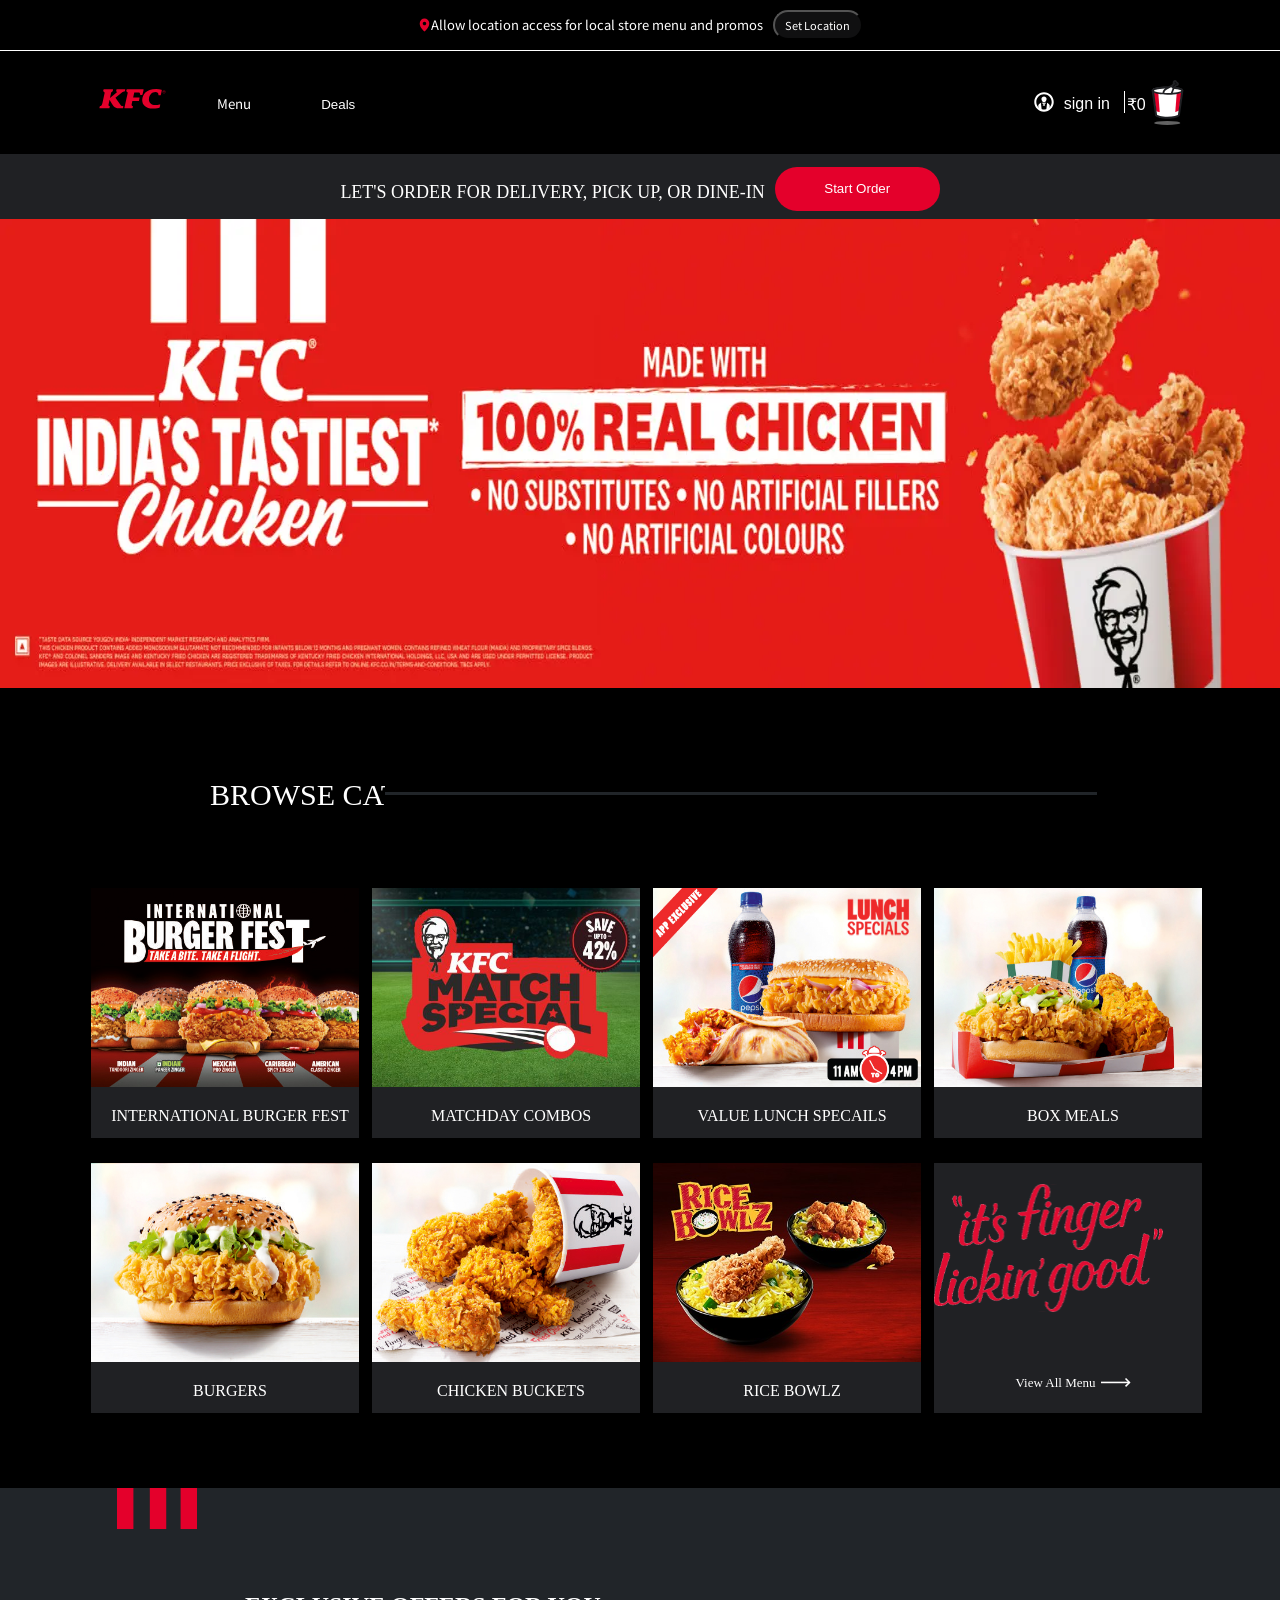
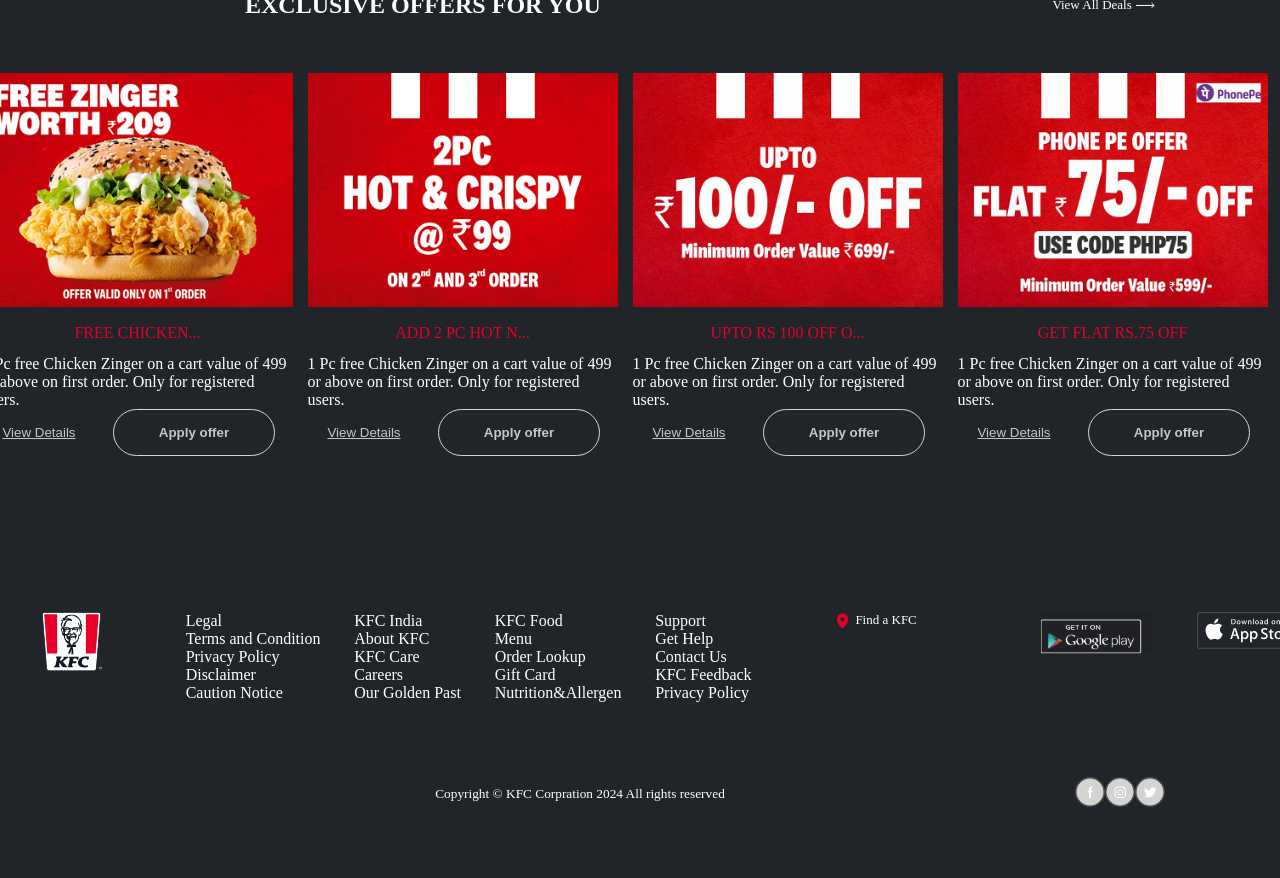
<file: index.html>
<!DOCTYPE html>
<html lang="en">
<head>
    <meta charset="UTF-8">
    <meta name="viewport" content="width=device-width, initial-scale=1.0">
    <title>Document</title>
    <link rel="stylesheet" href="style.css">
    <link rel="preconnect" href="https://fonts.googleapis.com">
    <link rel="preconnect" href="https://fonts.gstatic.com" crossorigin>
    <link href="https://fonts.googleapis.com/css2?family=Noto+Sans+JP:wght@100..900&display=swap" rel="stylesheet">

</head>
<body>
    
    <div class="main"> 
        <div class="main-first-second">

            <div class="first">
                <img class="image1" src="svg.2.svg" alt="">
                <p class="text1">Allow location access for local store menu and promos</p>
                <button class="button">Set Location</button>
            </div>    
            <div class="second">
                <div class="logo-menu">
                    <img class="image2" src="svg-gobbler.svg" alt="">
                   <button class="menubutton" >Menu </button>
                   <button class="deals">Deals</button>
                </div>
                <div class="third">
                        <div class="secondmenu">
                            <img class="image3" src="svg-gobbler 3.svg" alt=""> 
                            <span class="span"> sign in</span>   
                        </div>
                        <div class="thirdmenu">
                            <span class="span2"> &#8377;0</span>  
                            <img class="image4" src="svg-gobbler 4.svg" alt="">   
        
                        </div>
                    </div>
            </div>
            </div>   
            <div class="four">
                <div class="text2">
                    <p >LET'S ORDER FOR DELIVERY, PICK UP, OR DINE-IN</p>
                    
                </div>
                <button class="orderbutton">Start Order</button>
               </div>
               <div class="five">
                 <img class="image5" src="web_1440x396px.webp" alt="">
               </div>
               <div class="six">
                <div class="text3">
                    <p class="text-text3">BROWSE CATEGORIES</p>

                </div>
                <div class="six-subdiv">
                    <div class="subdiv-1"></div>
                </div>
               </div>
               <div class="seven">
                <div class="seven-sub1">
                    <div class="seven-imagecontainer1">
                        <img class="seven-image1" src="CAT289.jpg" alt="">
                        <p class="seven-text">INTERNATIONAL BURGER FEST</p>
                        
                    </div>
                    <div class="seven-imagecontainer1">
                        <img class="seven-image1" src="CAT287.jpg" alt="">
                          <p class="seven-text"> MATCHDAY COMBOS</p>
                    </div>
                    <div class="seven-imagecontainer1">
                        <img class="seven-image1" src="CAT228.jpg" alt="">
                        <p class="seven-text">VALUE LUNCH SPECAILS</p>
                    </div>
                    <div class="seven-imagecontainer1">
                        <img class="seven-image1" src="CAT158.jpg" alt="">
                        <p class="seven-text">BOX MEALS</p>
                    </div>
                </div>
                
                <div class="seven-sub2">
                    <div class="seven-imagecontainer1">
                        <img class="seven-image1" src="CAT99.jpg" alt="">
                        <p class="seven-text">BURGERS</p>
                    </div>
                    <div class="seven-imagecontainer1">
                        <img class="seven-image1" src="CAT86.jpg" alt="">
                        <p class="seven-text">CHICKEN BUCKETS</p>
                    </div>
                    <div class="seven-imagecontainer1">
                        <img class="seven-image1" src="CAT213.jpg" alt="">
                        <p class="seven-text"> RICE BOWLZ</p>
                    </div>
                    <div class="seven-imagecontainer1">
                        <img class="seven-image2" src="finger_lickin.fc21c805.svg" alt="">
                        <p class="seven-text2">View All Menu 
                            <img class="seven-image3" src="svg-gobbler5.svg" alt="">
                        </p>
                    </div>
                </div>
            </div>
            <div class="eight">
                <div class="eight-div1">
                    <img class="eight-image1" src="svg-gobbler6.svg" alt="">
                </div>
                <div class="eight-div2">
                        <h2 class="eight-h2">EXCLUSIVE OFFERS FOR YOU</h2> 
                        <div class="offersViewAll-link">
                            <a class="eight-atext3" data-testid="view-all-deals-handler" tabindex="0">View All Deals
                            </a>
                             <img class="eight-image2" src="svg-gobbler5.svg" alt="">
                        </div>              
                </div>
                <div class="eight-div3">
                    <div class="eight-offercards">
                        <img class="eight-image3" src="CHKZINGER.jpg" alt="">
                        <div class="offercard-text">
                            <p class="eight-text4">FREE CHICKEN...</p>
                        </div>
                        <div class="offercard-text2">
                             1 Pc free Chicken Zinger on a cart  value of 499 or above on first order. Only for registered users.
                        </div>
                        <div class="eight-button-div">
                            <button class="eight-button1">
                                View Details
                            </button>
                            <button class="eight-button2">
                                Apply offer
                            </button>
                        </div>
                    </div>
                    <div class="eight-offercards">
                        <img class="eight-image3" src="ADDCHK99.jpg" alt="">
                        <div class="offercard-text">
                            <p class="eight-text4">ADD 2 PC HOT N...</p>
                        </div>
                        <div class="offercard-text2">
                            1 Pc free Chicken Zinger on a cart  value of 499 or above on first order. Only for registered users.
                       </div>
                       <div class="eight-button-div">
                        <button class="eight-button1">
                            View Details
                        </button>
                        <button class="eight-button2">
                            Apply offer
                        </button>
                    </div>
                    </div>
                    <div class="eight-offercards">
                        <img class="eight-image3" src="BIGSAVE.jpg" alt="">
                        <div class="offercard-text">
                            <p class="eight-text4">UPTO RS 100 OFF O...</p>
                        </div>
                        <div class="offercard-text2">
                            1 Pc free Chicken Zinger on a cart  value of 499 or above on first order. Only for registered users.
                       </div>
                       <div class="eight-button-div">
                        <button class="eight-button1">
                            View Details
                        </button>
                        <button class="eight-button2">
                            Apply offer
                        </button>
                    </div>
                    </div>
                    <div class="eight-offercards">
                        <img class="eight-image3" src="PHP75.jpg" alt="">
                         <div class="offercard-text">
                            <p class="eight-text4">GET FLAT RS.75 OFF</p>
                        </div>
                        <div class="offercard-text2">
                            1 Pc free Chicken Zinger on a cart  value of 499 or above on first order. Only for registered users.
                       </div>
                       <div class="eight-button-div">
                        <button class="eight-button1">
                            View Details
                        </button>
                        <button class="eight-button2">
                            Apply offer
                        </button>
                    </div>
                    </div>
                    <div class="eight-offercards">
                        

                    </div>

                            
                </div> 
            </div>
            <div class="nine">
                <div class="nine-div1">

                   
                </div>
                <div class="nine-div2">
                    <div class="nine-div2-1">
                        <img class="nine-image1" src="svg-gobbler 11.svg" alt="">
                    </div>
                    <div class="nine-ul-main">
                        <div class="nine-ul">
                            <ul >
                                <p>Legal</p>
                                <p>Terms and Condition</p>
                                <p>Privacy Policy</p>
                                <p>Disclaimer</p>
                                <p>Caution Notice</p>
                            </ul>
                        </div>
                        <div class="nine-ul">
                            <ul>
                                <p>KFC India</p>
                                <p>About KFC</p>
                                <p>KFC Care</p>
                                <p>Careers</p>
                                <p>Our Golden Past</p>
                            </ul>
                        </div>
                        <div class="nine-ul">
                            <p>KFC Food</p>
                            <p>Menu</p>
                            <p>Order Lookup</p>
                            <p>Gift Card</p>
                            <p>Nutrition&Allergen</p>
                        </div>
                        <div class="nine-ul">
                            <p>Support</p>
                            <p>Get Help</p>
                            <p>Contact Us</p>
                            <p>KFC Feedback</p>
                            <p>Privacy Policy</p>
                        </div>
                    </div>
                        <div class="findstore">
                        
                        <img class="nine-image2" src="svg.2.svg" alt="">
                        <p class="nine-text">Find a KFC</p>
                    </div>
                    <div class="socialbuttons">
                        <img class="nine-image3" src="Screenshot 2024-07-01 151820.png" alt="">
                        <img class="nine-image-4" src="svg-gobbler 7.svg" alt="">
                    </div>
                </div> 
                <div class="nine-div3">
                    <div class="nine-div3-1">

                    </div>
                    <div class="nine-div3-2">
                        <p class="nine-text2">Copyright &copy; KFC Corpration 2024 All rights reserved</p>

                    </div>
                    <div class="nine-div3-3">
                       <a class="nine-image-5" href=""><svg xmlns="http://www.w3.org/2000/svg" width="30" height="30" viewBox="0 0 30 30" fill="none">
                        <circle cx="15" cy="15" r="14.25" fill="	#D3D3D2" stroke="#494949" stroke-width="1.5"/>
                        <path d="M15.9746 13.5188V12.0938C15.9746 11.7005 16.277 11.3813 16.6496 11.3813H17.3246V9.60001H15.9746C14.8561 9.60001 13.9496 10.5569 13.9496 11.7375V13.5188H12.5996V15.3H13.9496V21H15.9746V15.3H17.3246L17.9996 13.5188H15.9746Z" fill="white"/>
                        </svg></a>
                        <a class="nine-image-5" href="">
                            <svg xmlns="http://www.w3.org/2000/svg" width="30" height="30" viewBox="0 0 30 30" fill="none"><circle cx="15" cy="15" r="14.25" fill="#D3D3D3" stroke="#494949" stroke-width="1.5"/><path d="M12.9086 9.60001C11.0863 9.60001 9.59961 11.0867 9.59961 12.909V17.691C9.59961 19.5133 11.0863 21 12.9086 21H17.6906C19.513 21 20.9996 19.5133 20.9996 17.691V12.909C20.9996 11.0867 19.513 9.60001 17.6906 9.60001H12.9086ZM12.9086 10.4769H17.6906C19.0385 10.4769 20.1227 11.5594 20.1227 12.909V17.691C20.1227 19.0389 19.0402 20.1231 17.6906 20.1231H12.9086C11.5607 20.1231 10.4765 19.0406 10.4765 17.691V12.909C10.4765 11.5611 11.559 10.4769 12.9086 10.4769ZM18.5881 11.3539C18.225 11.3539 17.9304 11.6484 17.9304 12.0115C17.9304 12.3746 18.225 12.6692 18.5881 12.6692C18.9512 12.6692 19.2458 12.3746 19.2458 12.0115C19.2458 11.6484 18.9512 11.3539 18.5881 11.3539ZM15.2996 12.2308C13.6091 12.2308 12.2304 13.6095 12.2304 15.3C12.2304 16.9905 13.6091 18.3692 15.2996 18.3692C16.9901 18.3692 18.3688 16.9905 18.3688 15.3C18.3688 13.6095 16.9901 12.2308 15.2996 12.2308ZM15.2996 13.1077C16.5157 13.1077 17.4919 14.084 17.4919 15.3C17.4919 16.5161 16.5157 17.4923 15.2996 17.4923C14.0836 17.4923 13.1073 16.5161 13.1073 15.3C13.1073 14.084 14.0836 13.1077 15.2996 13.1077Z" fill="white"/></svg>
                        </a>
                        <a class="nine-image-5" href="">
                            <svg xmlns="http://www.w3.org/2000/svg" width="30" height="30" viewBox="0 0 30 30" fill="none">
                                <circle cx="15" cy="15" r="14.25" fill="#D3D3D3" stroke="#494949" stroke-width="1.5"/>
                                <path d="M21.6 11.4072C21.1365 11.6123 20.6383 11.7502 20.1152 11.8135C20.6479 11.4935 21.0595 10.9895 21.2519 10.3878C20.7518 10.6829 20.1979 10.8975 19.6093 11.0125C19.1381 10.5124 18.4668 10.2 17.7225 10.2C16.2953 10.2 15.1375 11.3536 15.1375 12.7754C15.1375 12.9766 15.1606 13.174 15.2048 13.3618C13.0564 13.2545 11.1523 12.2274 9.87706 10.6695C9.65395 11.0508 9.527 11.4935 9.527 11.9668C9.527 12.8597 9.98284 13.6473 10.6772 14.1091C10.2521 14.0957 9.85398 13.9807 9.50585 13.7872C9.50585 13.7987 9.50585 13.8082 9.50585 13.8197C9.50585 15.0672 10.3964 16.1077 11.5792 16.3453C11.3619 16.4047 11.1349 16.4354 10.8984 16.4354C10.731 16.4354 10.5695 16.42 10.4118 16.3894C10.7407 17.4107 11.6946 18.158 12.8256 18.1772C11.9428 18.869 10.8272 19.279 9.61548 19.279C9.40583 19.279 9.20195 19.2675 9 19.2445C10.1425 19.9746 11.5023 20.4 12.9621 20.4C17.7167 20.4 20.3171 16.4756 20.3171 13.0743C20.3171 12.9613 20.3152 12.8501 20.3094 12.739C20.8153 12.3787 21.2538 11.9246 21.6 11.4072Z" fill="white"/>
                                </svg>
                        </a>

                    </div>
                </div>
            </div>


       
    </div>
    
    
</body>
</html>
</file>
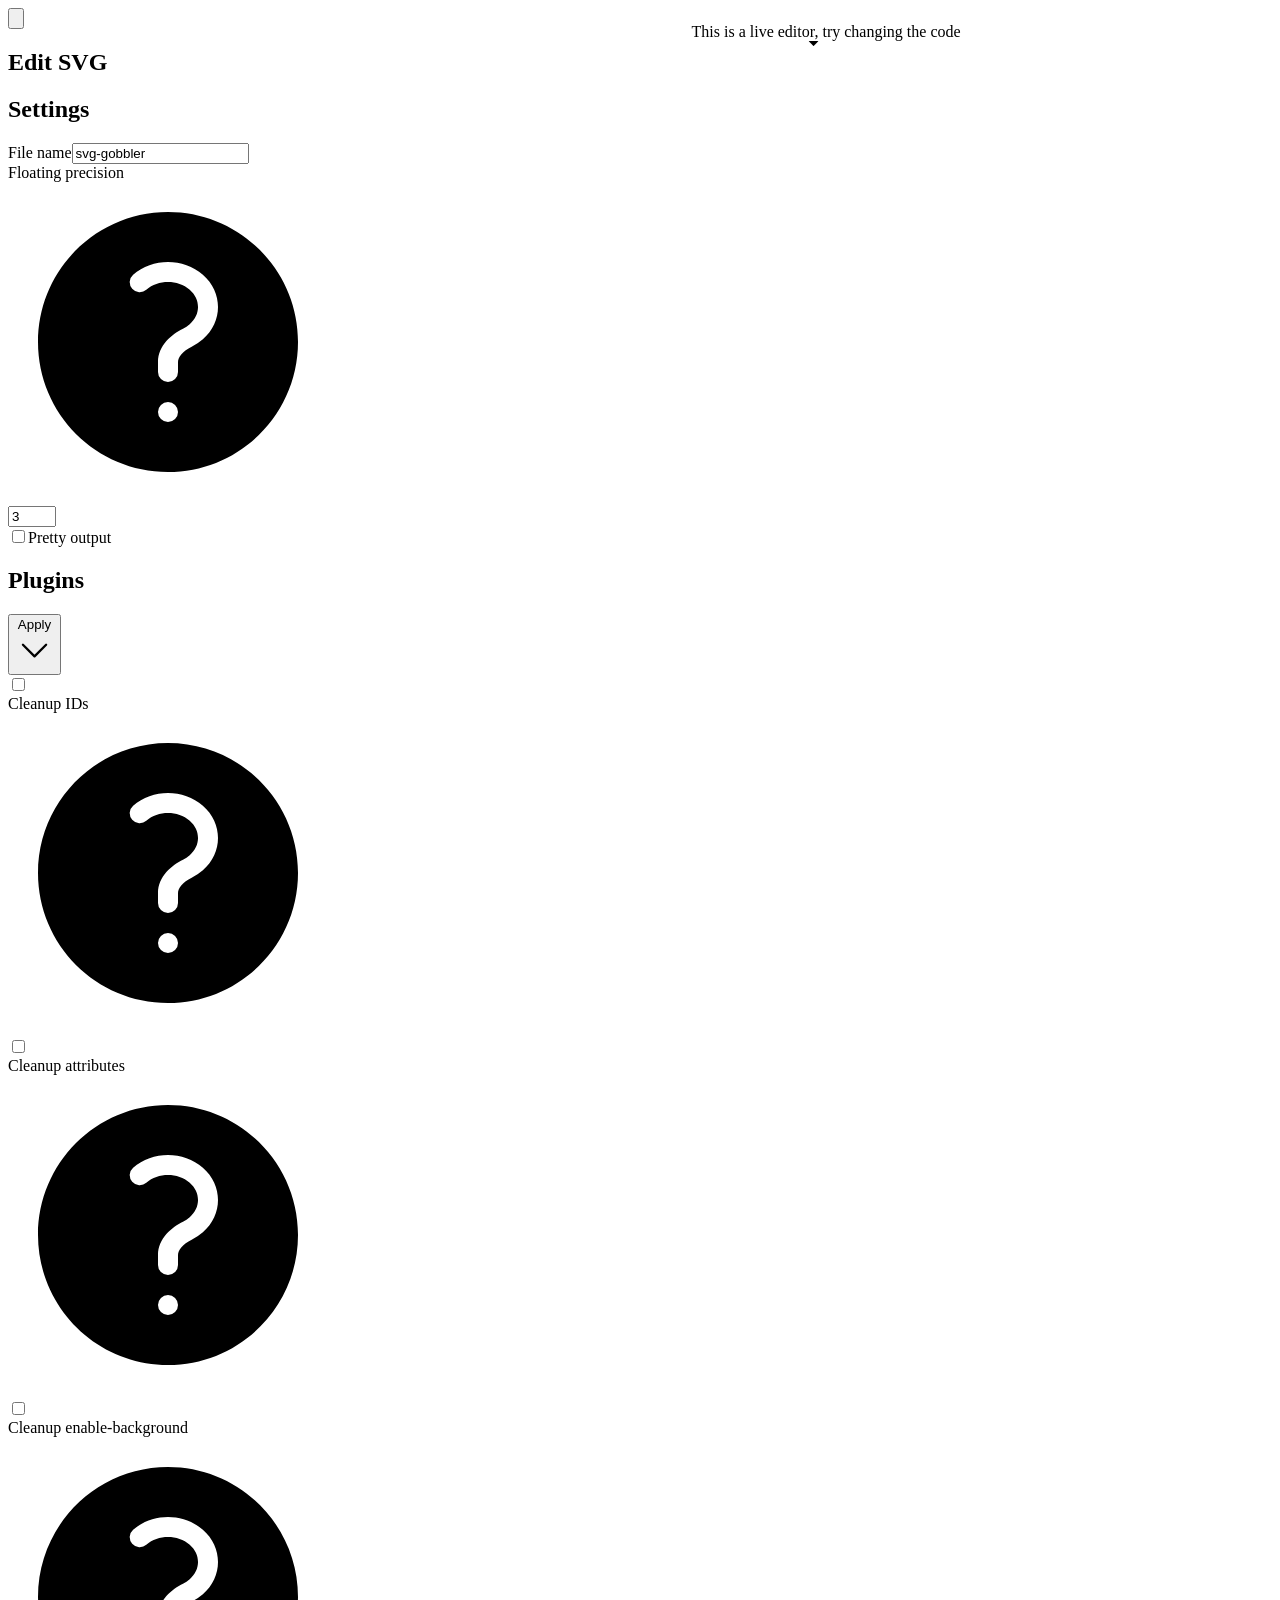
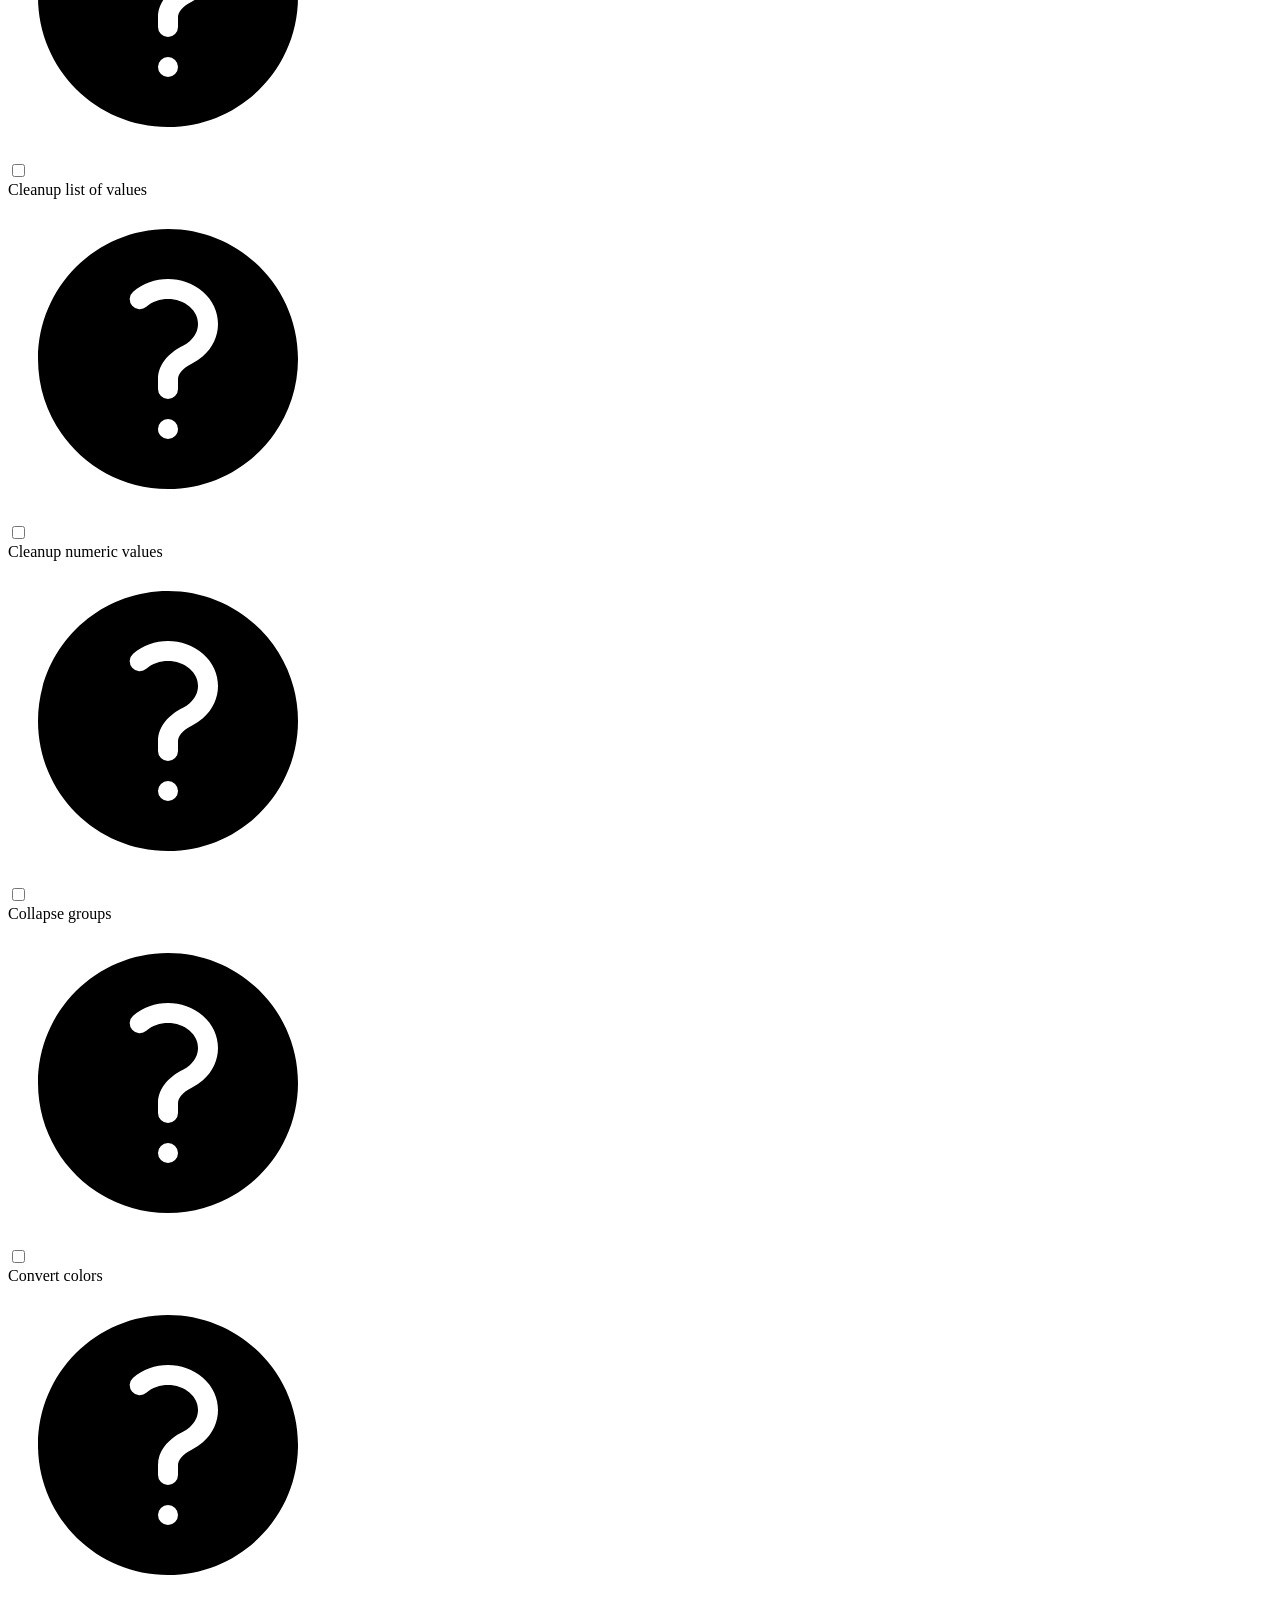
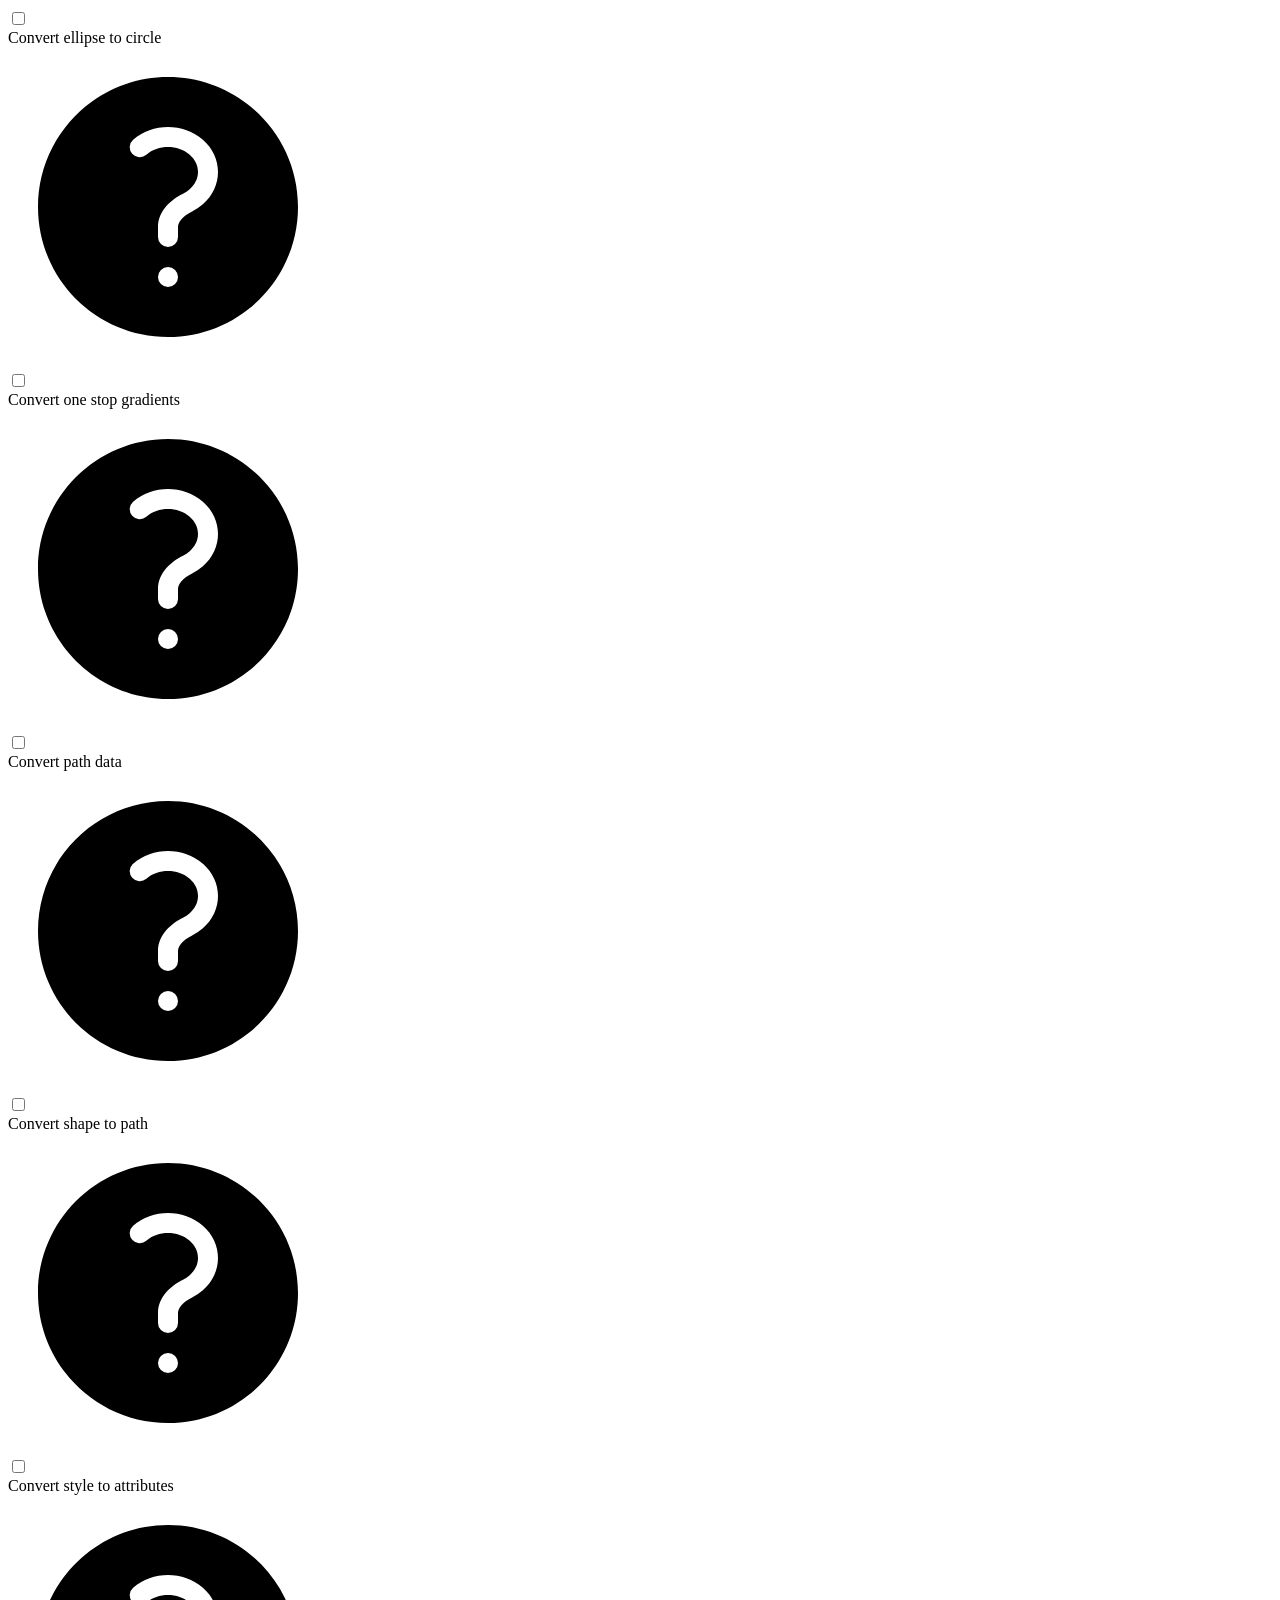
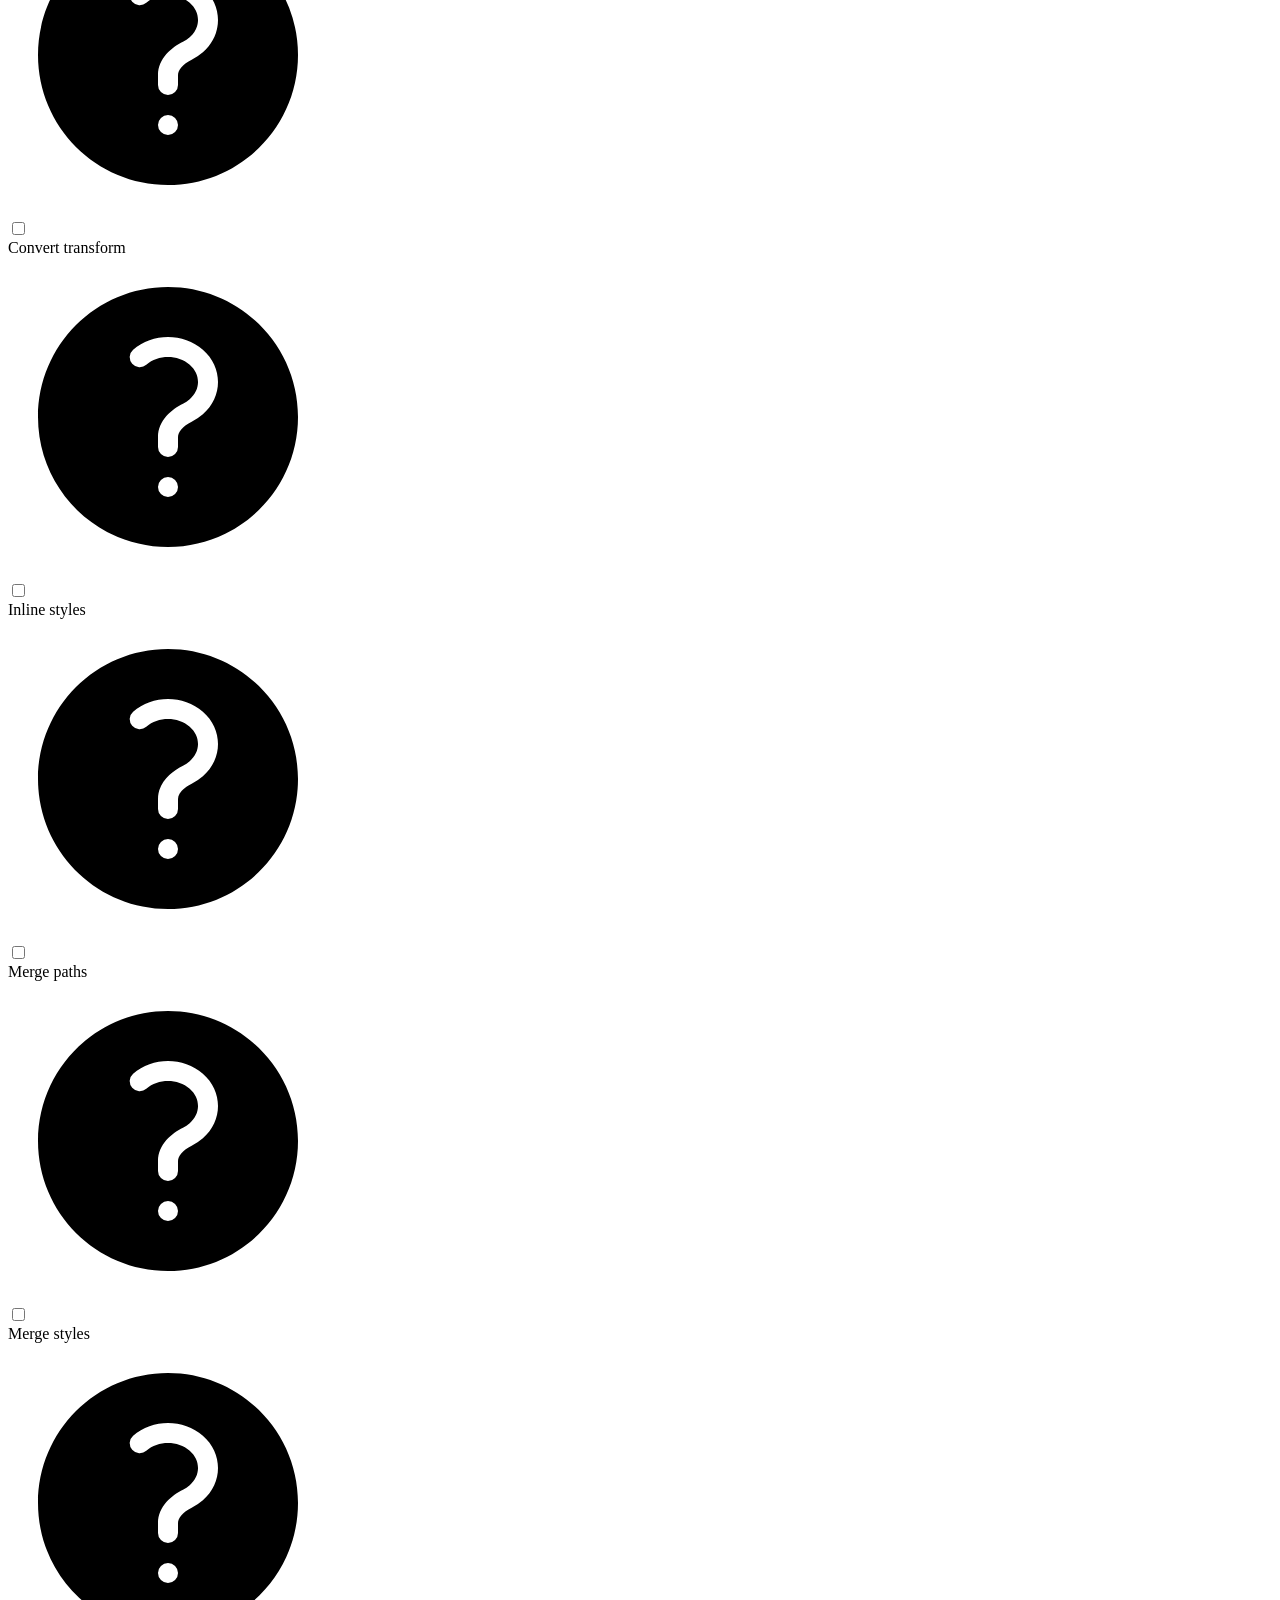
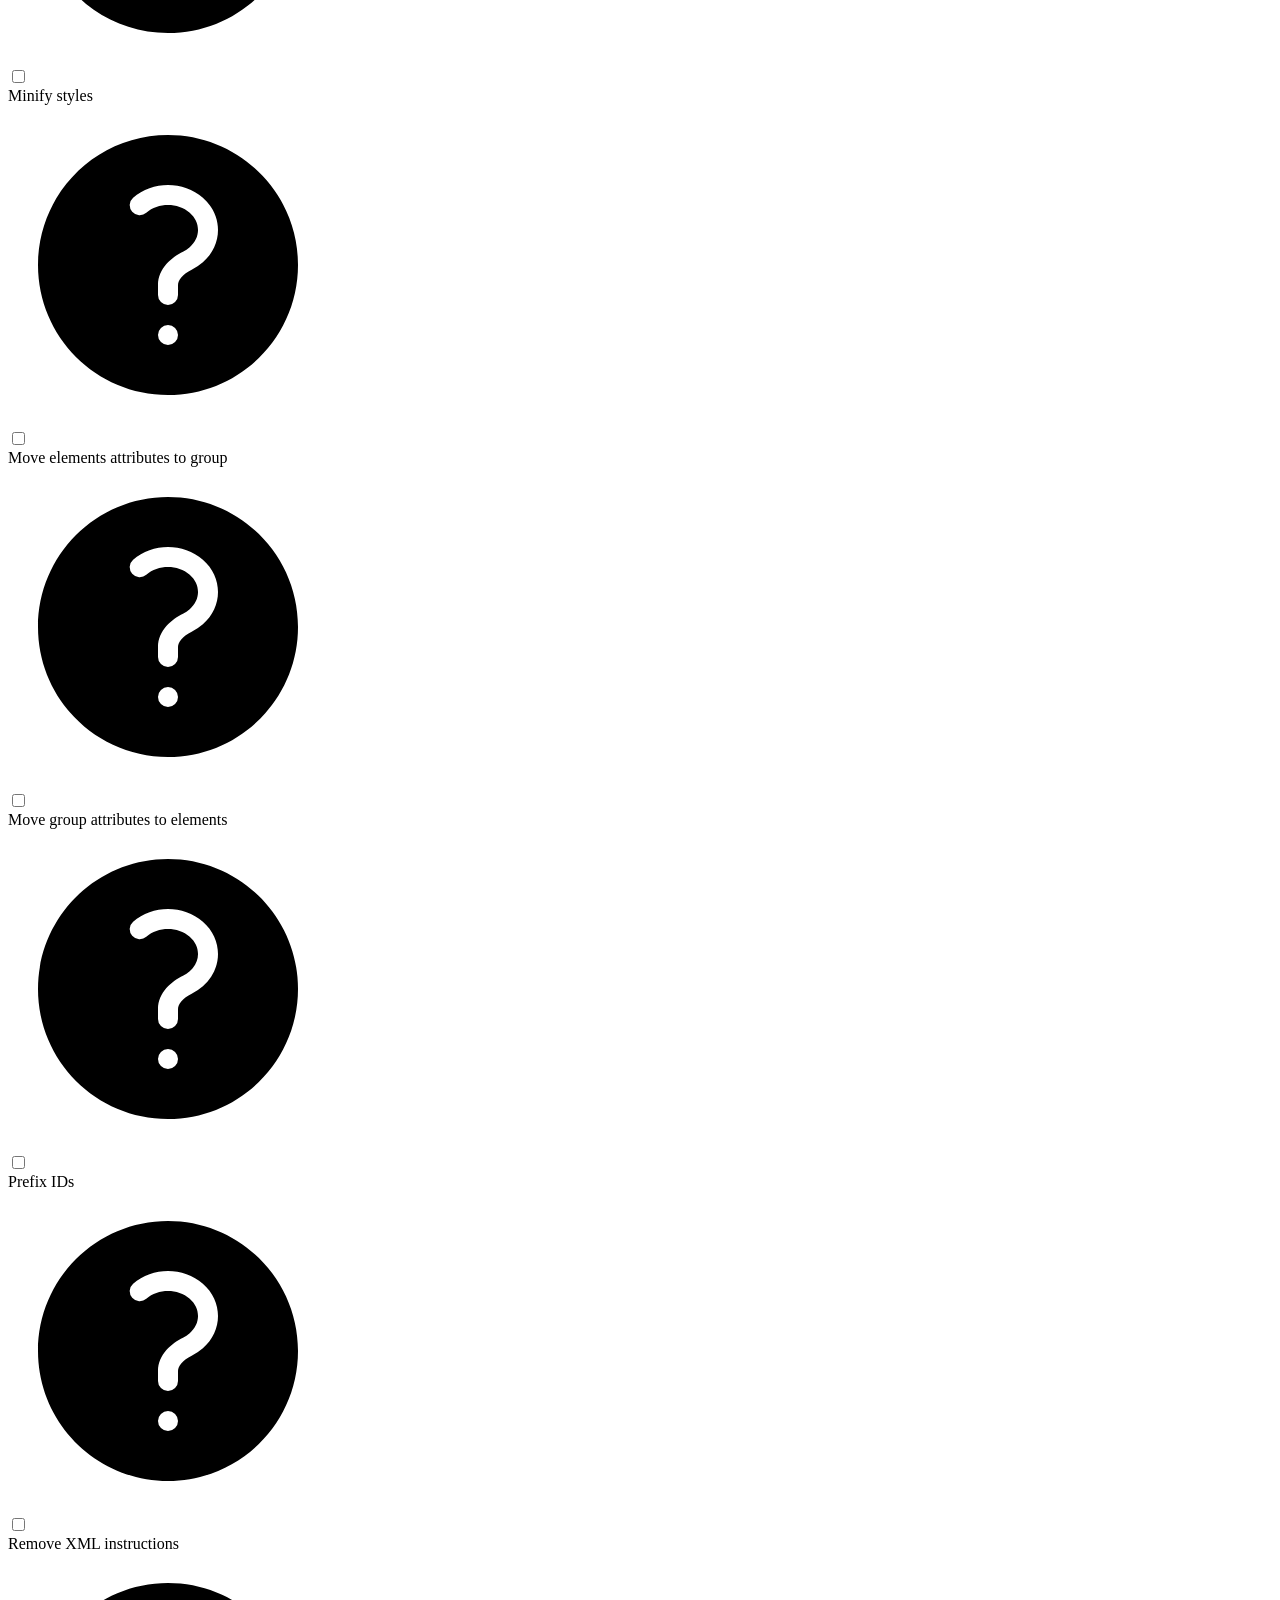
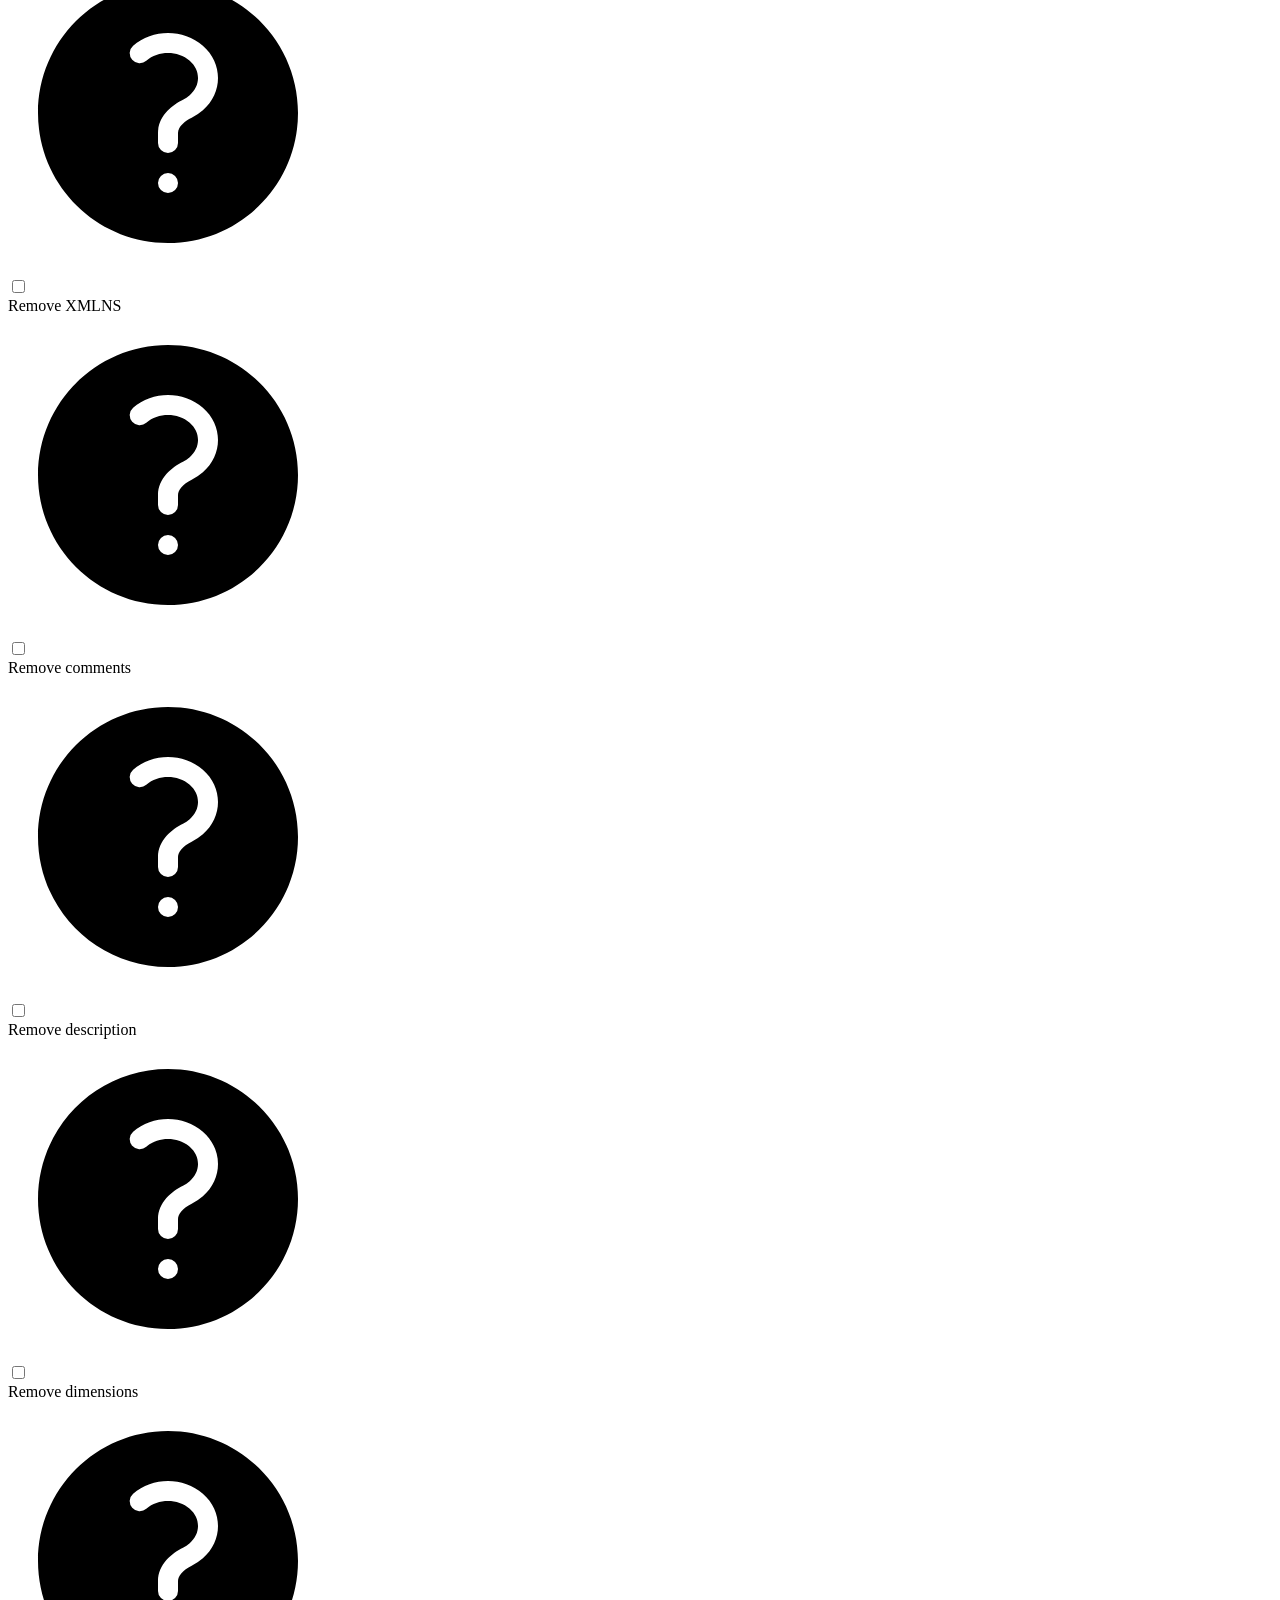
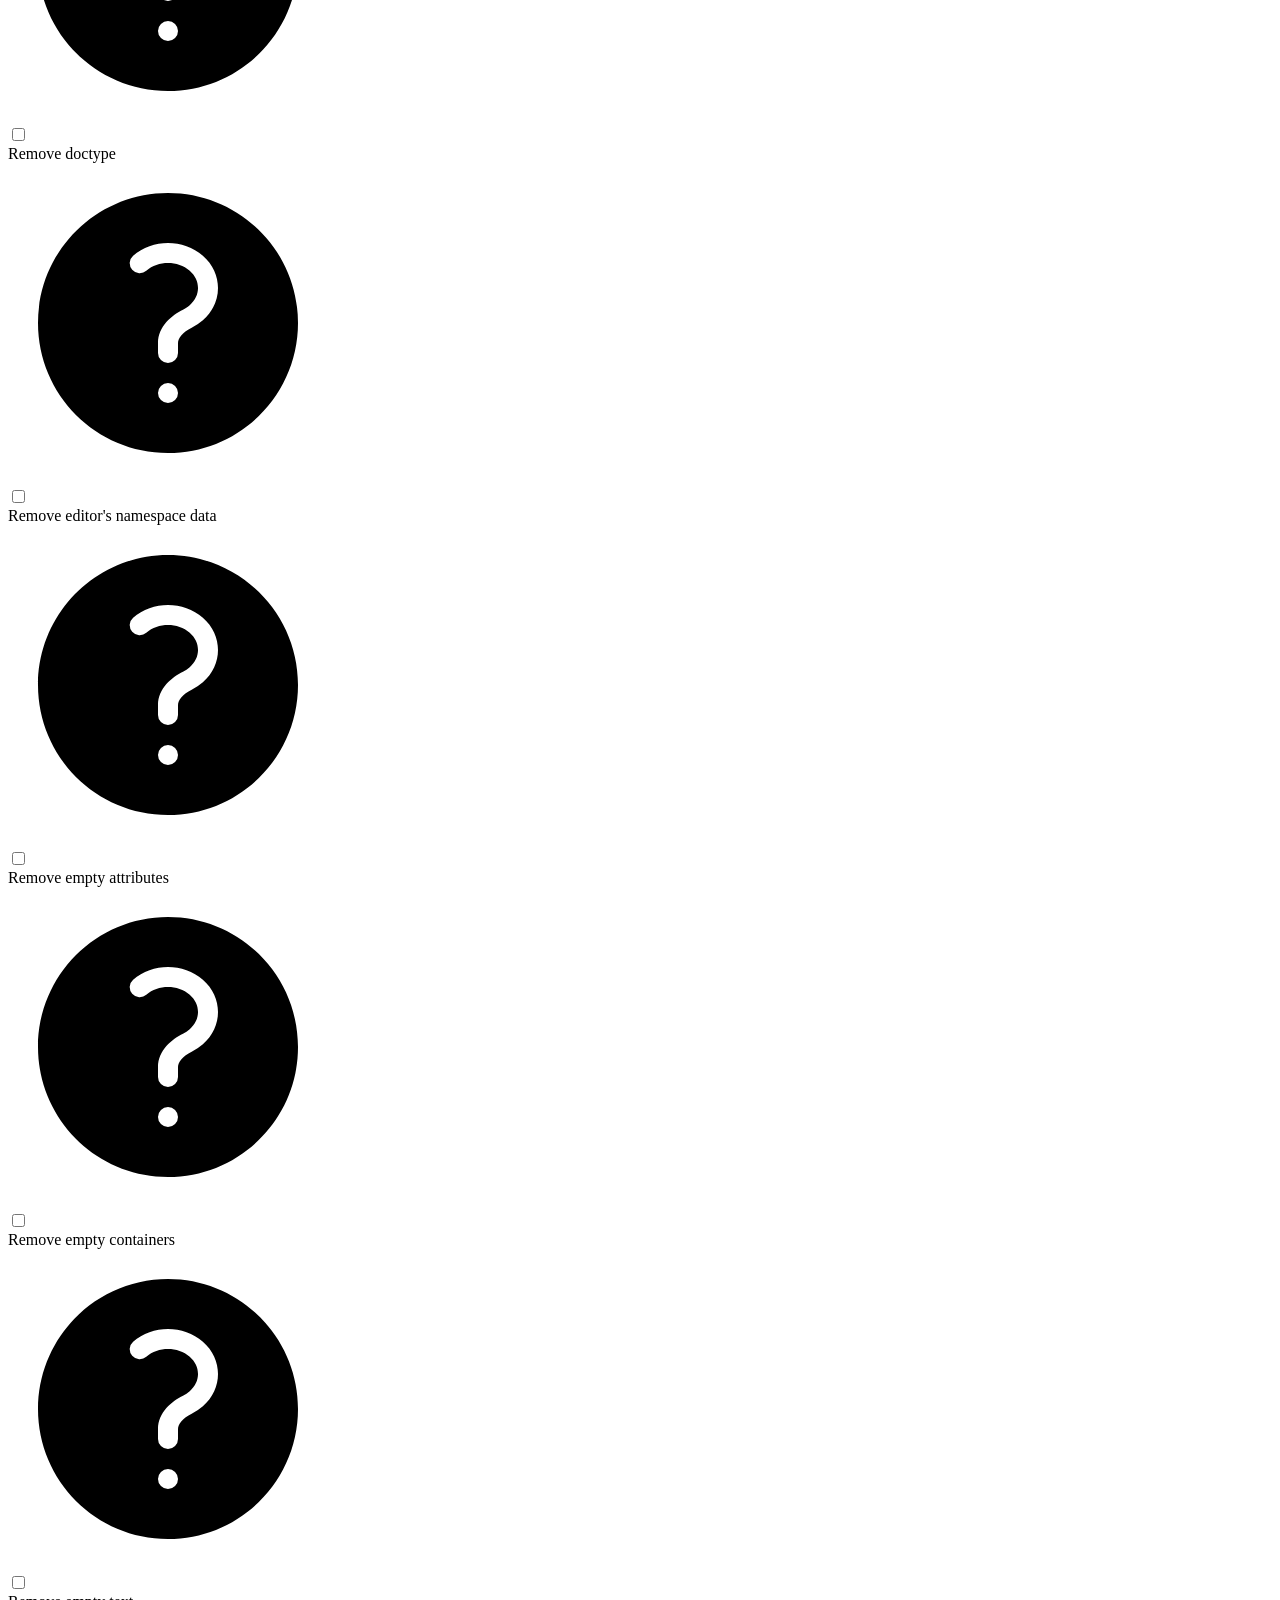
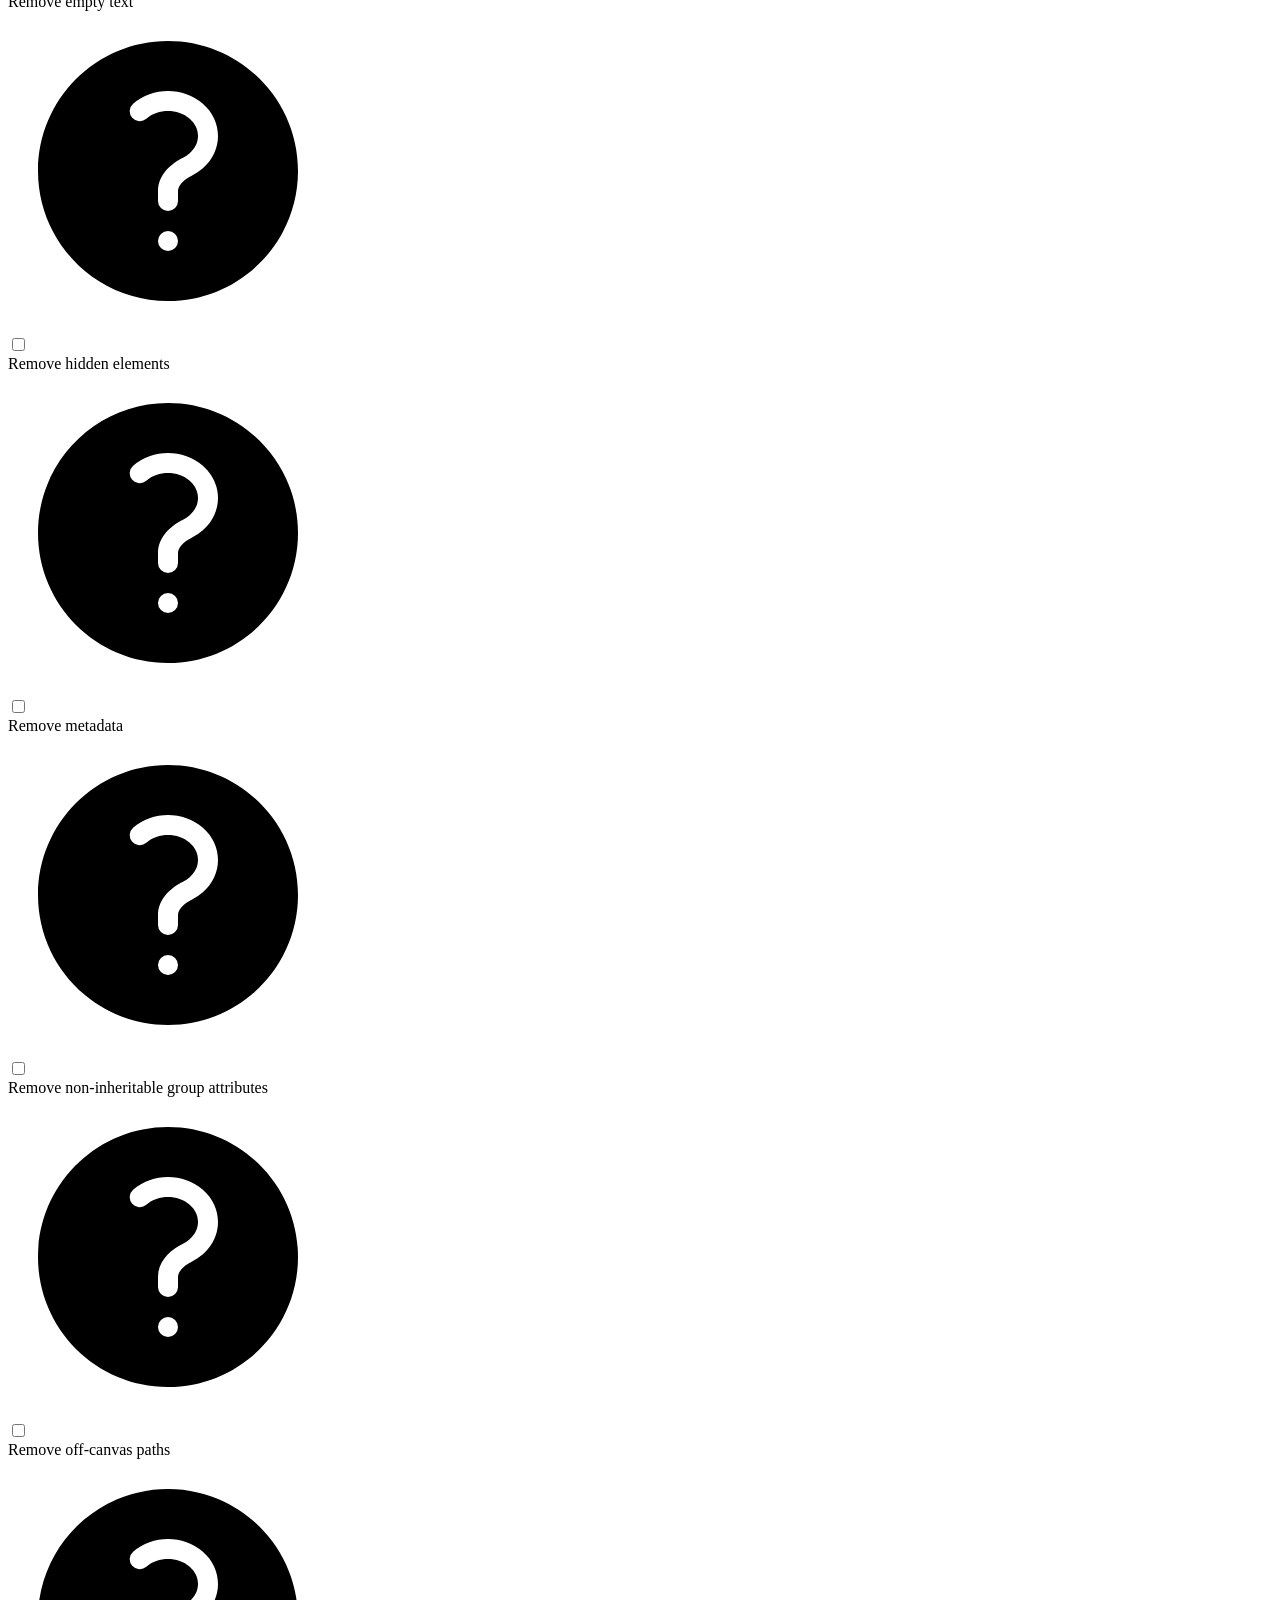
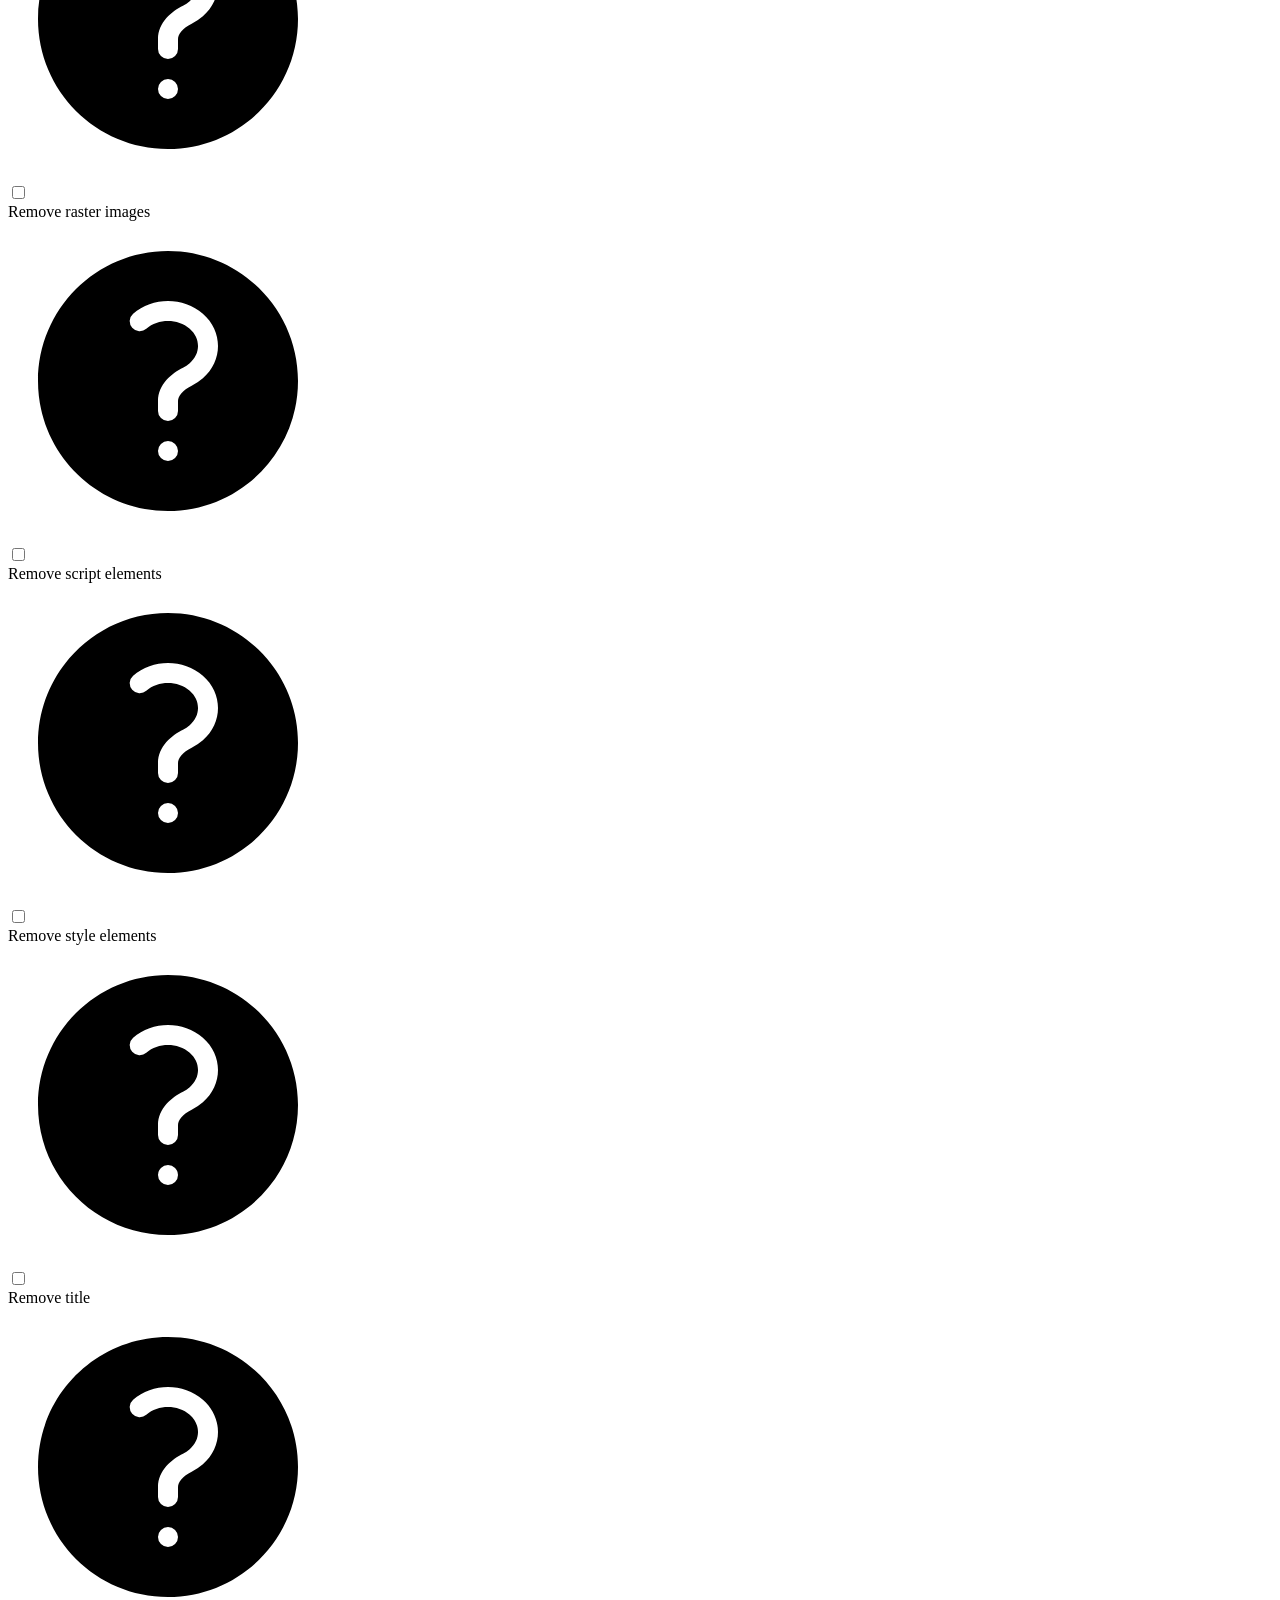
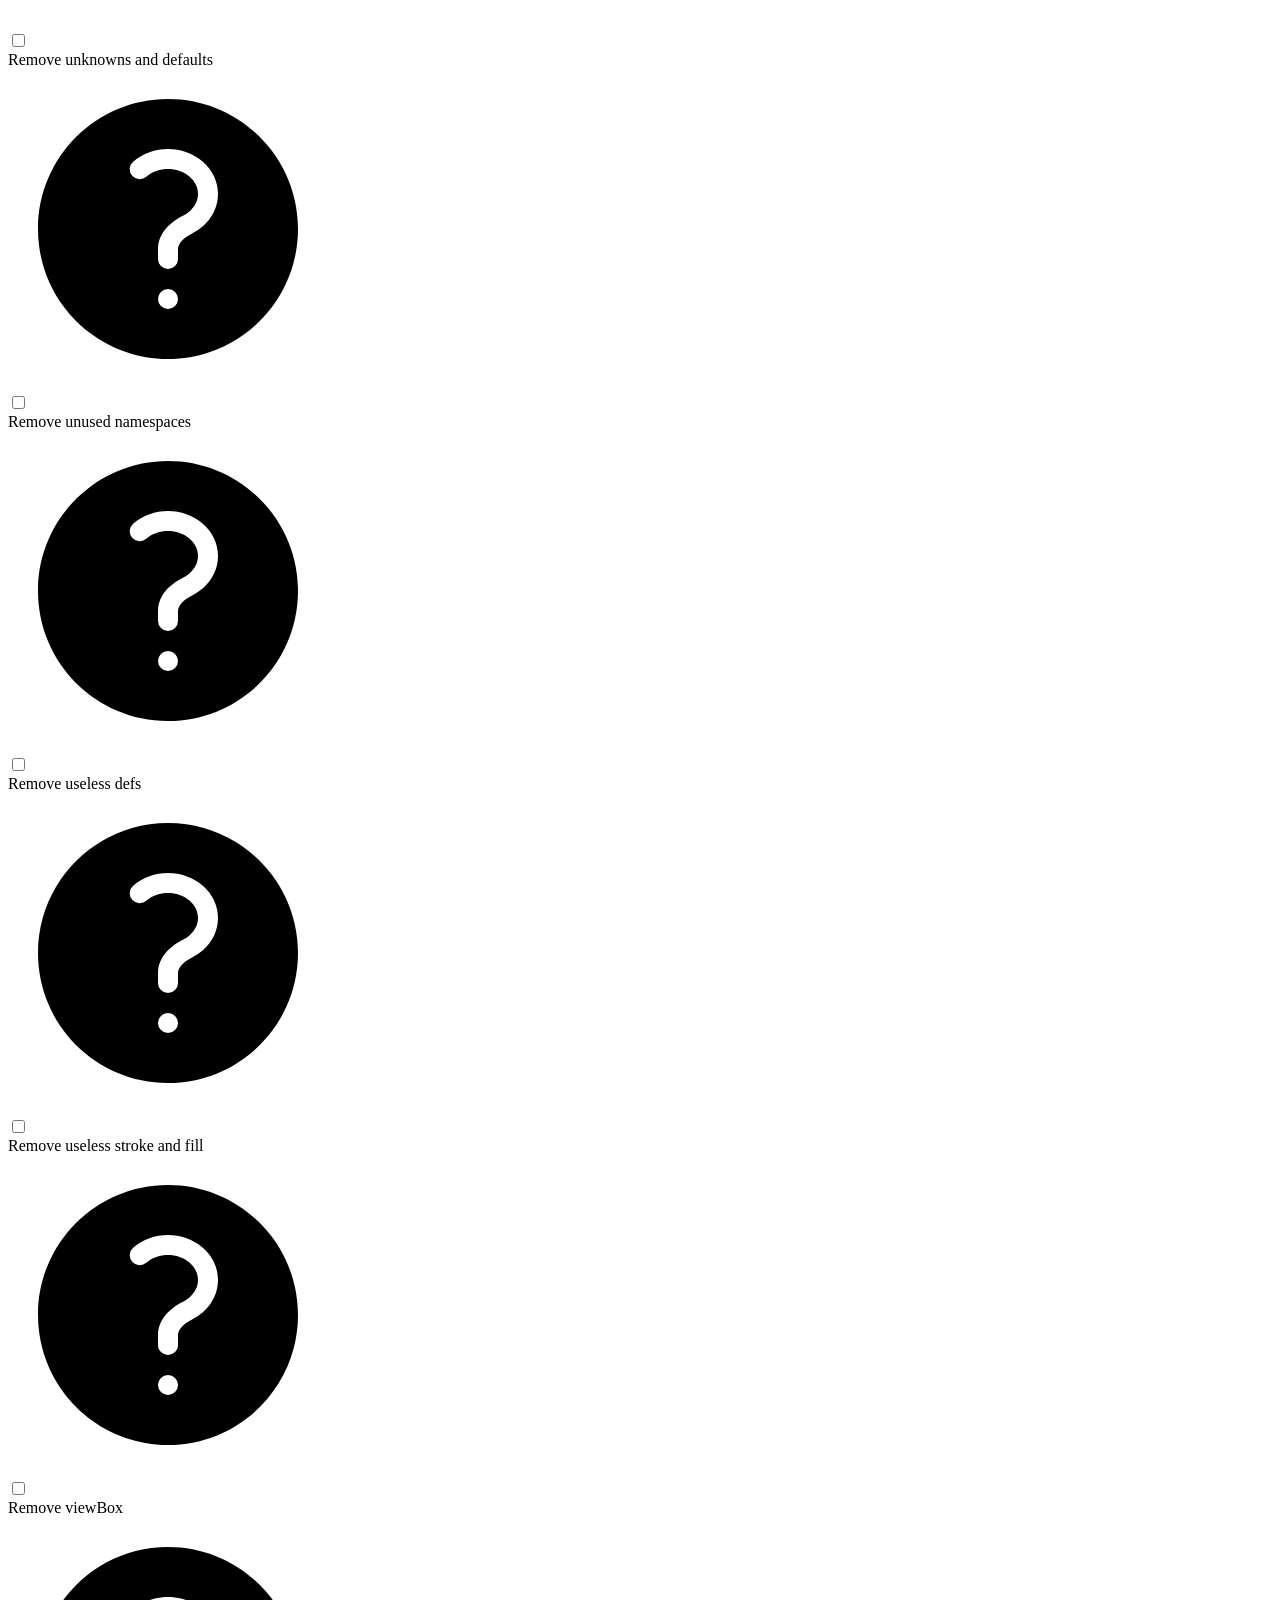
<file: SVG Gobbler 12.html>
<!DOCTYPE html>
<!-- saved from url=(0062)chrome-extension://mpbmflcodadhgafbbakjeahpandgcbch/index.html -->
<html lang="en"><head><meta http-equiv="Content-Type" content="text/html; charset=UTF-8"><style>.ͼ1.cm-focused {outline: 1px dotted #212121;}
.ͼ1 {position: relative !important; box-sizing: border-box; display: flex !important; flex-direction: column;}
.ͼ1 .cm-scroller {display: flex !important; align-items: flex-start !important; font-family: monospace; line-height: 1.4; height: 100%; overflow-x: auto; position: relative; z-index: 0;}
.ͼ1 .cm-content[contenteditable=true] {-webkit-user-modify: read-write-plaintext-only;}
.ͼ1 .cm-content {margin: 0; flex-grow: 2; flex-shrink: 0; display: block; white-space: pre; word-wrap: normal; box-sizing: border-box; min-height: 100%; padding: 4px 0; outline: none;}
.ͼ1 .cm-lineWrapping {white-space: pre-wrap; white-space: break-spaces; word-break: break-word; overflow-wrap: anywhere; flex-shrink: 1;}
.ͼ2 .cm-content {caret-color: black;}
.ͼ3 .cm-content {caret-color: white;}
.ͼ1 .cm-line {display: block; padding: 0 2px 0 6px;}
.ͼ1 .cm-layer > * {position: absolute;}
.ͼ1 .cm-layer {position: absolute; left: 0; top: 0; contain: size style;}
.ͼ2 .cm-selectionBackground {background: #d9d9d9;}
.ͼ3 .cm-selectionBackground {background: #222;}
.ͼ2.cm-focused > .cm-scroller > .cm-selectionLayer .cm-selectionBackground {background: #d7d4f0;}
.ͼ3.cm-focused > .cm-scroller > .cm-selectionLayer .cm-selectionBackground {background: #233;}
.ͼ1 .cm-cursorLayer {pointer-events: none;}
.ͼ1.cm-focused > .cm-scroller > .cm-cursorLayer {animation: steps(1) cm-blink 1.2s infinite;}
@keyframes cm-blink {50% {opacity: 0;}}
@keyframes cm-blink2 {50% {opacity: 0;}}
.ͼ1 .cm-cursor, .ͼ1 .cm-dropCursor {border-left: 1.2px solid black; margin-left: -0.6px; pointer-events: none;}
.ͼ1 .cm-cursor {display: none;}
.ͼ3 .cm-cursor {border-left-color: #444;}
.ͼ1 .cm-dropCursor {position: absolute;}
.ͼ1.cm-focused > .cm-scroller > .cm-cursorLayer .cm-cursor {display: block;}
.ͼ1 .cm-iso {unicode-bidi: isolate;}
.ͼ1 .cm-announced {position: fixed; top: -10000px;}
@media print {.ͼ1 .cm-announced {display: none;}}
.ͼ2 .cm-activeLine {background-color: #cceeff44;}
.ͼ3 .cm-activeLine {background-color: #99eeff33;}
.ͼ2 .cm-specialChar {color: red;}
.ͼ3 .cm-specialChar {color: #f78;}
.ͼ1 .cm-gutters {flex-shrink: 0; display: flex; height: 100%; box-sizing: border-box; inset-inline-start: 0; z-index: 200;}
.ͼ2 .cm-gutters {background-color: #f5f5f5; color: #6c6c6c; border-right: 1px solid #ddd;}
.ͼ3 .cm-gutters {background-color: #333338; color: #ccc;}
.ͼ1 .cm-gutter {display: flex !important; flex-direction: column; flex-shrink: 0; box-sizing: border-box; min-height: 100%; overflow: hidden;}
.ͼ1 .cm-gutterElement {box-sizing: border-box;}
.ͼ1 .cm-lineNumbers .cm-gutterElement {padding: 0 3px 0 5px; min-width: 20px; text-align: right; white-space: nowrap;}
.ͼ2 .cm-activeLineGutter {background-color: #e2f2ff;}
.ͼ3 .cm-activeLineGutter {background-color: #222227;}
.ͼ1 .cm-panels {box-sizing: border-box; position: sticky; left: 0; right: 0;}
.ͼ2 .cm-panels {background-color: #f5f5f5; color: black;}
.ͼ2 .cm-panels-top {border-bottom: 1px solid #ddd;}
.ͼ2 .cm-panels-bottom {border-top: 1px solid #ddd;}
.ͼ3 .cm-panels {background-color: #333338; color: white;}
.ͼ1 .cm-tab {display: inline-block; overflow: hidden; vertical-align: bottom;}
.ͼ1 .cm-widgetBuffer {vertical-align: text-top; height: 1em; width: 0; display: inline;}
.ͼ1 .cm-placeholder {color: #888; display: inline-block; vertical-align: top;}
.ͼ1 .cm-highlightSpace:before {content: attr(data-display); position: absolute; pointer-events: none; color: #888;}
.ͼ1 .cm-highlightTab {background-image: url('data:image/svg+xml,<svg xmlns="http://www.w3.org/2000/svg" width="200" height="20"><path stroke="%23888" stroke-width="1" fill="none" d="M1 10H196L190 5M190 15L196 10M197 4L197 16"/></svg>'); background-size: auto 100%; background-position: right 90%; background-repeat: no-repeat;}
.ͼ1 .cm-trailingSpace {background-color: #ff332255;}
.ͼ1 .cm-button {vertical-align: middle; color: inherit; font-size: 70%; padding: .2em 1em; border-radius: 1px;}
.ͼ2 .cm-button:active {background-image: linear-gradient(#b4b4b4, #d0d3d6);}
.ͼ2 .cm-button {background-image: linear-gradient(#eff1f5, #d9d9df); border: 1px solid #888;}
.ͼ3 .cm-button:active {background-image: linear-gradient(#111, #333);}
.ͼ3 .cm-button {background-image: linear-gradient(#393939, #111); border: 1px solid #888;}
.ͼ1 .cm-textfield {vertical-align: middle; color: inherit; font-size: 70%; border: 1px solid silver; padding: .2em .5em;}
.ͼ2 .cm-textfield {background-color: white;}
.ͼ3 .cm-textfield {border: 1px solid #555; background-color: inherit;}
.ͼ1 .cm-selectionMatch {background-color: #99ff7780;}
.ͼ1 .cm-searchMatch .cm-selectionMatch {background-color: transparent;}
.ͼ1 .cm-tooltip.cm-tooltip-autocomplete > ul > li, .ͼ1 .cm-tooltip.cm-tooltip-autocomplete > ul > completion-section {padding: 1px 3px; line-height: 1.2;}
.ͼ1 .cm-tooltip.cm-tooltip-autocomplete > ul > li {overflow-x: hidden; text-overflow: ellipsis; cursor: pointer;}
.ͼ1 .cm-tooltip.cm-tooltip-autocomplete > ul > completion-section {display: list-item; border-bottom: 1px solid silver; padding-left: 0.5em; opacity: 0.7;}
.ͼ1 .cm-tooltip.cm-tooltip-autocomplete > ul {font-family: monospace; white-space: nowrap; overflow: hidden auto; max-width: 700px; max-width: min(700px, 95vw); min-width: 250px; max-height: 10em; height: 100%; list-style: none; margin: 0; padding: 0;}
.ͼ2 .cm-tooltip-autocomplete ul li[aria-selected] {background: #17c; color: white;}
.ͼ2 .cm-tooltip-autocomplete-disabled ul li[aria-selected] {background: #777;}
.ͼ3 .cm-tooltip-autocomplete ul li[aria-selected] {background: #347; color: white;}
.ͼ3 .cm-tooltip-autocomplete-disabled ul li[aria-selected] {background: #444;}
.ͼ1 .cm-completionListIncompleteTop:before, .ͼ1 .cm-completionListIncompleteBottom:after {content: "···"; opacity: 0.5; display: block; text-align: center;}
.ͼ1 .cm-tooltip.cm-completionInfo {position: absolute; padding: 3px 9px; width: max-content; max-width: 400px; box-sizing: border-box;}
.ͼ1 .cm-completionInfo.cm-completionInfo-left {right: 100%;}
.ͼ1 .cm-completionInfo.cm-completionInfo-right {left: 100%;}
.ͼ1 .cm-completionInfo.cm-completionInfo-left-narrow {right: 30px;}
.ͼ1 .cm-completionInfo.cm-completionInfo-right-narrow {left: 30px;}
.ͼ2 .cm-snippetField {background-color: #00000022;}
.ͼ3 .cm-snippetField {background-color: #ffffff22;}
.ͼ1 .cm-snippetFieldPosition {vertical-align: text-top; width: 0; height: 1.15em; display: inline-block; margin: 0 -0.7px -.7em; border-left: 1.4px dotted #888;}
.ͼ1 .cm-completionMatchedText {text-decoration: underline;}
.ͼ1 .cm-completionDetail {margin-left: 0.5em; font-style: italic;}
.ͼ1 .cm-completionIcon {font-size: 90%; width: .8em; display: inline-block; text-align: center; padding-right: .6em; opacity: 0.6; box-sizing: content-box;}
.ͼ1 .cm-completionIcon-function:after, .ͼ1 .cm-completionIcon-method:after {content: 'ƒ';}
.ͼ1 .cm-completionIcon-class:after {content: '○';}
.ͼ1 .cm-completionIcon-interface:after {content: '◌';}
.ͼ1 .cm-completionIcon-variable:after {content: '𝑥';}
.ͼ1 .cm-completionIcon-constant:after {content: '𝐶';}
.ͼ1 .cm-completionIcon-type:after {content: '𝑡';}
.ͼ1 .cm-completionIcon-enum:after {content: '∪';}
.ͼ1 .cm-completionIcon-property:after {content: '□';}
.ͼ1 .cm-completionIcon-keyword:after {content: '🔑︎';}
.ͼ1 .cm-completionIcon-namespace:after {content: '▢';}
.ͼ1 .cm-completionIcon-text:after {content: 'abc'; font-size: 50%; vertical-align: middle;}
.ͼ1 .cm-tooltip {z-index: 100; box-sizing: border-box;}
.ͼ2 .cm-tooltip {border: 1px solid #bbb; background-color: #f5f5f5;}
.ͼ2 .cm-tooltip-section:not(:first-child) {border-top: 1px solid #bbb;}
.ͼ3 .cm-tooltip {background-color: #333338; color: white;}
.ͼ1 .cm-tooltip-arrow:before, .ͼ1 .cm-tooltip-arrow:after {content: ''; position: absolute; width: 0; height: 0; border-left: 7px solid transparent; border-right: 7px solid transparent;}
.ͼ1 .cm-tooltip-above .cm-tooltip-arrow:before {border-top: 7px solid #bbb;}
.ͼ1 .cm-tooltip-above .cm-tooltip-arrow:after {border-top: 7px solid #f5f5f5; bottom: 1px;}
.ͼ1 .cm-tooltip-above .cm-tooltip-arrow {bottom: -7px;}
.ͼ1 .cm-tooltip-below .cm-tooltip-arrow:before {border-bottom: 7px solid #bbb;}
.ͼ1 .cm-tooltip-below .cm-tooltip-arrow:after {border-bottom: 7px solid #f5f5f5; top: 1px;}
.ͼ1 .cm-tooltip-below .cm-tooltip-arrow {top: -7px;}
.ͼ1 .cm-tooltip-arrow {height: 7px; width: 14px; position: absolute; z-index: -1; overflow: hidden;}
.ͼ3 .cm-tooltip .cm-tooltip-arrow:before {border-top-color: #333338; border-bottom-color: #333338;}
.ͼ3 .cm-tooltip .cm-tooltip-arrow:after {border-top-color: transparent; border-bottom-color: transparent;}
.ͼ1.cm-focused .cm-matchingBracket {background-color: #328c8252;}
.ͼ1.cm-focused .cm-nonmatchingBracket {background-color: #bb555544;}
.ͼ1 .cm-foldPlaceholder {background-color: #eee; border: 1px solid #ddd; color: #888; border-radius: .2em; margin: 0 1px; padding: 0 1px; cursor: pointer;}
.ͼ1 .cm-foldGutter span {padding: 0 1px; cursor: pointer;}
.ͼp {color: #bb9af7;}
.ͼq {color: #c0caf5;}
.ͼr {color: #7aa2f7;}
.ͼs {color: #9ece6a;}
.ͼt {color: #7aa2f7;}
.ͼu {color: #bb9af7;}
.ͼv {color: #c0caf5;}
.ͼw {color: #c0caf5;}
.ͼx {color: #ff9e64;}
.ͼy {color: #2ac3de; font-style: #2ac3de;}
.ͼz {color: #bb9af7;}
.ͼ10 {color: #b4f9f8;}
.ͼ11 {color: #565f89;}
.ͼ12 {font-weight: bold;}
.ͼ13 {font-style: italic;}
.ͼ14 {text-decoration: underline;}
.ͼ15 {font-weight: bold; color: #89ddff;}
.ͼ16 {color: #c0caf5;}
.ͼ17 {color: #ff5370;}
.ͼ18 {text-decoration: line-through;}
.ͼo .cm-gutters {background-color: #24283b; color: #7982a9; border-right-color: transparent;}
.ͼo {background-color: #24283b; color: #7982a9;}
.ͼo .cm-content {caret-color: #c0caf5;}
.ͼo .cm-cursor, .ͼo .cm-dropCursor {border-left-color: #c0caf5;}
.ͼo .cm-activeLine {background-color: #292e427a;}
.ͼo .cm-activeLineGutter {background-color: #292e427a;}
.ͼo.cm-focused .cm-selectionBackground, .ͼo .cm-line::selection, .ͼo .cm-selectionLayer .cm-selectionBackground, .ͼo .cm-content ::selection {background: #6f7bb630 !important;}
.ͼo .cm-selectionMatch {background-color: #343b5f;}
.ͼ5 {color: #404740;}
.ͼ6 {text-decoration: underline;}
.ͼ7 {text-decoration: underline; font-weight: bold;}
.ͼ8 {font-style: italic;}
.ͼ9 {font-weight: bold;}
.ͼa {text-decoration: line-through;}
.ͼb {color: #708;}
.ͼc {color: #219;}
.ͼd {color: #164;}
.ͼe {color: #a11;}
.ͼf {color: #e40;}
.ͼg {color: #00f;}
.ͼh {color: #30a;}
.ͼi {color: #085;}
.ͼj {color: #167;}
.ͼk {color: #256;}
.ͼl {color: #00c;}
.ͼm {color: #940;}
.ͼn {color: #f00;}
.ͼ31 .cm-scroller {height: 100% !important;}
.ͼ2z .cm-scroller {height: 100% !important;}
.ͼ2w .cm-scroller {height: 100% !important;}
.ͼ2v .cm-scroller {height: 100% !important;}
.ͼ2t .cm-scroller {height: 100% !important;}
.ͼ2q .cm-scroller {height: 100% !important;}
.ͼ2p .cm-scroller {height: 100% !important;}
.ͼ2n .cm-scroller {height: 100% !important;}
.ͼ2k .cm-scroller {height: 100% !important;}
.ͼ2j .cm-scroller {height: 100% !important;}
.ͼ2h .cm-scroller {height: 100% !important;}
.ͼ2e .cm-scroller {height: 100% !important;}
.ͼ2d .cm-scroller {height: 100% !important;}
.ͼ2b .cm-scroller {height: 100% !important;}
.ͼ28 .cm-scroller {height: 100% !important;}
.ͼ27 .cm-scroller {height: 100% !important;}
.ͼ25 .cm-scroller {height: 100% !important;}
.ͼ22 .cm-scroller {height: 100% !important;}
.ͼ21 .cm-scroller {height: 100% !important;}
.ͼ1z .cm-scroller {height: 100% !important;}
.ͼ1w .cm-scroller {height: 100% !important;}
.ͼ1v .cm-scroller {height: 100% !important;}
.ͼ1t .cm-scroller {height: 100% !important;}
.ͼ4 .cm-line ::selection, .ͼ4 .cm-line::selection {background-color: transparent !important;}
.ͼ4 .cm-line {caret-color: transparent !important;}
.ͼ4 .cm-content :focus::selection, .ͼ4 .cm-content :focus ::selection {background-color: Highlight !important;}
.ͼ4 .cm-content :focus {caret-color: initial !important;}
.ͼ4 .cm-content {caret-color: transparent !important;}
</style>
    
    <link href="chrome-extension://mpbmflcodadhgafbbakjeahpandgcbch/favicon.ico" rel="shortcut icon" type="image/x-icon">
    <meta name="viewport" content="width=device-width, initial-scale=1.0">
    <title>SVG Gobbler</title>
    <script type="module" crossorigin="" src="chrome-extension://mpbmflcodadhgafbbakjeahpandgcbch/assets/index-CmhfjdZ4.js"></script>
    <link rel="modulepreload" crossorigin="" href="chrome-extension://mpbmflcodadhgafbbakjeahpandgcbch/assets/index-_tUz_lmA.js">
    <link rel="modulepreload" crossorigin="" href="chrome-extension://mpbmflcodadhgafbbakjeahpandgcbch/assets/index-BP5Wispo.js">
    <link rel="stylesheet" crossorigin="" href="chrome-extension://mpbmflcodadhgafbbakjeahpandgcbch/assets/index-M1mWoMum.css">
  <style type="text/css" id="react-draggable-style-el">.react-draggable-transparent-selection *::-moz-selection {all: inherit;}
.react-draggable-transparent-selection *::selection {all: inherit;}
</style></head>
  <body class="">
    <div id="root"><div class="h-full overflow-hidden opacity-100 scale-100"><header class="flex h-16 items-center justify-between border-b border-gray-200 px-4 dark:border-gray-800"><nav class="flex items-center gap-3"><button class="rounded-lg flex items-center gap-1 font-semibold transition-all duration-200 ease-in-out focus bg-transparent hover:bg-gray-100 dark:hover:bg-gray-800 px-2 py-2 undefined" type="button"><svg xmlns="http://www.w3.org/2000/svg" fill="none" viewBox="0 0 24 24" stroke-width="1.5" stroke="currentColor" aria-hidden="true" data-slot="icon" class="h-5 w-5"><path stroke-linecap="round" stroke-linejoin="round" d="M10.5 19.5 3 12m0 0 7.5-7.5M3 12h18"></path></svg></button><h1 class="text-lg font-semibold">Edit SVG</h1></nav></header><main class="relative flex h-[calc(100dvh-theme(space.16))]"><aside class="relative z-10 border-r border-gray-200 dark:border-gray-800" style="width: 320px;"><div class="flex h-full flex-col"><div class="flex-grow overflow-y-auto px-3 pt-2"><header class="mb-4"><h2 class="mt-2 text-sm font-medium">Settings</h2></header><div><div class="flex flex-col gap-2"><div><label class="export-label" for="file-name">File name</label><input class="export-input" id="file-name" type="text" value="svg-gobbler"></div><div><div class="group mb-1 flex items-center gap-1"><label class="export-label" for="float-precision">Floating precision</label><svg xmlns="http://www.w3.org/2000/svg" viewBox="0 0 24 24" fill="currentColor" aria-hidden="true" data-slot="icon" class="text-muted h-4 w-4 cursor-help opacity-0 transition-opacity ease-in group-hover:opacity-100" data-state="closed"><path fill-rule="evenodd" d="M2.25 12c0-5.385 4.365-9.75 9.75-9.75s9.75 4.365 9.75 9.75-4.365 9.75-9.75 9.75S2.25 17.385 2.25 12Zm11.378-3.917c-.89-.777-2.366-.777-3.255 0a.75.75 0 0 1-.988-1.129c1.454-1.272 3.776-1.272 5.23 0 1.513 1.324 1.513 3.518 0 4.842a3.75 3.75 0 0 1-.837.552c-.676.328-1.028.774-1.028 1.152v.75a.75.75 0 0 1-1.5 0v-.75c0-1.279 1.06-2.107 1.875-2.502.182-.088.351-.199.503-.331.83-.727.83-1.857 0-2.584ZM12 18a.75.75 0 1 0 0-1.5.75.75 0 0 0 0 1.5Z" clip-rule="evenodd"></path></svg></div><input class="input" id="float-precision" max="10" min="1" type="number" value="3"></div><div class="mt-3 flex gap-2"><input class="checkbox" id="prettify-markup" type="checkbox"><label class="export-label" for="prettify-markup">Pretty output</label></div></div><div class="mt-5 flex items-center justify-between"><h2 class="text-sm font-medium">Plugins</h2><button class="flex items-center gap-1" id="headlessui-menu-button-:rk9:" type="button" aria-haspopup="menu" aria-expanded="false" data-headlessui-state="">Apply <svg xmlns="http://www.w3.org/2000/svg" fill="none" viewBox="0 0 24 24" stroke-width="1.5" stroke="currentColor" aria-hidden="true" data-slot="icon" class="h-4 w-4"><path stroke-linecap="round" stroke-linejoin="round" d="m19.5 8.25-7.5 7.5-7.5-7.5"></path></svg></button></div><div class="mt-4 flex flex-col gap-3 pb-8"><div class="group flex gap-2"><input class="checkbox" id="cleanupIds" type="checkbox"><div><label class="export-label" for="cleanupIds">Cleanup IDs</label></div><svg xmlns="http://www.w3.org/2000/svg" viewBox="0 0 24 24" fill="currentColor" aria-hidden="true" data-slot="icon" class="text-muted h-4 w-4 cursor-help opacity-0 transition-opacity ease-in group-hover:opacity-100" data-state="closed"><path fill-rule="evenodd" d="M2.25 12c0-5.385 4.365-9.75 9.75-9.75s9.75 4.365 9.75 9.75-4.365 9.75-9.75 9.75S2.25 17.385 2.25 12Zm11.378-3.917c-.89-.777-2.366-.777-3.255 0a.75.75 0 0 1-.988-1.129c1.454-1.272 3.776-1.272 5.23 0 1.513 1.324 1.513 3.518 0 4.842a3.75 3.75 0 0 1-.837.552c-.676.328-1.028.774-1.028 1.152v.75a.75.75 0 0 1-1.5 0v-.75c0-1.279 1.06-2.107 1.875-2.502.182-.088.351-.199.503-.331.83-.727.83-1.857 0-2.584ZM12 18a.75.75 0 1 0 0-1.5.75.75 0 0 0 0 1.5Z" clip-rule="evenodd"></path></svg></div><div class="group flex gap-2"><input class="checkbox" id="cleanupAttrs" type="checkbox"><div><label class="export-label" for="cleanupAttrs">Cleanup attributes</label></div><svg xmlns="http://www.w3.org/2000/svg" viewBox="0 0 24 24" fill="currentColor" aria-hidden="true" data-slot="icon" class="text-muted h-4 w-4 cursor-help opacity-0 transition-opacity ease-in group-hover:opacity-100" data-state="closed"><path fill-rule="evenodd" d="M2.25 12c0-5.385 4.365-9.75 9.75-9.75s9.75 4.365 9.75 9.75-4.365 9.75-9.75 9.75S2.25 17.385 2.25 12Zm11.378-3.917c-.89-.777-2.366-.777-3.255 0a.75.75 0 0 1-.988-1.129c1.454-1.272 3.776-1.272 5.23 0 1.513 1.324 1.513 3.518 0 4.842a3.75 3.75 0 0 1-.837.552c-.676.328-1.028.774-1.028 1.152v.75a.75.75 0 0 1-1.5 0v-.75c0-1.279 1.06-2.107 1.875-2.502.182-.088.351-.199.503-.331.83-.727.83-1.857 0-2.584ZM12 18a.75.75 0 1 0 0-1.5.75.75 0 0 0 0 1.5Z" clip-rule="evenodd"></path></svg></div><div class="group flex gap-2"><input class="checkbox" id="cleanupEnableBackground" type="checkbox"><div><label class="export-label" for="cleanupEnableBackground">Cleanup enable-background</label></div><svg xmlns="http://www.w3.org/2000/svg" viewBox="0 0 24 24" fill="currentColor" aria-hidden="true" data-slot="icon" class="text-muted h-4 w-4 cursor-help opacity-0 transition-opacity ease-in group-hover:opacity-100" data-state="closed"><path fill-rule="evenodd" d="M2.25 12c0-5.385 4.365-9.75 9.75-9.75s9.75 4.365 9.75 9.75-4.365 9.75-9.75 9.75S2.25 17.385 2.25 12Zm11.378-3.917c-.89-.777-2.366-.777-3.255 0a.75.75 0 0 1-.988-1.129c1.454-1.272 3.776-1.272 5.23 0 1.513 1.324 1.513 3.518 0 4.842a3.75 3.75 0 0 1-.837.552c-.676.328-1.028.774-1.028 1.152v.75a.75.75 0 0 1-1.5 0v-.75c0-1.279 1.06-2.107 1.875-2.502.182-.088.351-.199.503-.331.83-.727.83-1.857 0-2.584ZM12 18a.75.75 0 1 0 0-1.5.75.75 0 0 0 0 1.5Z" clip-rule="evenodd"></path></svg></div><div class="group flex gap-2"><input class="checkbox" id="cleanupListOfValues" type="checkbox"><div><label class="export-label" for="cleanupListOfValues">Cleanup list of values</label></div><svg xmlns="http://www.w3.org/2000/svg" viewBox="0 0 24 24" fill="currentColor" aria-hidden="true" data-slot="icon" class="text-muted h-4 w-4 cursor-help opacity-0 transition-opacity ease-in group-hover:opacity-100" data-state="closed"><path fill-rule="evenodd" d="M2.25 12c0-5.385 4.365-9.75 9.75-9.75s9.75 4.365 9.75 9.75-4.365 9.75-9.75 9.75S2.25 17.385 2.25 12Zm11.378-3.917c-.89-.777-2.366-.777-3.255 0a.75.75 0 0 1-.988-1.129c1.454-1.272 3.776-1.272 5.23 0 1.513 1.324 1.513 3.518 0 4.842a3.75 3.75 0 0 1-.837.552c-.676.328-1.028.774-1.028 1.152v.75a.75.75 0 0 1-1.5 0v-.75c0-1.279 1.06-2.107 1.875-2.502.182-.088.351-.199.503-.331.83-.727.83-1.857 0-2.584ZM12 18a.75.75 0 1 0 0-1.5.75.75 0 0 0 0 1.5Z" clip-rule="evenodd"></path></svg></div><div class="group flex gap-2"><input class="checkbox" id="cleanupNumericValues" type="checkbox"><div><label class="export-label" for="cleanupNumericValues">Cleanup numeric values</label></div><svg xmlns="http://www.w3.org/2000/svg" viewBox="0 0 24 24" fill="currentColor" aria-hidden="true" data-slot="icon" class="text-muted h-4 w-4 cursor-help opacity-0 transition-opacity ease-in group-hover:opacity-100" data-state="closed"><path fill-rule="evenodd" d="M2.25 12c0-5.385 4.365-9.75 9.75-9.75s9.75 4.365 9.75 9.75-4.365 9.75-9.75 9.75S2.25 17.385 2.25 12Zm11.378-3.917c-.89-.777-2.366-.777-3.255 0a.75.75 0 0 1-.988-1.129c1.454-1.272 3.776-1.272 5.23 0 1.513 1.324 1.513 3.518 0 4.842a3.75 3.75 0 0 1-.837.552c-.676.328-1.028.774-1.028 1.152v.75a.75.75 0 0 1-1.5 0v-.75c0-1.279 1.06-2.107 1.875-2.502.182-.088.351-.199.503-.331.83-.727.83-1.857 0-2.584ZM12 18a.75.75 0 1 0 0-1.5.75.75 0 0 0 0 1.5Z" clip-rule="evenodd"></path></svg></div><div class="group flex gap-2"><input class="checkbox" id="collapseGroups" type="checkbox"><div><label class="export-label" for="collapseGroups">Collapse groups</label></div><svg xmlns="http://www.w3.org/2000/svg" viewBox="0 0 24 24" fill="currentColor" aria-hidden="true" data-slot="icon" class="text-muted h-4 w-4 cursor-help opacity-0 transition-opacity ease-in group-hover:opacity-100" data-state="closed"><path fill-rule="evenodd" d="M2.25 12c0-5.385 4.365-9.75 9.75-9.75s9.75 4.365 9.75 9.75-4.365 9.75-9.75 9.75S2.25 17.385 2.25 12Zm11.378-3.917c-.89-.777-2.366-.777-3.255 0a.75.75 0 0 1-.988-1.129c1.454-1.272 3.776-1.272 5.23 0 1.513 1.324 1.513 3.518 0 4.842a3.75 3.75 0 0 1-.837.552c-.676.328-1.028.774-1.028 1.152v.75a.75.75 0 0 1-1.5 0v-.75c0-1.279 1.06-2.107 1.875-2.502.182-.088.351-.199.503-.331.83-.727.83-1.857 0-2.584ZM12 18a.75.75 0 1 0 0-1.5.75.75 0 0 0 0 1.5Z" clip-rule="evenodd"></path></svg></div><div class="group flex gap-2"><input class="checkbox" id="convertColors" type="checkbox"><div><label class="export-label" for="convertColors">Convert colors</label></div><svg xmlns="http://www.w3.org/2000/svg" viewBox="0 0 24 24" fill="currentColor" aria-hidden="true" data-slot="icon" class="text-muted h-4 w-4 cursor-help opacity-0 transition-opacity ease-in group-hover:opacity-100" data-state="closed"><path fill-rule="evenodd" d="M2.25 12c0-5.385 4.365-9.75 9.75-9.75s9.75 4.365 9.75 9.75-4.365 9.75-9.75 9.75S2.25 17.385 2.25 12Zm11.378-3.917c-.89-.777-2.366-.777-3.255 0a.75.75 0 0 1-.988-1.129c1.454-1.272 3.776-1.272 5.23 0 1.513 1.324 1.513 3.518 0 4.842a3.75 3.75 0 0 1-.837.552c-.676.328-1.028.774-1.028 1.152v.75a.75.75 0 0 1-1.5 0v-.75c0-1.279 1.06-2.107 1.875-2.502.182-.088.351-.199.503-.331.83-.727.83-1.857 0-2.584ZM12 18a.75.75 0 1 0 0-1.5.75.75 0 0 0 0 1.5Z" clip-rule="evenodd"></path></svg></div><div class="group flex gap-2"><input class="checkbox" id="convertEllipseToCircle" type="checkbox"><div><label class="export-label" for="convertEllipseToCircle">Convert ellipse to circle</label></div><svg xmlns="http://www.w3.org/2000/svg" viewBox="0 0 24 24" fill="currentColor" aria-hidden="true" data-slot="icon" class="text-muted h-4 w-4 cursor-help opacity-0 transition-opacity ease-in group-hover:opacity-100" data-state="closed"><path fill-rule="evenodd" d="M2.25 12c0-5.385 4.365-9.75 9.75-9.75s9.75 4.365 9.75 9.75-4.365 9.75-9.75 9.75S2.25 17.385 2.25 12Zm11.378-3.917c-.89-.777-2.366-.777-3.255 0a.75.75 0 0 1-.988-1.129c1.454-1.272 3.776-1.272 5.23 0 1.513 1.324 1.513 3.518 0 4.842a3.75 3.75 0 0 1-.837.552c-.676.328-1.028.774-1.028 1.152v.75a.75.75 0 0 1-1.5 0v-.75c0-1.279 1.06-2.107 1.875-2.502.182-.088.351-.199.503-.331.83-.727.83-1.857 0-2.584ZM12 18a.75.75 0 1 0 0-1.5.75.75 0 0 0 0 1.5Z" clip-rule="evenodd"></path></svg></div><div class="group flex gap-2"><input class="checkbox" id="convertOneStopGradients" type="checkbox"><div><label class="export-label" for="convertOneStopGradients">Convert one stop gradients</label></div><svg xmlns="http://www.w3.org/2000/svg" viewBox="0 0 24 24" fill="currentColor" aria-hidden="true" data-slot="icon" class="text-muted h-4 w-4 cursor-help opacity-0 transition-opacity ease-in group-hover:opacity-100" data-state="closed"><path fill-rule="evenodd" d="M2.25 12c0-5.385 4.365-9.75 9.75-9.75s9.75 4.365 9.75 9.75-4.365 9.75-9.75 9.75S2.25 17.385 2.25 12Zm11.378-3.917c-.89-.777-2.366-.777-3.255 0a.75.75 0 0 1-.988-1.129c1.454-1.272 3.776-1.272 5.23 0 1.513 1.324 1.513 3.518 0 4.842a3.75 3.75 0 0 1-.837.552c-.676.328-1.028.774-1.028 1.152v.75a.75.75 0 0 1-1.5 0v-.75c0-1.279 1.06-2.107 1.875-2.502.182-.088.351-.199.503-.331.83-.727.83-1.857 0-2.584ZM12 18a.75.75 0 1 0 0-1.5.75.75 0 0 0 0 1.5Z" clip-rule="evenodd"></path></svg></div><div class="group flex gap-2"><input class="checkbox" id="convertPathData" type="checkbox"><div><label class="export-label" for="convertPathData">Convert path data</label></div><svg xmlns="http://www.w3.org/2000/svg" viewBox="0 0 24 24" fill="currentColor" aria-hidden="true" data-slot="icon" class="text-muted h-4 w-4 cursor-help opacity-0 transition-opacity ease-in group-hover:opacity-100" data-state="closed"><path fill-rule="evenodd" d="M2.25 12c0-5.385 4.365-9.75 9.75-9.75s9.75 4.365 9.75 9.75-4.365 9.75-9.75 9.75S2.25 17.385 2.25 12Zm11.378-3.917c-.89-.777-2.366-.777-3.255 0a.75.75 0 0 1-.988-1.129c1.454-1.272 3.776-1.272 5.23 0 1.513 1.324 1.513 3.518 0 4.842a3.75 3.75 0 0 1-.837.552c-.676.328-1.028.774-1.028 1.152v.75a.75.75 0 0 1-1.5 0v-.75c0-1.279 1.06-2.107 1.875-2.502.182-.088.351-.199.503-.331.83-.727.83-1.857 0-2.584ZM12 18a.75.75 0 1 0 0-1.5.75.75 0 0 0 0 1.5Z" clip-rule="evenodd"></path></svg></div><div class="group flex gap-2"><input class="checkbox" id="convertShapeToPath" type="checkbox"><div><label class="export-label" for="convertShapeToPath">Convert shape to path</label></div><svg xmlns="http://www.w3.org/2000/svg" viewBox="0 0 24 24" fill="currentColor" aria-hidden="true" data-slot="icon" class="text-muted h-4 w-4 cursor-help opacity-0 transition-opacity ease-in group-hover:opacity-100" data-state="closed"><path fill-rule="evenodd" d="M2.25 12c0-5.385 4.365-9.75 9.75-9.75s9.75 4.365 9.75 9.75-4.365 9.75-9.75 9.75S2.25 17.385 2.25 12Zm11.378-3.917c-.89-.777-2.366-.777-3.255 0a.75.75 0 0 1-.988-1.129c1.454-1.272 3.776-1.272 5.23 0 1.513 1.324 1.513 3.518 0 4.842a3.75 3.75 0 0 1-.837.552c-.676.328-1.028.774-1.028 1.152v.75a.75.75 0 0 1-1.5 0v-.75c0-1.279 1.06-2.107 1.875-2.502.182-.088.351-.199.503-.331.83-.727.83-1.857 0-2.584ZM12 18a.75.75 0 1 0 0-1.5.75.75 0 0 0 0 1.5Z" clip-rule="evenodd"></path></svg></div><div class="group flex gap-2"><input class="checkbox" id="convertStyleToAttrs" type="checkbox"><div><label class="export-label" for="convertStyleToAttrs">Convert style to attributes</label></div><svg xmlns="http://www.w3.org/2000/svg" viewBox="0 0 24 24" fill="currentColor" aria-hidden="true" data-slot="icon" class="text-muted h-4 w-4 cursor-help opacity-0 transition-opacity ease-in group-hover:opacity-100" data-state="closed"><path fill-rule="evenodd" d="M2.25 12c0-5.385 4.365-9.75 9.75-9.75s9.75 4.365 9.75 9.75-4.365 9.75-9.75 9.75S2.25 17.385 2.25 12Zm11.378-3.917c-.89-.777-2.366-.777-3.255 0a.75.75 0 0 1-.988-1.129c1.454-1.272 3.776-1.272 5.23 0 1.513 1.324 1.513 3.518 0 4.842a3.75 3.75 0 0 1-.837.552c-.676.328-1.028.774-1.028 1.152v.75a.75.75 0 0 1-1.5 0v-.75c0-1.279 1.06-2.107 1.875-2.502.182-.088.351-.199.503-.331.83-.727.83-1.857 0-2.584ZM12 18a.75.75 0 1 0 0-1.5.75.75 0 0 0 0 1.5Z" clip-rule="evenodd"></path></svg></div><div class="group flex gap-2"><input class="checkbox" id="convertTransform" type="checkbox"><div><label class="export-label" for="convertTransform">Convert transform</label></div><svg xmlns="http://www.w3.org/2000/svg" viewBox="0 0 24 24" fill="currentColor" aria-hidden="true" data-slot="icon" class="text-muted h-4 w-4 cursor-help opacity-0 transition-opacity ease-in group-hover:opacity-100" data-state="closed"><path fill-rule="evenodd" d="M2.25 12c0-5.385 4.365-9.75 9.75-9.75s9.75 4.365 9.75 9.75-4.365 9.75-9.75 9.75S2.25 17.385 2.25 12Zm11.378-3.917c-.89-.777-2.366-.777-3.255 0a.75.75 0 0 1-.988-1.129c1.454-1.272 3.776-1.272 5.23 0 1.513 1.324 1.513 3.518 0 4.842a3.75 3.75 0 0 1-.837.552c-.676.328-1.028.774-1.028 1.152v.75a.75.75 0 0 1-1.5 0v-.75c0-1.279 1.06-2.107 1.875-2.502.182-.088.351-.199.503-.331.83-.727.83-1.857 0-2.584ZM12 18a.75.75 0 1 0 0-1.5.75.75 0 0 0 0 1.5Z" clip-rule="evenodd"></path></svg></div><div class="group flex gap-2"><input class="checkbox" id="inlineStyles" type="checkbox"><div><label class="export-label" for="inlineStyles">Inline styles</label></div><svg xmlns="http://www.w3.org/2000/svg" viewBox="0 0 24 24" fill="currentColor" aria-hidden="true" data-slot="icon" class="text-muted h-4 w-4 cursor-help opacity-0 transition-opacity ease-in group-hover:opacity-100" data-state="closed"><path fill-rule="evenodd" d="M2.25 12c0-5.385 4.365-9.75 9.75-9.75s9.75 4.365 9.75 9.75-4.365 9.75-9.75 9.75S2.25 17.385 2.25 12Zm11.378-3.917c-.89-.777-2.366-.777-3.255 0a.75.75 0 0 1-.988-1.129c1.454-1.272 3.776-1.272 5.23 0 1.513 1.324 1.513 3.518 0 4.842a3.75 3.75 0 0 1-.837.552c-.676.328-1.028.774-1.028 1.152v.75a.75.75 0 0 1-1.5 0v-.75c0-1.279 1.06-2.107 1.875-2.502.182-.088.351-.199.503-.331.83-.727.83-1.857 0-2.584ZM12 18a.75.75 0 1 0 0-1.5.75.75 0 0 0 0 1.5Z" clip-rule="evenodd"></path></svg></div><div class="group flex gap-2"><input class="checkbox" id="mergePaths" type="checkbox"><div><label class="export-label" for="mergePaths">Merge paths</label></div><svg xmlns="http://www.w3.org/2000/svg" viewBox="0 0 24 24" fill="currentColor" aria-hidden="true" data-slot="icon" class="text-muted h-4 w-4 cursor-help opacity-0 transition-opacity ease-in group-hover:opacity-100" data-state="closed"><path fill-rule="evenodd" d="M2.25 12c0-5.385 4.365-9.75 9.75-9.75s9.75 4.365 9.75 9.75-4.365 9.75-9.75 9.75S2.25 17.385 2.25 12Zm11.378-3.917c-.89-.777-2.366-.777-3.255 0a.75.75 0 0 1-.988-1.129c1.454-1.272 3.776-1.272 5.23 0 1.513 1.324 1.513 3.518 0 4.842a3.75 3.75 0 0 1-.837.552c-.676.328-1.028.774-1.028 1.152v.75a.75.75 0 0 1-1.5 0v-.75c0-1.279 1.06-2.107 1.875-2.502.182-.088.351-.199.503-.331.83-.727.83-1.857 0-2.584ZM12 18a.75.75 0 1 0 0-1.5.75.75 0 0 0 0 1.5Z" clip-rule="evenodd"></path></svg></div><div class="group flex gap-2"><input class="checkbox" id="mergeStyles" type="checkbox"><div><label class="export-label" for="mergeStyles">Merge styles</label></div><svg xmlns="http://www.w3.org/2000/svg" viewBox="0 0 24 24" fill="currentColor" aria-hidden="true" data-slot="icon" class="text-muted h-4 w-4 cursor-help opacity-0 transition-opacity ease-in group-hover:opacity-100" data-state="closed"><path fill-rule="evenodd" d="M2.25 12c0-5.385 4.365-9.75 9.75-9.75s9.75 4.365 9.75 9.75-4.365 9.75-9.75 9.75S2.25 17.385 2.25 12Zm11.378-3.917c-.89-.777-2.366-.777-3.255 0a.75.75 0 0 1-.988-1.129c1.454-1.272 3.776-1.272 5.23 0 1.513 1.324 1.513 3.518 0 4.842a3.75 3.75 0 0 1-.837.552c-.676.328-1.028.774-1.028 1.152v.75a.75.75 0 0 1-1.5 0v-.75c0-1.279 1.06-2.107 1.875-2.502.182-.088.351-.199.503-.331.83-.727.83-1.857 0-2.584ZM12 18a.75.75 0 1 0 0-1.5.75.75 0 0 0 0 1.5Z" clip-rule="evenodd"></path></svg></div><div class="group flex gap-2"><input class="checkbox" id="minifyStyles" type="checkbox"><div><label class="export-label" for="minifyStyles">Minify styles</label></div><svg xmlns="http://www.w3.org/2000/svg" viewBox="0 0 24 24" fill="currentColor" aria-hidden="true" data-slot="icon" class="text-muted h-4 w-4 cursor-help opacity-0 transition-opacity ease-in group-hover:opacity-100" data-state="closed"><path fill-rule="evenodd" d="M2.25 12c0-5.385 4.365-9.75 9.75-9.75s9.75 4.365 9.75 9.75-4.365 9.75-9.75 9.75S2.25 17.385 2.25 12Zm11.378-3.917c-.89-.777-2.366-.777-3.255 0a.75.75 0 0 1-.988-1.129c1.454-1.272 3.776-1.272 5.23 0 1.513 1.324 1.513 3.518 0 4.842a3.75 3.75 0 0 1-.837.552c-.676.328-1.028.774-1.028 1.152v.75a.75.75 0 0 1-1.5 0v-.75c0-1.279 1.06-2.107 1.875-2.502.182-.088.351-.199.503-.331.83-.727.83-1.857 0-2.584ZM12 18a.75.75 0 1 0 0-1.5.75.75 0 0 0 0 1.5Z" clip-rule="evenodd"></path></svg></div><div class="group flex gap-2"><input class="checkbox" id="moveElemsAttrsToGroup" type="checkbox"><div><label class="export-label" for="moveElemsAttrsToGroup">Move elements attributes to group</label></div><svg xmlns="http://www.w3.org/2000/svg" viewBox="0 0 24 24" fill="currentColor" aria-hidden="true" data-slot="icon" class="text-muted h-4 w-4 cursor-help opacity-0 transition-opacity ease-in group-hover:opacity-100" data-state="closed"><path fill-rule="evenodd" d="M2.25 12c0-5.385 4.365-9.75 9.75-9.75s9.75 4.365 9.75 9.75-4.365 9.75-9.75 9.75S2.25 17.385 2.25 12Zm11.378-3.917c-.89-.777-2.366-.777-3.255 0a.75.75 0 0 1-.988-1.129c1.454-1.272 3.776-1.272 5.23 0 1.513 1.324 1.513 3.518 0 4.842a3.75 3.75 0 0 1-.837.552c-.676.328-1.028.774-1.028 1.152v.75a.75.75 0 0 1-1.5 0v-.75c0-1.279 1.06-2.107 1.875-2.502.182-.088.351-.199.503-.331.83-.727.83-1.857 0-2.584ZM12 18a.75.75 0 1 0 0-1.5.75.75 0 0 0 0 1.5Z" clip-rule="evenodd"></path></svg></div><div class="group flex gap-2"><input class="checkbox" id="moveGroupAttrsToElems" type="checkbox"><div><label class="export-label" for="moveGroupAttrsToElems">Move group attributes to elements</label></div><svg xmlns="http://www.w3.org/2000/svg" viewBox="0 0 24 24" fill="currentColor" aria-hidden="true" data-slot="icon" class="text-muted h-4 w-4 cursor-help opacity-0 transition-opacity ease-in group-hover:opacity-100" data-state="closed"><path fill-rule="evenodd" d="M2.25 12c0-5.385 4.365-9.75 9.75-9.75s9.75 4.365 9.75 9.75-4.365 9.75-9.75 9.75S2.25 17.385 2.25 12Zm11.378-3.917c-.89-.777-2.366-.777-3.255 0a.75.75 0 0 1-.988-1.129c1.454-1.272 3.776-1.272 5.23 0 1.513 1.324 1.513 3.518 0 4.842a3.75 3.75 0 0 1-.837.552c-.676.328-1.028.774-1.028 1.152v.75a.75.75 0 0 1-1.5 0v-.75c0-1.279 1.06-2.107 1.875-2.502.182-.088.351-.199.503-.331.83-.727.83-1.857 0-2.584ZM12 18a.75.75 0 1 0 0-1.5.75.75 0 0 0 0 1.5Z" clip-rule="evenodd"></path></svg></div><div class="group flex gap-2"><input class="checkbox" id="prefixIds" type="checkbox"><div><label class="export-label" for="prefixIds">Prefix IDs</label></div><svg xmlns="http://www.w3.org/2000/svg" viewBox="0 0 24 24" fill="currentColor" aria-hidden="true" data-slot="icon" class="text-muted h-4 w-4 cursor-help opacity-0 transition-opacity ease-in group-hover:opacity-100" data-state="closed"><path fill-rule="evenodd" d="M2.25 12c0-5.385 4.365-9.75 9.75-9.75s9.75 4.365 9.75 9.75-4.365 9.75-9.75 9.75S2.25 17.385 2.25 12Zm11.378-3.917c-.89-.777-2.366-.777-3.255 0a.75.75 0 0 1-.988-1.129c1.454-1.272 3.776-1.272 5.23 0 1.513 1.324 1.513 3.518 0 4.842a3.75 3.75 0 0 1-.837.552c-.676.328-1.028.774-1.028 1.152v.75a.75.75 0 0 1-1.5 0v-.75c0-1.279 1.06-2.107 1.875-2.502.182-.088.351-.199.503-.331.83-.727.83-1.857 0-2.584ZM12 18a.75.75 0 1 0 0-1.5.75.75 0 0 0 0 1.5Z" clip-rule="evenodd"></path></svg></div><div class="group flex gap-2"><input class="checkbox" id="removeXMLProcInst" type="checkbox"><div><label class="export-label" for="removeXMLProcInst">Remove XML instructions</label></div><svg xmlns="http://www.w3.org/2000/svg" viewBox="0 0 24 24" fill="currentColor" aria-hidden="true" data-slot="icon" class="text-muted h-4 w-4 cursor-help opacity-0 transition-opacity ease-in group-hover:opacity-100" data-state="closed"><path fill-rule="evenodd" d="M2.25 12c0-5.385 4.365-9.75 9.75-9.75s9.75 4.365 9.75 9.75-4.365 9.75-9.75 9.75S2.25 17.385 2.25 12Zm11.378-3.917c-.89-.777-2.366-.777-3.255 0a.75.75 0 0 1-.988-1.129c1.454-1.272 3.776-1.272 5.23 0 1.513 1.324 1.513 3.518 0 4.842a3.75 3.75 0 0 1-.837.552c-.676.328-1.028.774-1.028 1.152v.75a.75.75 0 0 1-1.5 0v-.75c0-1.279 1.06-2.107 1.875-2.502.182-.088.351-.199.503-.331.83-.727.83-1.857 0-2.584ZM12 18a.75.75 0 1 0 0-1.5.75.75 0 0 0 0 1.5Z" clip-rule="evenodd"></path></svg></div><div class="group flex gap-2"><input class="checkbox" id="removeXMLNS" type="checkbox"><div><label class="export-label" for="removeXMLNS">Remove XMLNS</label></div><svg xmlns="http://www.w3.org/2000/svg" viewBox="0 0 24 24" fill="currentColor" aria-hidden="true" data-slot="icon" class="text-muted h-4 w-4 cursor-help opacity-0 transition-opacity ease-in group-hover:opacity-100" data-state="closed"><path fill-rule="evenodd" d="M2.25 12c0-5.385 4.365-9.75 9.75-9.75s9.75 4.365 9.75 9.75-4.365 9.75-9.75 9.75S2.25 17.385 2.25 12Zm11.378-3.917c-.89-.777-2.366-.777-3.255 0a.75.75 0 0 1-.988-1.129c1.454-1.272 3.776-1.272 5.23 0 1.513 1.324 1.513 3.518 0 4.842a3.75 3.75 0 0 1-.837.552c-.676.328-1.028.774-1.028 1.152v.75a.75.75 0 0 1-1.5 0v-.75c0-1.279 1.06-2.107 1.875-2.502.182-.088.351-.199.503-.331.83-.727.83-1.857 0-2.584ZM12 18a.75.75 0 1 0 0-1.5.75.75 0 0 0 0 1.5Z" clip-rule="evenodd"></path></svg></div><div class="group flex gap-2"><input class="checkbox" id="removeComments" type="checkbox"><div><label class="export-label" for="removeComments">Remove comments</label></div><svg xmlns="http://www.w3.org/2000/svg" viewBox="0 0 24 24" fill="currentColor" aria-hidden="true" data-slot="icon" class="text-muted h-4 w-4 cursor-help opacity-0 transition-opacity ease-in group-hover:opacity-100" data-state="closed"><path fill-rule="evenodd" d="M2.25 12c0-5.385 4.365-9.75 9.75-9.75s9.75 4.365 9.75 9.75-4.365 9.75-9.75 9.75S2.25 17.385 2.25 12Zm11.378-3.917c-.89-.777-2.366-.777-3.255 0a.75.75 0 0 1-.988-1.129c1.454-1.272 3.776-1.272 5.23 0 1.513 1.324 1.513 3.518 0 4.842a3.75 3.75 0 0 1-.837.552c-.676.328-1.028.774-1.028 1.152v.75a.75.75 0 0 1-1.5 0v-.75c0-1.279 1.06-2.107 1.875-2.502.182-.088.351-.199.503-.331.83-.727.83-1.857 0-2.584ZM12 18a.75.75 0 1 0 0-1.5.75.75 0 0 0 0 1.5Z" clip-rule="evenodd"></path></svg></div><div class="group flex gap-2"><input class="checkbox" id="removeDesc" type="checkbox"><div><label class="export-label" for="removeDesc">Remove description</label></div><svg xmlns="http://www.w3.org/2000/svg" viewBox="0 0 24 24" fill="currentColor" aria-hidden="true" data-slot="icon" class="text-muted h-4 w-4 cursor-help opacity-0 transition-opacity ease-in group-hover:opacity-100" data-state="closed"><path fill-rule="evenodd" d="M2.25 12c0-5.385 4.365-9.75 9.75-9.75s9.75 4.365 9.75 9.75-4.365 9.75-9.75 9.75S2.25 17.385 2.25 12Zm11.378-3.917c-.89-.777-2.366-.777-3.255 0a.75.75 0 0 1-.988-1.129c1.454-1.272 3.776-1.272 5.23 0 1.513 1.324 1.513 3.518 0 4.842a3.75 3.75 0 0 1-.837.552c-.676.328-1.028.774-1.028 1.152v.75a.75.75 0 0 1-1.5 0v-.75c0-1.279 1.06-2.107 1.875-2.502.182-.088.351-.199.503-.331.83-.727.83-1.857 0-2.584ZM12 18a.75.75 0 1 0 0-1.5.75.75 0 0 0 0 1.5Z" clip-rule="evenodd"></path></svg></div><div class="group flex gap-2"><input class="checkbox" id="removeDimensions" type="checkbox"><div><label class="export-label" for="removeDimensions">Remove dimensions</label></div><svg xmlns="http://www.w3.org/2000/svg" viewBox="0 0 24 24" fill="currentColor" aria-hidden="true" data-slot="icon" class="text-muted h-4 w-4 cursor-help opacity-0 transition-opacity ease-in group-hover:opacity-100" data-state="closed"><path fill-rule="evenodd" d="M2.25 12c0-5.385 4.365-9.75 9.75-9.75s9.75 4.365 9.75 9.75-4.365 9.75-9.75 9.75S2.25 17.385 2.25 12Zm11.378-3.917c-.89-.777-2.366-.777-3.255 0a.75.75 0 0 1-.988-1.129c1.454-1.272 3.776-1.272 5.23 0 1.513 1.324 1.513 3.518 0 4.842a3.75 3.75 0 0 1-.837.552c-.676.328-1.028.774-1.028 1.152v.75a.75.75 0 0 1-1.5 0v-.75c0-1.279 1.06-2.107 1.875-2.502.182-.088.351-.199.503-.331.83-.727.83-1.857 0-2.584ZM12 18a.75.75 0 1 0 0-1.5.75.75 0 0 0 0 1.5Z" clip-rule="evenodd"></path></svg></div><div class="group flex gap-2"><input class="checkbox" id="removeDoctype" type="checkbox"><div><label class="export-label" for="removeDoctype">Remove doctype</label></div><svg xmlns="http://www.w3.org/2000/svg" viewBox="0 0 24 24" fill="currentColor" aria-hidden="true" data-slot="icon" class="text-muted h-4 w-4 cursor-help opacity-0 transition-opacity ease-in group-hover:opacity-100" data-state="closed"><path fill-rule="evenodd" d="M2.25 12c0-5.385 4.365-9.75 9.75-9.75s9.75 4.365 9.75 9.75-4.365 9.75-9.75 9.75S2.25 17.385 2.25 12Zm11.378-3.917c-.89-.777-2.366-.777-3.255 0a.75.75 0 0 1-.988-1.129c1.454-1.272 3.776-1.272 5.23 0 1.513 1.324 1.513 3.518 0 4.842a3.75 3.75 0 0 1-.837.552c-.676.328-1.028.774-1.028 1.152v.75a.75.75 0 0 1-1.5 0v-.75c0-1.279 1.06-2.107 1.875-2.502.182-.088.351-.199.503-.331.83-.727.83-1.857 0-2.584ZM12 18a.75.75 0 1 0 0-1.5.75.75 0 0 0 0 1.5Z" clip-rule="evenodd"></path></svg></div><div class="group flex gap-2"><input class="checkbox" id="removeEditorsNSData" type="checkbox"><div><label class="export-label" for="removeEditorsNSData">Remove editor's namespace data</label></div><svg xmlns="http://www.w3.org/2000/svg" viewBox="0 0 24 24" fill="currentColor" aria-hidden="true" data-slot="icon" class="text-muted h-4 w-4 cursor-help opacity-0 transition-opacity ease-in group-hover:opacity-100" data-state="closed"><path fill-rule="evenodd" d="M2.25 12c0-5.385 4.365-9.75 9.75-9.75s9.75 4.365 9.75 9.75-4.365 9.75-9.75 9.75S2.25 17.385 2.25 12Zm11.378-3.917c-.89-.777-2.366-.777-3.255 0a.75.75 0 0 1-.988-1.129c1.454-1.272 3.776-1.272 5.23 0 1.513 1.324 1.513 3.518 0 4.842a3.75 3.75 0 0 1-.837.552c-.676.328-1.028.774-1.028 1.152v.75a.75.75 0 0 1-1.5 0v-.75c0-1.279 1.06-2.107 1.875-2.502.182-.088.351-.199.503-.331.83-.727.83-1.857 0-2.584ZM12 18a.75.75 0 1 0 0-1.5.75.75 0 0 0 0 1.5Z" clip-rule="evenodd"></path></svg></div><div class="group flex gap-2"><input class="checkbox" id="removeEmptyAttrs" type="checkbox"><div><label class="export-label" for="removeEmptyAttrs">Remove empty attributes</label></div><svg xmlns="http://www.w3.org/2000/svg" viewBox="0 0 24 24" fill="currentColor" aria-hidden="true" data-slot="icon" class="text-muted h-4 w-4 cursor-help opacity-0 transition-opacity ease-in group-hover:opacity-100" data-state="closed"><path fill-rule="evenodd" d="M2.25 12c0-5.385 4.365-9.75 9.75-9.75s9.75 4.365 9.75 9.75-4.365 9.75-9.75 9.75S2.25 17.385 2.25 12Zm11.378-3.917c-.89-.777-2.366-.777-3.255 0a.75.75 0 0 1-.988-1.129c1.454-1.272 3.776-1.272 5.23 0 1.513 1.324 1.513 3.518 0 4.842a3.75 3.75 0 0 1-.837.552c-.676.328-1.028.774-1.028 1.152v.75a.75.75 0 0 1-1.5 0v-.75c0-1.279 1.06-2.107 1.875-2.502.182-.088.351-.199.503-.331.83-.727.83-1.857 0-2.584ZM12 18a.75.75 0 1 0 0-1.5.75.75 0 0 0 0 1.5Z" clip-rule="evenodd"></path></svg></div><div class="group flex gap-2"><input class="checkbox" id="removeEmptyContainers" type="checkbox"><div><label class="export-label" for="removeEmptyContainers">Remove empty containers</label></div><svg xmlns="http://www.w3.org/2000/svg" viewBox="0 0 24 24" fill="currentColor" aria-hidden="true" data-slot="icon" class="text-muted h-4 w-4 cursor-help opacity-0 transition-opacity ease-in group-hover:opacity-100" data-state="closed"><path fill-rule="evenodd" d="M2.25 12c0-5.385 4.365-9.75 9.75-9.75s9.75 4.365 9.75 9.75-4.365 9.75-9.75 9.75S2.25 17.385 2.25 12Zm11.378-3.917c-.89-.777-2.366-.777-3.255 0a.75.75 0 0 1-.988-1.129c1.454-1.272 3.776-1.272 5.23 0 1.513 1.324 1.513 3.518 0 4.842a3.75 3.75 0 0 1-.837.552c-.676.328-1.028.774-1.028 1.152v.75a.75.75 0 0 1-1.5 0v-.75c0-1.279 1.06-2.107 1.875-2.502.182-.088.351-.199.503-.331.83-.727.83-1.857 0-2.584ZM12 18a.75.75 0 1 0 0-1.5.75.75 0 0 0 0 1.5Z" clip-rule="evenodd"></path></svg></div><div class="group flex gap-2"><input class="checkbox" id="removeEmptyText" type="checkbox"><div><label class="export-label" for="removeEmptyText">Remove empty text</label></div><svg xmlns="http://www.w3.org/2000/svg" viewBox="0 0 24 24" fill="currentColor" aria-hidden="true" data-slot="icon" class="text-muted h-4 w-4 cursor-help opacity-0 transition-opacity ease-in group-hover:opacity-100" data-state="closed"><path fill-rule="evenodd" d="M2.25 12c0-5.385 4.365-9.75 9.75-9.75s9.75 4.365 9.75 9.75-4.365 9.75-9.75 9.75S2.25 17.385 2.25 12Zm11.378-3.917c-.89-.777-2.366-.777-3.255 0a.75.75 0 0 1-.988-1.129c1.454-1.272 3.776-1.272 5.23 0 1.513 1.324 1.513 3.518 0 4.842a3.75 3.75 0 0 1-.837.552c-.676.328-1.028.774-1.028 1.152v.75a.75.75 0 0 1-1.5 0v-.75c0-1.279 1.06-2.107 1.875-2.502.182-.088.351-.199.503-.331.83-.727.83-1.857 0-2.584ZM12 18a.75.75 0 1 0 0-1.5.75.75 0 0 0 0 1.5Z" clip-rule="evenodd"></path></svg></div><div class="group flex gap-2"><input class="checkbox" id="removeHiddenElems" type="checkbox"><div><label class="export-label" for="removeHiddenElems">Remove hidden elements</label></div><svg xmlns="http://www.w3.org/2000/svg" viewBox="0 0 24 24" fill="currentColor" aria-hidden="true" data-slot="icon" class="text-muted h-4 w-4 cursor-help opacity-0 transition-opacity ease-in group-hover:opacity-100" data-state="closed"><path fill-rule="evenodd" d="M2.25 12c0-5.385 4.365-9.75 9.75-9.75s9.75 4.365 9.75 9.75-4.365 9.75-9.75 9.75S2.25 17.385 2.25 12Zm11.378-3.917c-.89-.777-2.366-.777-3.255 0a.75.75 0 0 1-.988-1.129c1.454-1.272 3.776-1.272 5.23 0 1.513 1.324 1.513 3.518 0 4.842a3.75 3.75 0 0 1-.837.552c-.676.328-1.028.774-1.028 1.152v.75a.75.75 0 0 1-1.5 0v-.75c0-1.279 1.06-2.107 1.875-2.502.182-.088.351-.199.503-.331.83-.727.83-1.857 0-2.584ZM12 18a.75.75 0 1 0 0-1.5.75.75 0 0 0 0 1.5Z" clip-rule="evenodd"></path></svg></div><div class="group flex gap-2"><input class="checkbox" id="removeMetadata" type="checkbox"><div><label class="export-label" for="removeMetadata">Remove metadata</label></div><svg xmlns="http://www.w3.org/2000/svg" viewBox="0 0 24 24" fill="currentColor" aria-hidden="true" data-slot="icon" class="text-muted h-4 w-4 cursor-help opacity-0 transition-opacity ease-in group-hover:opacity-100" data-state="closed"><path fill-rule="evenodd" d="M2.25 12c0-5.385 4.365-9.75 9.75-9.75s9.75 4.365 9.75 9.75-4.365 9.75-9.75 9.75S2.25 17.385 2.25 12Zm11.378-3.917c-.89-.777-2.366-.777-3.255 0a.75.75 0 0 1-.988-1.129c1.454-1.272 3.776-1.272 5.23 0 1.513 1.324 1.513 3.518 0 4.842a3.75 3.75 0 0 1-.837.552c-.676.328-1.028.774-1.028 1.152v.75a.75.75 0 0 1-1.5 0v-.75c0-1.279 1.06-2.107 1.875-2.502.182-.088.351-.199.503-.331.83-.727.83-1.857 0-2.584ZM12 18a.75.75 0 1 0 0-1.5.75.75 0 0 0 0 1.5Z" clip-rule="evenodd"></path></svg></div><div class="group flex gap-2"><input class="checkbox" id="removeNonInheritableGroupAttrs" type="checkbox"><div><label class="export-label" for="removeNonInheritableGroupAttrs">Remove non-inheritable group attributes</label></div><svg xmlns="http://www.w3.org/2000/svg" viewBox="0 0 24 24" fill="currentColor" aria-hidden="true" data-slot="icon" class="text-muted h-4 w-4 cursor-help opacity-0 transition-opacity ease-in group-hover:opacity-100" data-state="closed"><path fill-rule="evenodd" d="M2.25 12c0-5.385 4.365-9.75 9.75-9.75s9.75 4.365 9.75 9.75-4.365 9.75-9.75 9.75S2.25 17.385 2.25 12Zm11.378-3.917c-.89-.777-2.366-.777-3.255 0a.75.75 0 0 1-.988-1.129c1.454-1.272 3.776-1.272 5.23 0 1.513 1.324 1.513 3.518 0 4.842a3.75 3.75 0 0 1-.837.552c-.676.328-1.028.774-1.028 1.152v.75a.75.75 0 0 1-1.5 0v-.75c0-1.279 1.06-2.107 1.875-2.502.182-.088.351-.199.503-.331.83-.727.83-1.857 0-2.584ZM12 18a.75.75 0 1 0 0-1.5.75.75 0 0 0 0 1.5Z" clip-rule="evenodd"></path></svg></div><div class="group flex gap-2"><input class="checkbox" id="removeOffCanvasPaths" type="checkbox"><div><label class="export-label" for="removeOffCanvasPaths">Remove off-canvas paths</label></div><svg xmlns="http://www.w3.org/2000/svg" viewBox="0 0 24 24" fill="currentColor" aria-hidden="true" data-slot="icon" class="text-muted h-4 w-4 cursor-help opacity-0 transition-opacity ease-in group-hover:opacity-100" data-state="closed"><path fill-rule="evenodd" d="M2.25 12c0-5.385 4.365-9.75 9.75-9.75s9.75 4.365 9.75 9.75-4.365 9.75-9.75 9.75S2.25 17.385 2.25 12Zm11.378-3.917c-.89-.777-2.366-.777-3.255 0a.75.75 0 0 1-.988-1.129c1.454-1.272 3.776-1.272 5.23 0 1.513 1.324 1.513 3.518 0 4.842a3.75 3.75 0 0 1-.837.552c-.676.328-1.028.774-1.028 1.152v.75a.75.75 0 0 1-1.5 0v-.75c0-1.279 1.06-2.107 1.875-2.502.182-.088.351-.199.503-.331.83-.727.83-1.857 0-2.584ZM12 18a.75.75 0 1 0 0-1.5.75.75 0 0 0 0 1.5Z" clip-rule="evenodd"></path></svg></div><div class="group flex gap-2"><input class="checkbox" id="removeRasterImages" type="checkbox"><div><label class="export-label" for="removeRasterImages">Remove raster images</label></div><svg xmlns="http://www.w3.org/2000/svg" viewBox="0 0 24 24" fill="currentColor" aria-hidden="true" data-slot="icon" class="text-muted h-4 w-4 cursor-help opacity-0 transition-opacity ease-in group-hover:opacity-100" data-state="closed"><path fill-rule="evenodd" d="M2.25 12c0-5.385 4.365-9.75 9.75-9.75s9.75 4.365 9.75 9.75-4.365 9.75-9.75 9.75S2.25 17.385 2.25 12Zm11.378-3.917c-.89-.777-2.366-.777-3.255 0a.75.75 0 0 1-.988-1.129c1.454-1.272 3.776-1.272 5.23 0 1.513 1.324 1.513 3.518 0 4.842a3.75 3.75 0 0 1-.837.552c-.676.328-1.028.774-1.028 1.152v.75a.75.75 0 0 1-1.5 0v-.75c0-1.279 1.06-2.107 1.875-2.502.182-.088.351-.199.503-.331.83-.727.83-1.857 0-2.584ZM12 18a.75.75 0 1 0 0-1.5.75.75 0 0 0 0 1.5Z" clip-rule="evenodd"></path></svg></div><div class="group flex gap-2"><input class="checkbox" id="removeScriptElement" type="checkbox"><div><label class="export-label" for="removeScriptElement">Remove script elements</label></div><svg xmlns="http://www.w3.org/2000/svg" viewBox="0 0 24 24" fill="currentColor" aria-hidden="true" data-slot="icon" class="text-muted h-4 w-4 cursor-help opacity-0 transition-opacity ease-in group-hover:opacity-100" data-state="closed"><path fill-rule="evenodd" d="M2.25 12c0-5.385 4.365-9.75 9.75-9.75s9.75 4.365 9.75 9.75-4.365 9.75-9.75 9.75S2.25 17.385 2.25 12Zm11.378-3.917c-.89-.777-2.366-.777-3.255 0a.75.75 0 0 1-.988-1.129c1.454-1.272 3.776-1.272 5.23 0 1.513 1.324 1.513 3.518 0 4.842a3.75 3.75 0 0 1-.837.552c-.676.328-1.028.774-1.028 1.152v.75a.75.75 0 0 1-1.5 0v-.75c0-1.279 1.06-2.107 1.875-2.502.182-.088.351-.199.503-.331.83-.727.83-1.857 0-2.584ZM12 18a.75.75 0 1 0 0-1.5.75.75 0 0 0 0 1.5Z" clip-rule="evenodd"></path></svg></div><div class="group flex gap-2"><input class="checkbox" id="removeStyleElement" type="checkbox"><div><label class="export-label" for="removeStyleElement">Remove style elements</label></div><svg xmlns="http://www.w3.org/2000/svg" viewBox="0 0 24 24" fill="currentColor" aria-hidden="true" data-slot="icon" class="text-muted h-4 w-4 cursor-help opacity-0 transition-opacity ease-in group-hover:opacity-100" data-state="closed"><path fill-rule="evenodd" d="M2.25 12c0-5.385 4.365-9.75 9.75-9.75s9.75 4.365 9.75 9.75-4.365 9.75-9.75 9.75S2.25 17.385 2.25 12Zm11.378-3.917c-.89-.777-2.366-.777-3.255 0a.75.75 0 0 1-.988-1.129c1.454-1.272 3.776-1.272 5.23 0 1.513 1.324 1.513 3.518 0 4.842a3.75 3.75 0 0 1-.837.552c-.676.328-1.028.774-1.028 1.152v.75a.75.75 0 0 1-1.5 0v-.75c0-1.279 1.06-2.107 1.875-2.502.182-.088.351-.199.503-.331.83-.727.83-1.857 0-2.584ZM12 18a.75.75 0 1 0 0-1.5.75.75 0 0 0 0 1.5Z" clip-rule="evenodd"></path></svg></div><div class="group flex gap-2"><input class="checkbox" id="removeTitle" type="checkbox"><div><label class="export-label" for="removeTitle">Remove title</label></div><svg xmlns="http://www.w3.org/2000/svg" viewBox="0 0 24 24" fill="currentColor" aria-hidden="true" data-slot="icon" class="text-muted h-4 w-4 cursor-help opacity-0 transition-opacity ease-in group-hover:opacity-100" data-state="closed"><path fill-rule="evenodd" d="M2.25 12c0-5.385 4.365-9.75 9.75-9.75s9.75 4.365 9.75 9.75-4.365 9.75-9.75 9.75S2.25 17.385 2.25 12Zm11.378-3.917c-.89-.777-2.366-.777-3.255 0a.75.75 0 0 1-.988-1.129c1.454-1.272 3.776-1.272 5.23 0 1.513 1.324 1.513 3.518 0 4.842a3.75 3.75 0 0 1-.837.552c-.676.328-1.028.774-1.028 1.152v.75a.75.75 0 0 1-1.5 0v-.75c0-1.279 1.06-2.107 1.875-2.502.182-.088.351-.199.503-.331.83-.727.83-1.857 0-2.584ZM12 18a.75.75 0 1 0 0-1.5.75.75 0 0 0 0 1.5Z" clip-rule="evenodd"></path></svg></div><div class="group flex gap-2"><input class="checkbox" id="removeUnknownsAndDefaults" type="checkbox"><div><label class="export-label" for="removeUnknownsAndDefaults">Remove unknowns and defaults</label></div><svg xmlns="http://www.w3.org/2000/svg" viewBox="0 0 24 24" fill="currentColor" aria-hidden="true" data-slot="icon" class="text-muted h-4 w-4 cursor-help opacity-0 transition-opacity ease-in group-hover:opacity-100" data-state="closed"><path fill-rule="evenodd" d="M2.25 12c0-5.385 4.365-9.75 9.75-9.75s9.75 4.365 9.75 9.75-4.365 9.75-9.75 9.75S2.25 17.385 2.25 12Zm11.378-3.917c-.89-.777-2.366-.777-3.255 0a.75.75 0 0 1-.988-1.129c1.454-1.272 3.776-1.272 5.23 0 1.513 1.324 1.513 3.518 0 4.842a3.75 3.75 0 0 1-.837.552c-.676.328-1.028.774-1.028 1.152v.75a.75.75 0 0 1-1.5 0v-.75c0-1.279 1.06-2.107 1.875-2.502.182-.088.351-.199.503-.331.83-.727.83-1.857 0-2.584ZM12 18a.75.75 0 1 0 0-1.5.75.75 0 0 0 0 1.5Z" clip-rule="evenodd"></path></svg></div><div class="group flex gap-2"><input class="checkbox" id="removeUnusedNS" type="checkbox"><div><label class="export-label" for="removeUnusedNS">Remove unused namespaces</label></div><svg xmlns="http://www.w3.org/2000/svg" viewBox="0 0 24 24" fill="currentColor" aria-hidden="true" data-slot="icon" class="text-muted h-4 w-4 cursor-help opacity-0 transition-opacity ease-in group-hover:opacity-100" data-state="closed"><path fill-rule="evenodd" d="M2.25 12c0-5.385 4.365-9.75 9.75-9.75s9.75 4.365 9.75 9.75-4.365 9.75-9.75 9.75S2.25 17.385 2.25 12Zm11.378-3.917c-.89-.777-2.366-.777-3.255 0a.75.75 0 0 1-.988-1.129c1.454-1.272 3.776-1.272 5.23 0 1.513 1.324 1.513 3.518 0 4.842a3.75 3.75 0 0 1-.837.552c-.676.328-1.028.774-1.028 1.152v.75a.75.75 0 0 1-1.5 0v-.75c0-1.279 1.06-2.107 1.875-2.502.182-.088.351-.199.503-.331.83-.727.83-1.857 0-2.584ZM12 18a.75.75 0 1 0 0-1.5.75.75 0 0 0 0 1.5Z" clip-rule="evenodd"></path></svg></div><div class="group flex gap-2"><input class="checkbox" id="removeUselessDefs" type="checkbox"><div><label class="export-label" for="removeUselessDefs">Remove useless defs</label></div><svg xmlns="http://www.w3.org/2000/svg" viewBox="0 0 24 24" fill="currentColor" aria-hidden="true" data-slot="icon" class="text-muted h-4 w-4 cursor-help opacity-0 transition-opacity ease-in group-hover:opacity-100" data-state="closed"><path fill-rule="evenodd" d="M2.25 12c0-5.385 4.365-9.75 9.75-9.75s9.75 4.365 9.75 9.75-4.365 9.75-9.75 9.75S2.25 17.385 2.25 12Zm11.378-3.917c-.89-.777-2.366-.777-3.255 0a.75.75 0 0 1-.988-1.129c1.454-1.272 3.776-1.272 5.23 0 1.513 1.324 1.513 3.518 0 4.842a3.75 3.75 0 0 1-.837.552c-.676.328-1.028.774-1.028 1.152v.75a.75.75 0 0 1-1.5 0v-.75c0-1.279 1.06-2.107 1.875-2.502.182-.088.351-.199.503-.331.83-.727.83-1.857 0-2.584ZM12 18a.75.75 0 1 0 0-1.5.75.75 0 0 0 0 1.5Z" clip-rule="evenodd"></path></svg></div><div class="group flex gap-2"><input class="checkbox" id="removeUselessStrokeAndFill" type="checkbox"><div><label class="export-label" for="removeUselessStrokeAndFill">Remove useless stroke and fill</label></div><svg xmlns="http://www.w3.org/2000/svg" viewBox="0 0 24 24" fill="currentColor" aria-hidden="true" data-slot="icon" class="text-muted h-4 w-4 cursor-help opacity-0 transition-opacity ease-in group-hover:opacity-100" data-state="closed"><path fill-rule="evenodd" d="M2.25 12c0-5.385 4.365-9.75 9.75-9.75s9.75 4.365 9.75 9.75-4.365 9.75-9.75 9.75S2.25 17.385 2.25 12Zm11.378-3.917c-.89-.777-2.366-.777-3.255 0a.75.75 0 0 1-.988-1.129c1.454-1.272 3.776-1.272 5.23 0 1.513 1.324 1.513 3.518 0 4.842a3.75 3.75 0 0 1-.837.552c-.676.328-1.028.774-1.028 1.152v.75a.75.75 0 0 1-1.5 0v-.75c0-1.279 1.06-2.107 1.875-2.502.182-.088.351-.199.503-.331.83-.727.83-1.857 0-2.584ZM12 18a.75.75 0 1 0 0-1.5.75.75 0 0 0 0 1.5Z" clip-rule="evenodd"></path></svg></div><div class="group flex gap-2"><input class="checkbox" id="removeViewBox" type="checkbox"><div><label class="export-label" for="removeViewBox">Remove viewBox</label></div><svg xmlns="http://www.w3.org/2000/svg" viewBox="0 0 24 24" fill="currentColor" aria-hidden="true" data-slot="icon" class="text-muted h-4 w-4 cursor-help opacity-0 transition-opacity ease-in group-hover:opacity-100" data-state="closed"><path fill-rule="evenodd" d="M2.25 12c0-5.385 4.365-9.75 9.75-9.75s9.75 4.365 9.75 9.75-4.365 9.75-9.75 9.75S2.25 17.385 2.25 12Zm11.378-3.917c-.89-.777-2.366-.777-3.255 0a.75.75 0 0 1-.988-1.129c1.454-1.272 3.776-1.272 5.23 0 1.513 1.324 1.513 3.518 0 4.842a3.75 3.75 0 0 1-.837.552c-.676.328-1.028.774-1.028 1.152v.75a.75.75 0 0 1-1.5 0v-.75c0-1.279 1.06-2.107 1.875-2.502.182-.088.351-.199.503-.331.83-.727.83-1.857 0-2.584ZM12 18a.75.75 0 1 0 0-1.5.75.75 0 0 0 0 1.5Z" clip-rule="evenodd"></path></svg></div><div class="group flex gap-2"><input class="checkbox" id="reusePaths" type="checkbox"><div><label class="export-label" for="reusePaths">Reuse paths</label></div><svg xmlns="http://www.w3.org/2000/svg" viewBox="0 0 24 24" fill="currentColor" aria-hidden="true" data-slot="icon" class="text-muted h-4 w-4 cursor-help opacity-0 transition-opacity ease-in group-hover:opacity-100" data-state="closed"><path fill-rule="evenodd" d="M2.25 12c0-5.385 4.365-9.75 9.75-9.75s9.75 4.365 9.75 9.75-4.365 9.75-9.75 9.75S2.25 17.385 2.25 12Zm11.378-3.917c-.89-.777-2.366-.777-3.255 0a.75.75 0 0 1-.988-1.129c1.454-1.272 3.776-1.272 5.23 0 1.513 1.324 1.513 3.518 0 4.842a3.75 3.75 0 0 1-.837.552c-.676.328-1.028.774-1.028 1.152v.75a.75.75 0 0 1-1.5 0v-.75c0-1.279 1.06-2.107 1.875-2.502.182-.088.351-.199.503-.331.83-.727.83-1.857 0-2.584ZM12 18a.75.75 0 1 0 0-1.5.75.75 0 0 0 0 1.5Z" clip-rule="evenodd"></path></svg></div><div class="group flex gap-2"><input class="checkbox" id="sortAttrs" type="checkbox"><div><label class="export-label" for="sortAttrs">Sort attributes</label></div><svg xmlns="http://www.w3.org/2000/svg" viewBox="0 0 24 24" fill="currentColor" aria-hidden="true" data-slot="icon" class="text-muted h-4 w-4 cursor-help opacity-0 transition-opacity ease-in group-hover:opacity-100" data-state="closed"><path fill-rule="evenodd" d="M2.25 12c0-5.385 4.365-9.75 9.75-9.75s9.75 4.365 9.75 9.75-4.365 9.75-9.75 9.75S2.25 17.385 2.25 12Zm11.378-3.917c-.89-.777-2.366-.777-3.255 0a.75.75 0 0 1-.988-1.129c1.454-1.272 3.776-1.272 5.23 0 1.513 1.324 1.513 3.518 0 4.842a3.75 3.75 0 0 1-.837.552c-.676.328-1.028.774-1.028 1.152v.75a.75.75 0 0 1-1.5 0v-.75c0-1.279 1.06-2.107 1.875-2.502.182-.088.351-.199.503-.331.83-.727.83-1.857 0-2.584ZM12 18a.75.75 0 1 0 0-1.5.75.75 0 0 0 0 1.5Z" clip-rule="evenodd"></path></svg></div><div class="group flex gap-2"><input class="checkbox" id="sortDefsChildren" type="checkbox"><div><label class="export-label" for="sortDefsChildren">Sort defs children</label></div><svg xmlns="http://www.w3.org/2000/svg" viewBox="0 0 24 24" fill="currentColor" aria-hidden="true" data-slot="icon" class="text-muted h-4 w-4 cursor-help opacity-0 transition-opacity ease-in group-hover:opacity-100" data-state="closed"><path fill-rule="evenodd" d="M2.25 12c0-5.385 4.365-9.75 9.75-9.75s9.75 4.365 9.75 9.75-4.365 9.75-9.75 9.75S2.25 17.385 2.25 12Zm11.378-3.917c-.89-.777-2.366-.777-3.255 0a.75.75 0 0 1-.988-1.129c1.454-1.272 3.776-1.272 5.23 0 1.513 1.324 1.513 3.518 0 4.842a3.75 3.75 0 0 1-.837.552c-.676.328-1.028.774-1.028 1.152v.75a.75.75 0 0 1-1.5 0v-.75c0-1.279 1.06-2.107 1.875-2.502.182-.088.351-.199.503-.331.83-.727.83-1.857 0-2.584ZM12 18a.75.75 0 1 0 0-1.5.75.75 0 0 0 0 1.5Z" clip-rule="evenodd"></path></svg></div></div></div></div><footer class="flex flex-col gap-2 px-3 pb-6 pt-4"><button class="rounded-lg flex items-center gap-1 font-semibold transition-all duration-200 ease-in-out focus ring-1 ring-inset ring-gray-300 dark:ring-gray-700 hover:bg-gray-100 dark:hover:bg-gray-800 shadow-sm px-2.5 py-1.5 text-sm justify-center transition-all" type="button">Copy to clipboard</button><button class="rounded-lg flex items-center gap-1 font-semibold transition-all duration-200 ease-in-out focus bg-red-600 hover:bg-red-500 text-white shadow-sm px-2.5 py-1.5 text-sm justify-center" type="button">Download</button></footer></div><div class="absolute inset-y-0 right-0 z-50 w-px cursor-ew-resize"></div><div class="absolute inset-y-1/2 -right-2 z-50 h-12 w-1 cursor-ew-resize rounded bg-gray-500/50"></div></aside><section class="relative flex-grow"><span class="absolute inset-x-0" aria-describedby="radix-:rlo:" data-state="instant-open"></span><div class="flex h-14 items-center justify-between bg-[#24283b] px-4 text-white"><button class="editor-btn"><svg xmlns="http://www.w3.org/2000/svg" fill="none" viewBox="0 0 24 24" stroke-width="1.5" stroke="currentColor" aria-hidden="true" data-slot="icon" class="h-4 w-4 opacity-50"><path stroke-linecap="round" stroke-linejoin="round" d="m3.75 13.5 10.5-11.25L12 10.5h8.25L9.75 21.75 12 13.5H3.75Z"></path></svg>Optimize</button><span class="flex items-center gap-2 text-center">436 B <svg xmlns="http://www.w3.org/2000/svg" fill="none" viewBox="0 0 24 24" stroke-width="1.5" stroke="currentColor" aria-hidden="true" data-slot="icon" class="inline h-2.5 w-2.5"><path stroke-linecap="round" stroke-linejoin="round" d="M13.5 4.5 21 12m0 0-7.5 7.5M21 12H3"></path></svg> 436 B</span><button class="editor-btn"><svg xmlns="http://www.w3.org/2000/svg" fill="none" viewBox="0 0 24 24" stroke-width="1.5" stroke="currentColor" aria-hidden="true" data-slot="icon" class="h-4 w-4 opacity-50"><path stroke-linecap="round" stroke-linejoin="round" d="M9.813 15.904 9 18.75l-.813-2.846a4.5 4.5 0 0 0-3.09-3.09L2.25 12l2.846-.813a4.5 4.5 0 0 0 3.09-3.09L9 5.25l.813 2.846a4.5 4.5 0 0 0 3.09 3.09L15.75 12l-2.846.813a4.5 4.5 0 0 0-3.09 3.09ZM18.259 8.715 18 9.75l-.259-1.035a3.375 3.375 0 0 0-2.455-2.456L14.25 6l1.036-.259a3.375 3.375 0 0 0 2.455-2.456L18 2.25l.259 1.035a3.375 3.375 0 0 0 2.456 2.456L21.75 6l-1.035.259a3.375 3.375 0 0 0-2.456 2.456ZM16.894 20.567 16.5 21.75l-.394-1.183a2.25 2.25 0 0 0-1.423-1.423L13.5 18.75l1.183-.394a2.25 2.25 0 0 0 1.423-1.423l.394-1.183.394 1.183a2.25 2.25 0 0 0 1.423 1.423l1.183.394-1.183.394a2.25 2.25 0 0 0-1.423 1.423Z"></path></svg>Format</button></div><div class="cm-theme h-full"><div class="cm-editor ͼ1 ͼ3 ͼ4 ͼ31 ͼo"><div class="cm-announced" aria-live="polite"></div><div tabindex="-1" class="cm-scroller"><div class="cm-gutters" aria-hidden="true" style="min-height: 128px; position: sticky;"><div class="cm-gutter cm-foldGutter"><div class="cm-gutterElement" style="height: 0px; visibility: hidden; pointer-events: none;"><span title="Unfold line">›</span></div><div class="cm-gutterElement" style="height: 24px; margin-top: 4px;"><span title="Fold line">⌄</span></div></div></div><div spellcheck="false" autocorrect="off" autocapitalize="off" translate="no" contenteditable="true" style="tab-size: 4;" class="cm-content cm-lineWrapping" role="textbox" aria-multiline="true" data-language="html" aria-autocomplete="list"><div class="cm-line">&lt;<span class="ͼy">svg</span> <span class="ͼr">xmlns</span><span class="ͼz">=</span><span class="ͼs">"http://www.w3.org/2000/svg"</span> <span class="ͼr">width</span><span class="ͼz">=</span><span class="ͼs">"30"</span> <span class="ͼr">height</span><span class="ͼz">=</span><span class="ͼs">"30"</span> <span class="ͼr">viewBox</span><span class="ͼz">=</span><span class="ͼs">"0 0 30 30"</span> <span class="ͼr">fill</span><span class="ͼz">=</span><span class="ͼs">"none"</span>&gt;</div><div class="cm-line">&lt;<span class="ͼy">circle</span> <span class="ͼr">cx</span><span class="ͼz">=</span><span class="ͼs">"15"</span> <span class="ͼr">cy</span><span class="ͼz">=</span><span class="ͼs">"15"</span> <span class="ͼr">r</span><span class="ͼz">=</span><span class="ͼs">"14.25"</span> <span class="ͼr">fill</span><span class="ͼz">=</span><span class="ͼs">"#202124"</span> <span class="ͼr">stroke</span><span class="ͼz">=</span><span class="ͼs">"#494949"</span> <span class="ͼr">stroke-width</span><span class="ͼz">=</span><span class="ͼs">"1.5"</span>/&gt;</div><div class="cm-line">&lt;<span class="ͼy">path</span> <span class="ͼr">d</span><span class="ͼz">=</span><span class="ͼs">"M15.9746 13.5188V12.0938C15.9746 11.7005 16.277 11.3813 16.6496 11.3813H17.3246V9.60001H15.9746C14.8561 9.60001 13.9496 10.5569 13.9496 11.7375V13.5188H12.5996V15.3H13.9496V21H15.9746V15.3H17.3246L17.9996 13.5188H15.9746Z"</span> <span class="ͼr">fill</span><span class="ͼz">=</span><span class="ͼs">"white"</span>/&gt;</div><div class="cm-line">&lt;/<span class="ͼy">svg</span>&gt;</div></div><div class="cm-layer cm-layer-above cm-cursorLayer" aria-hidden="true" style="z-index: 150; animation-duration: 1200ms;"><div class="cm-cursor cm-cursor-primary" style="left: 31.1111px; top: 24.4444px; height: 15.1111px;"></div></div><div class="cm-layer cm-selectionLayer" aria-hidden="true" style="z-index: -2;"></div></div></div></div></section><aside class="relative z-10 flex h-full flex-col" style="width: 400px;"><div class="whitespace-nowrap border-b border-gray-200 dark:border-gray-700" role="tablist" aria-orientation="horizontal"><button class="ui-selected:border-red-500 ui-selected:font-medium ui-selected:text-red-500 border-transparent text-gray-600 hover:border-gray-200 ui-not-selected:dark:text-gray-400 whitespace-nowrap border-b-2 px-4 py-2.5 text-sm dark:hover:border-gray-600" id="headlessui-tabs-tab-:rlp:" role="tab" type="button" aria-selected="true" tabindex="0" data-headlessui-state="selected" aria-controls="headlessui-tabs-panel-:rls:">Preview</button><button class="ui-selected:border-red-500 ui-selected:font-medium ui-selected:text-red-500 border-transparent text-gray-600 hover:border-gray-200 ui-not-selected:dark:text-gray-400 whitespace-nowrap border-b-2 px-4 py-2.5 text-sm dark:hover:border-gray-600" id="headlessui-tabs-tab-:rlq:" role="tab" type="button" aria-selected="false" tabindex="-1" data-headlessui-state="" aria-controls="headlessui-tabs-panel-:rm3:">React</button><button class="ui-selected:border-red-500 ui-selected:font-medium ui-selected:text-red-500 border-transparent text-gray-600 hover:border-gray-200 ui-not-selected:dark:text-gray-400 whitespace-nowrap border-b-2 px-4 py-2.5 text-sm dark:hover:border-gray-600" id="headlessui-tabs-tab-:rlr:" role="tab" type="button" aria-selected="false" tabindex="-1" data-headlessui-state="" aria-controls="headlessui-tabs-panel-:rm4:">Data URI</button></div><div class="flex-grow overflow-auto"><div class="flex h-full flex-col" id="headlessui-tabs-panel-:rls:" role="tabpanel" tabindex="0" data-headlessui-state="selected" aria-labelledby="headlessui-tabs-tab-:rlp:"><style>#preview-svg > svg { outline-width: calc(2px / 1); }</style><div class="flex-1 overflow-hidden p-4 transparent" id="preview-background"><div style="transform: scale(1);"><div class="handle cursor-grab react-draggable react-draggable-dragged" id="preview-svg" style="transform: translate(0px, 0px);"><svg xmlns="http://www.w3.org/2000/svg" width="30" height="30" viewBox="0 0 30 30" fill="none">
<circle cx="15" cy="15" r="14.25" fill="#202124" stroke="#494949" stroke-width="1.5"></circle>
<path d="M15.9746 13.5188V12.0938C15.9746 11.7005 16.277 11.3813 16.6496 11.3813H17.3246V9.60001H15.9746C14.8561 9.60001 13.9496 10.5569 13.9496 11.7375V13.5188H12.5996V15.3H13.9496V21H15.9746V15.3H17.3246L17.9996 13.5188H15.9746Z" fill="white"></path>
</svg></div></div></div><div class="border-t border-gray-200 px-4 py-3 dark:border-gray-800"><div class="flex justify-between"><section class="flex items-center gap-2"><button data-state="closed" class="rounded-lg flex items-center gap-1 font-semibold transition-all duration-200 ease-in-out focus ring-1 ring-inset ring-gray-300 dark:ring-gray-700 hover:bg-gray-100 dark:hover:bg-gray-800 shadow-sm px-1.5 py-1.5 undefined" type="button"><svg xmlns="http://www.w3.org/2000/svg" fill="none" viewBox="0 0 24 24" stroke-width="1.5" stroke="currentColor" aria-hidden="true" data-slot="icon" class="h-4 w-4"><path stroke-linecap="round" stroke-linejoin="round" d="M5 12h14"></path></svg></button>100%<button data-state="closed" class="rounded-lg flex items-center gap-1 font-semibold transition-all duration-200 ease-in-out focus ring-1 ring-inset ring-gray-300 dark:ring-gray-700 hover:bg-gray-100 dark:hover:bg-gray-800 shadow-sm px-1.5 py-1.5 undefined" type="button"><svg xmlns="http://www.w3.org/2000/svg" fill="none" viewBox="0 0 24 24" stroke-width="1.5" stroke="currentColor" aria-hidden="true" data-slot="icon" class="h-4 w-4"><path stroke-linecap="round" stroke-linejoin="round" d="M12 4.5v15m7.5-7.5h-15"></path></svg></button></section><section class="flex items-center gap-2"><button class="h-6 w-6 ring-1 white rounded-lg flex items-center gap-1 font-semibold transition-all duration-200 ease-in-out focus ring-gray-300 dark:ring-gray-700" data-state="closed"></button><button class="h-6 w-6 ring-1 black rounded-lg flex items-center gap-1 font-semibold transition-all duration-200 ease-in-out focus ring-gray-300 dark:ring-gray-700" data-state="closed"></button><button class="h-6 w-6 ring-1 gray rounded-lg flex items-center gap-1 font-semibold transition-all duration-200 ease-in-out focus ring-gray-300 dark:ring-gray-700" data-state="closed"></button><button class="h-6 w-6 ring-1 transparent rounded-lg flex items-center gap-1 font-semibold transition-all duration-200 ease-in-out focus ring-red-500" data-state="closed"></button></section></div></div></div><span aria-hidden="true" id="headlessui-tabs-panel-:rm3:" role="tabpanel" tabindex="-1" aria-labelledby="headlessui-tabs-tab-:rlq:" style="position: fixed; top: 1px; left: 1px; width: 1px; height: 0px; padding: 0px; margin: -1px; overflow: hidden; clip: rect(0px, 0px, 0px, 0px); white-space: nowrap; border-width: 0px;"></span><span aria-hidden="true" id="headlessui-tabs-panel-:rm4:" role="tabpanel" tabindex="-1" aria-labelledby="headlessui-tabs-tab-:rlr:" style="position: fixed; top: 1px; left: 1px; width: 1px; height: 0px; padding: 0px; margin: -1px; overflow: hidden; clip: rect(0px, 0px, 0px, 0px); white-space: nowrap; border-width: 0px;"></span></div><div class="absolute inset-y-0 left-0 z-50 w-px cursor-ew-resize"></div><div class="absolute inset-y-1/2 -left-2 z-50 h-12 w-1 cursor-ew-resize rounded bg-gray-500/50"></div></aside></main></div></div><div data-radix-popper-content-wrapper="" style="position: fixed; left: 0px; top: 0px; transform: translate(691.556px, 23.1111px); min-width: max-content; z-index: auto; --radix-popper-available-width: 1706.6666259765625px; --radix-popper-available-height: 55px; --radix-popper-anchor-width: 986.6666870117188px; --radix-popper-anchor-height: 0px; --radix-popper-transform-origin: 122px 37px;"><div data-side="top" data-align="center" data-state="instant-open" class="radix-side-top:animate-slide-down-fade radix-side-right:animate-slide-left-fade radix-side-bottom:animate-slide-up-fade radix-side-left:animate-slide-right-fade inline-flex items-center rounded-lg px-3 py-2 bg-gray-800 text-xs shadow-md dark:bg-white max-w-[20rem] text-white dark:text-gray-800" style="--radix-tooltip-content-transform-origin: var(--radix-popper-transform-origin); --radix-tooltip-content-available-width: var(--radix-popper-available-width); --radix-tooltip-content-available-height: var(--radix-popper-available-height); --radix-tooltip-trigger-width: var(--radix-popper-anchor-width); --radix-tooltip-trigger-height: var(--radix-popper-anchor-height);">This is a live editor, try changing the code<span style="position: absolute; bottom: 0px; transform: translateY(100%); left: 117px;"><svg class="fill-current text-gray-800 dark:text-gray-200" width="10" height="5" viewBox="0 0 30 10" preserveAspectRatio="none" style="display: block;"><polygon points="0,0 30,0 15,10"></polygon></svg></span><span id="radix-:rlo:" role="tooltip" style="position: absolute; border: 0px; width: 1px; height: 1px; padding: 0px; margin: -1px; overflow: hidden; clip: rect(0px, 0px, 0px, 0px); white-space: nowrap; overflow-wrap: normal;">This is a live editor, try changing the code</span></div></div></body></html>
</file>
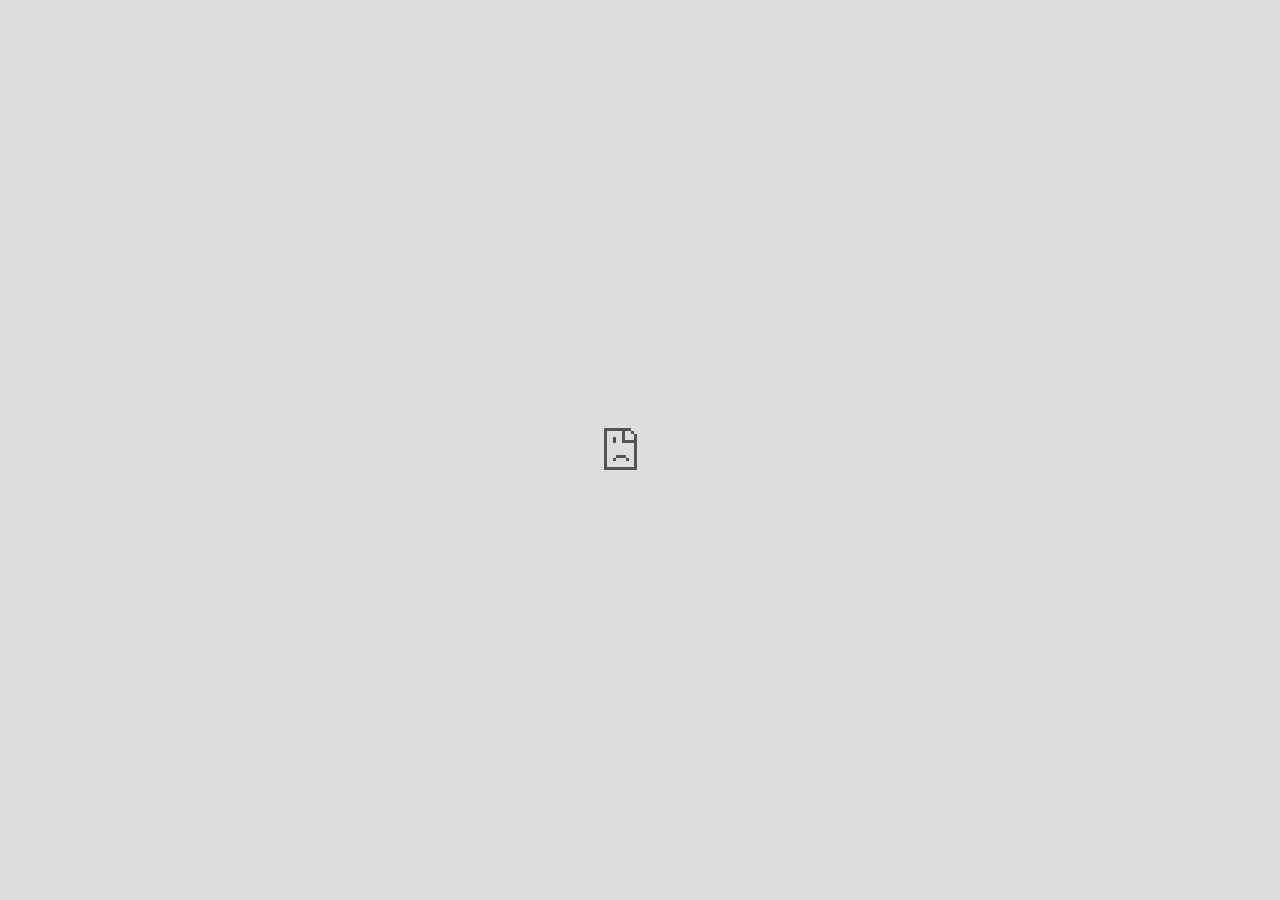
<file: KFC _ Order KFC Chicken Online & Find Restaurants_files/a19558781057.html>
<!DOCTYPE html>
<!-- saved from url=(0029)chrome-error://chromewebdata/ -->
<html dir="ltr" lang="en" subframe=""><head><meta http-equiv="Content-Type" content="text/html; charset=UTF-8">
  
  <meta name="color-scheme" content="light dark">
  <meta name="theme-color" content="#fff">
  <meta name="viewport" content="width=device-width, initial-scale=1.0,
                                 maximum-scale=1.0, user-scalable=no">
  <title>a19558781057.cdn.optimizely.com</title>
  <style>/* Copyright 2017 The Chromium Authors
 * Use of this source code is governed by a BSD-style license that can be
 * found in the LICENSE file. */

a {
  color: var(--link-color);
}

body {
  --background-color: #fff;
  --error-code-color: var(--google-gray-700);
  --google-blue-100: rgb(210, 227, 252);
  --google-blue-300: rgb(138, 180, 248);
  --google-blue-600: rgb(26, 115, 232);
  --google-blue-700: rgb(25, 103, 210);
  --google-gray-100: rgb(241, 243, 244);
  --google-gray-300: rgb(218, 220, 224);
  --google-gray-500: rgb(154, 160, 166);
  --google-gray-50: rgb(248, 249, 250);
  --google-gray-600: rgb(128, 134, 139);
  --google-gray-700: rgb(95, 99, 104);
  --google-gray-800: rgb(60, 64, 67);
  --google-gray-900: rgb(32, 33, 36);
  --heading-color: var(--google-gray-900);
  --link-color: rgb(88, 88, 88);
  --popup-container-background-color: rgba(0,0,0,.65);
  --primary-button-fill-color-active: var(--google-blue-700);
  --primary-button-fill-color: var(--google-blue-600);
  --primary-button-text-color: #fff;
  --quiet-background-color: rgb(247, 247, 247);
  --secondary-button-border-color: var(--google-gray-500);
  --secondary-button-fill-color: #fff;
  --secondary-button-hover-border-color: var(--google-gray-600);
  --secondary-button-hover-fill-color: var(--google-gray-50);
  --secondary-button-text-color: var(--google-gray-700);
  --small-link-color: var(--google-gray-700);
  --text-color: var(--google-gray-700);
  background: var(--background-color);
  color: var(--text-color);
  word-wrap: break-word;
}

.nav-wrapper .secondary-button {
  background: var(--secondary-button-fill-color);
  border: 1px solid var(--secondary-button-border-color);
  color: var(--secondary-button-text-color);
  float: none;
  margin: 0;
  padding: 8px 16px;
}

.hidden {
  display: none;
}

html {
  -webkit-text-size-adjust: 100%;
  font-size: 125%;
}

.icon {
  background-repeat: no-repeat;
  background-size: 100%;
}

@media (prefers-color-scheme: dark) {
  body {
    --background-color: var(--google-gray-900);
    --error-code-color: var(--google-gray-500);
    --heading-color: var(--google-gray-500);
    --link-color: var(--google-blue-300);
    --primary-button-fill-color-active: rgb(129, 162, 208);
    --primary-button-fill-color: var(--google-blue-300);
    --primary-button-text-color: var(--google-gray-900);
    --quiet-background-color: var(--background-color);
    --secondary-button-border-color: var(--google-gray-700);
    --secondary-button-fill-color: var(--google-gray-900);
    --secondary-button-hover-fill-color: rgb(48, 51, 57);
    --secondary-button-text-color: var(--google-blue-300);
    --small-link-color: var(--google-blue-300);
    --text-color: var(--google-gray-500);
  }
}
</style>
  <style>/* Copyright 2014 The Chromium Authors
   Use of this source code is governed by a BSD-style license that can be
   found in the LICENSE file. */

button {
  border: 0;
  border-radius: 20px;
  box-sizing: border-box;
  color: var(--primary-button-text-color);
  cursor: pointer;
  float: right;
  font-size: .875em;
  margin: 0;
  padding: 8px 16px;
  transition: box-shadow 150ms cubic-bezier(0.4, 0, 0.2, 1);
  user-select: none;
}

[dir='rtl'] button {
  float: left;
}

.bad-clock button,
.captive-portal button,
.https-only button,
.insecure-form button,
.lookalike-url button,
.main-frame-blocked button,
.neterror button,
.pdf button,
.ssl button,
.enterprise-block button,
.enterprise-warn button,
.safe-browsing-billing button {
  background: var(--primary-button-fill-color);
}

button:active {
  background: var(--primary-button-fill-color-active);
  outline: 0;
}

#debugging {
  display: inline;
  overflow: auto;
}

.debugging-content {
  line-height: 1em;
  margin-bottom: 0;
  margin-top: 1em;
}

.debugging-content-fixed-width {
  display: block;
  font-family: monospace;
  font-size: 1.2em;
  margin-top: 0.5em;
}

.debugging-title {
  font-weight: bold;
}

#details {
  margin: 0 0 50px;
}

#details p:not(:first-of-type) {
  margin-top: 20px;
}

.secondary-button:active {
  border-color: white;
  box-shadow: 0 1px 2px 0 rgba(60, 64, 67, .3),
      0 2px 6px 2px rgba(60, 64, 67, .15);
}

.secondary-button:hover {
  background: var(--secondary-button-hover-fill-color);
  border-color: var(--secondary-button-hover-border-color);
  text-decoration: none;
}

.error-code {
  color: var(--error-code-color);
  font-size: .8em;
  margin-top: 12px;
  text-transform: uppercase;
}

#error-debugging-info {
  font-size: 0.8em;
}

h1 {
  color: var(--heading-color);
  font-size: 1.6em;
  font-weight: normal;
  line-height: 1.25em;
  margin-bottom: 16px;
}

h2 {
  font-size: 1.2em;
  font-weight: normal;
}

.icon {
  height: 72px;
  margin: 0 0 40px;
  width: 72px;
}

input[type=checkbox] {
  opacity: 0;
}

input[type=checkbox]:focus ~ .checkbox::after {
  outline: -webkit-focus-ring-color auto 5px;
}

.interstitial-wrapper {
  box-sizing: border-box;
  font-size: 1em;
  line-height: 1.6em;
  margin: 14vh auto 0;
  max-width: 600px;
  width: 100%;
}

#main-message > p {
  display: inline;
}

#extended-reporting-opt-in {
  font-size: .875em;
  margin-top: 32px;
}

#extended-reporting-opt-in label {
  display: grid;
  grid-template-columns: 1.8em 1fr;
  position: relative;
}

#enhanced-protection-message {
  border-radius: 20px;
  font-size: 1em;
  margin-top: 32px;
  padding: 10px 5px;
}

#enhanced-protection-message a {
  color: var(--google-red-10);
}

#enhanced-protection-message label {
  display: grid;
  grid-template-columns: 2.5em 1fr;
  position: relative;
}

#enhanced-protection-message div {
  margin: 0.5em;
}

#enhanced-protection-message .icon {
  height: 1.5em;
  vertical-align: middle;
  width: 1.5em;
}

.nav-wrapper {
  margin-top: 51px;
}

.nav-wrapper::after {
  clear: both;
  content: '';
  display: table;
  width: 100%;
}

.small-link {
  color: var(--small-link-color);
  font-size: .875em;
}

.checkboxes {
  flex: 0 0 24px;
}

.checkbox {
  --padding: .9em;
  background: transparent;
  display: block;
  height: 1em;
  left: -1em;
  padding-inline-start: var(--padding);
  position: absolute;
  right: 0;
  top: -.5em;
  width: 1em;
}

.checkbox::after {
  border: 1px solid white;
  border-radius: 2px;
  content: '';
  height: 1em;
  left: var(--padding);
  position: absolute;
  top: var(--padding);
  width: 1em;
}

.checkbox::before {
  background: transparent;
  border: 2px solid white;
  border-inline-end-width: 0;
  border-top-width: 0;
  content: '';
  height: .2em;
  left: calc(.3em + var(--padding));
  opacity: 0;
  position: absolute;
  top: calc(.3em  + var(--padding));
  transform: rotate(-45deg);
  width: .5em;
}

input[type=checkbox]:checked ~ .checkbox::before {
  opacity: 1;
}

#recurrent-error-message {
  background: #ededed;
  border-radius: 4px;
  margin-bottom: 16px;
  margin-top: 12px;
  padding: 12px 16px;
}

.showing-recurrent-error-message #extended-reporting-opt-in {
  margin-top: 16px;
}

.showing-recurrent-error-message #enhanced-protection-message {
  margin-top: 16px;
}

@media (max-width: 700px) {
  .interstitial-wrapper {
    padding: 0 10%;
  }

  #error-debugging-info {
    overflow: auto;
  }
}

@media (max-width: 420px) {
  button,
  [dir='rtl'] button,
  .small-link {
    float: none;
    font-size: .825em;
    font-weight: 500;
    margin: 0;
    width: 100%;
  }

  button {
    padding: 16px 24px;
  }

  #details {
    margin: 20px 0 20px 0;
  }

  #details p:not(:first-of-type) {
    margin-top: 10px;
  }

  .secondary-button:not(.hidden) {
    display: block;
    margin-top: 20px;
    text-align: center;
    width: 100%;
  }

  .interstitial-wrapper {
    padding: 0 5%;
  }

  #extended-reporting-opt-in {
    margin-top: 24px;
  }

  #enhanced-protection-message {
    margin-top: 24px;
  }

  .nav-wrapper {
    margin-top: 30px;
  }
}

/**
 * Mobile specific styling.
 * Navigation buttons are anchored to the bottom of the screen.
 * Details message replaces the top content in its own scrollable area.
 */

@media (max-width: 420px) {
  .nav-wrapper .secondary-button {
    border: 0;
    margin: 16px 0 0;
    margin-inline-end: 0;
    padding-bottom: 16px;
    padding-top: 16px;
  }
}

/* Fixed nav. */
@media (min-width: 240px) and (max-width: 420px) and
       (min-height: 401px),
       (min-width: 421px) and (min-height: 240px) and
       (max-height: 560px) {
  body .nav-wrapper {
    background: var(--background-color);
    bottom: 0;
    box-shadow: 0 -12px 24px var(--background-color);
    left: 0;
    margin: 0 auto;
    max-width: 736px;
    padding-inline-end: 24px;
    padding-inline-start: 24px;
    position: fixed;
    right: 0;
    width: 100%;
    z-index: 2;
  }

  .interstitial-wrapper {
    max-width: 736px;
  }

  #details,
  #main-content {
    padding-bottom: 40px;
  }

  #details {
    padding-top: 5.5vh;
  }

  button.small-link {
    color: var(--google-blue-600);
  }
}

@media (max-width: 420px) and (orientation: portrait),
       (max-height: 560px) {
  body {
    margin: 0 auto;
  }

  button,
  [dir='rtl'] button,
  button.small-link,
  .nav-wrapper .secondary-button {
    font-family: Roboto-Regular,Helvetica;
    font-size: .933em;
    margin: 6px 0;
    transform: translatez(0);
  }

  .nav-wrapper {
    box-sizing: border-box;
    padding-bottom: 8px;
    width: 100%;
  }

  #details {
    box-sizing: border-box;
    height: auto;
    margin: 0;
    opacity: 1;
    transition: opacity 250ms cubic-bezier(0.4, 0, 0.2, 1);
  }

  #details.hidden,
  #main-content.hidden {
    height: 0;
    opacity: 0;
    overflow: hidden;
    padding-bottom: 0;
    transition: none;
  }

  h1 {
    font-size: 1.5em;
    margin-bottom: 8px;
  }

  .icon {
    margin-bottom: 5.69vh;
  }

  .interstitial-wrapper {
    box-sizing: border-box;
    margin: 7vh auto 12px;
    padding: 0 24px;
    position: relative;
  }

  .interstitial-wrapper p {
    font-size: .95em;
    line-height: 1.61em;
    margin-top: 8px;
  }

  #main-content {
    margin: 0;
    transition: opacity 100ms cubic-bezier(0.4, 0, 0.2, 1);
  }

  .small-link {
    border: 0;
  }

  .suggested-left > #control-buttons,
  .suggested-right > #control-buttons {
    float: none;
    margin: 0;
  }
}

@media (min-width: 421px) and (min-height: 500px) and (max-height: 560px) {
  .interstitial-wrapper {
    margin-top: 10vh;
  }
}

@media (min-height: 400px) and (orientation:portrait) {
  .interstitial-wrapper {
    margin-bottom: 145px;
  }
}

@media (min-height: 299px) {
  .nav-wrapper {
    padding-bottom: 16px;
  }
}

@media (max-height: 560px) and (min-height: 240px) and (orientation:landscape) {
  .extended-reporting-has-checkbox #details {
    padding-bottom: 80px;
  }
}

@media (min-height: 500px) and (max-height: 650px) and (max-width: 414px) and
       (orientation: portrait) {
  .interstitial-wrapper {
    margin-top: 7vh;
  }
}

@media (min-height: 650px) and (max-width: 414px) and (orientation: portrait) {
  .interstitial-wrapper {
    margin-top: 10vh;
  }
}

/* Small mobile screens. No fixed nav. */
@media (max-height: 400px) and (orientation: portrait),
       (max-height: 239px) and (orientation: landscape),
       (max-width: 419px) and (max-height: 399px) {
  .interstitial-wrapper {
    display: flex;
    flex-direction: column;
    margin-bottom: 0;
  }

  #details {
    flex: 1 1 auto;
    order: 0;
  }

  #main-content {
    flex: 1 1 auto;
    order: 0;
  }

  .nav-wrapper {
    flex: 0 1 auto;
    margin-top: 8px;
    order: 1;
    padding-inline-end: 0;
    padding-inline-start: 0;
    position: relative;
    width: 100%;
  }

  button,
  .nav-wrapper .secondary-button {
    padding: 16px 24px;
  }

  button.small-link {
    color: var(--google-blue-600);
  }
}

@media (max-width: 239px) and (orientation: portrait) {
  .nav-wrapper {
    padding-inline-end: 0;
    padding-inline-start: 0;
  }
}
</style>
  <style>/* Copyright 2013 The Chromium Authors
 * Use of this source code is governed by a BSD-style license that can be
 * found in the LICENSE file. */

/* Don't use the main frame div when the error is in a subframe. */
html[subframe] #main-frame-error {
  display: none;
}

/* Don't use the subframe error div when the error is in a main frame. */
html:not([subframe]) #sub-frame-error {
  display: none;
}

h1 {
  margin-top: 0;
  word-wrap: break-word;
}

h1 span {
  font-weight: 500;
}

a {
  text-decoration: none;
}

.icon {
  -webkit-user-select: none;
  display: inline-block;
}

.icon-generic {
  /* Can't access chrome://theme/IDR_ERROR_NETWORK_GENERIC from an untrusted
   * renderer process, so embed the resource manually. */
  content: image-set(
      url([data-uri]) 1x,
      url([data-uri]) 2x);
}

.icon-info {
  content: image-set(
      url([data-uri]) 1x,
      url([data-uri]) 2x);
}

.icon-offline {
  content: image-set(
      url([data-uri]) 1x,
      url([data-uri]) 2x);
  position: relative;
}

.icon-disabled {
  content: image-set(
      url([data-uri]) 1x,
      url([data-uri]) 2x);
  width: 112px;
}

.hidden {
  display: none;
}

#suggestions-list a {
  color: var(--google-blue-600);
}

#suggestions-list p {
  margin-block-end: 0;
}

#suggestions-list ul {
  margin-top: 0;
}

.single-suggestion {
  list-style-type: none;
  padding-inline-start: 0;
}

#error-information-button {
  content: url([data-uri]);
  height: 24px;
  vertical-align: -.15em;
  width: 24px;
}

.use-popup-container#error-information-popup-container
  #error-information-popup {
  align-items: center;
  background-color: var(--popup-container-background-color);
  display: flex;
  height: 100%;
  left: 0;
  position: fixed;
  top: 0;
  width: 100%;
  z-index: 100;
}

.use-popup-container#error-information-popup-container
  #error-information-popup-content > p {
  margin-bottom: 11px;
  margin-inline-start: 20px;
}

.use-popup-container#error-information-popup-container #suggestions-list ul {
  margin-inline-start: 15px;
}

.use-popup-container#error-information-popup-container
  #error-information-popup-box {
  background-color: var(--background-color);
  left: 5%;
  padding-bottom: 15px;
  padding-top: 15px;
  position: fixed;
  width: 90%;
  z-index: 101;
}

.use-popup-container#error-information-popup-container div.error-code {
  margin-inline-start: 20px;
}

.use-popup-container#error-information-popup-container #suggestions-list p {
  margin-inline-start: 20px;
}

:not(.use-popup-container)#error-information-popup-container
  #error-information-popup-close {
  display: none;
}

#error-information-popup-close {
  margin-bottom: 0;
  margin-inline-end: 35px;
  margin-top: 15px;
  text-align: end;
}

.link-button {
  color: rgb(66, 133, 244);
  display: inline-block;
  font-weight: bold;
  text-transform: uppercase;
}

#sub-frame-error-details {

  color: #8F8F8F;

  /* Not done on mobile for performance reasons. */
  text-shadow: 0 1px 0 rgba(255,255,255,0.3);

}

[jscontent=hostName],
[jscontent=failedUrl] {
  overflow-wrap: break-word;
}

.secondary-button {
  background: #d9d9d9;
  color: #696969;
  margin-inline-end: 16px;
}

.snackbar {
  background: #323232;
  border-radius: 2px;
  bottom: 24px;
  box-sizing: border-box;
  color: #fff;
  font-size: .87em;
  left: 24px;
  max-width: 568px;
  min-width: 288px;
  opacity: 0;
  padding: 16px 24px 12px;
  position: fixed;
  transform: translateY(90px);
  will-change: opacity, transform;
  z-index: 999;
}

.snackbar-show {
  -webkit-animation:
    show-snackbar 250ms cubic-bezier(0, 0, 0.2, 1) forwards,
    hide-snackbar 250ms cubic-bezier(0.4, 0, 1, 1) forwards 5s;
}

@-webkit-keyframes show-snackbar {
  100% {
    opacity: 1;
    transform: translateY(0);
  }
}

@-webkit-keyframes hide-snackbar {
  0% {
    opacity: 1;
    transform: translateY(0);
  }
  100% {
    opacity: 0;
    transform: translateY(90px);
  }
}

.suggestions {
  margin-top: 18px;
}

.suggestion-header {
  font-weight: bold;
  margin-bottom: 4px;
}

.suggestion-body {
  color: #777;
}

/* Decrease padding at low sizes. */
@media (max-width: 640px), (max-height: 640px) {
  h1 {
    margin: 0 0 15px;
  }
  .suggestions {
    margin-top: 10px;
  }
  .suggestion-header {
    margin-bottom: 0;
  }
}

#download-link,
#download-link-clicked {
  margin-bottom: 30px;
  margin-top: 30px;
}

#download-link-clicked {
  color: #BBB;
}

#download-link::before,
#download-link-clicked::before {
  content: url([data-uri]);
  display: inline-block;
  margin-inline-end: 4px;
  vertical-align: -webkit-baseline-middle;
}

#download-link-clicked::before {
  opacity: 0;
  width: 0;
}

#offline-content-list-visibility-card {
  border: 1px solid white;
  border-radius: 8px;
  display: flex;
  font-size: .8em;
  justify-content: space-between;
  line-height: 1;
}

#offline-content-list.list-hidden #offline-content-list-visibility-card {
  border-color: rgb(218, 220, 224);
}

#offline-content-list-visibility-card > div {
  padding: 1em;
}

#offline-content-list-title {
  color: var(--google-gray-700);
}

#offline-content-list-show-text,
#offline-content-list-hide-text {
  color: rgb(66, 133, 244);
}

/* Hides the "hide" text div when the offline content list is collapsed/hidden
 * and, alternatively, hides the "show" text div when the offline content list
 * is expanded/shown.
 */
#offline-content-list.list-hidden #offline-content-list-hide-text,
#offline-content-list:not(.list-hidden) #offline-content-list-show-text {
  display: none;
}

/* Controls the animation of the offline content list when it is expanded/shown.
 */
#offline-content-suggestions {
  /* Max-height has to be set for the height animation to work. The chosen value
   * is a little greater than the maximum height the list will have, when all
   * suggestions have images, so that it is never clamped. This makes so that
   * when the actual height is smaller then the animation is not as smooth.
   */
  max-height: 27em;
  transition: max-height 200ms ease-in, visibility 0s 200ms,
              opacity 200ms 200ms linear;
}

/* Controls the animation of the offline content list when it is
 * collapsed/hidden.
 */
#offline-content-list.list-hidden #offline-content-suggestions {
  max-height: 0;
  opacity: 0;
  transition: opacity 200ms linear, visibility 0s 200ms,
              max-height 200ms 200ms ease-out;
  visibility: hidden;
}

#offline-content-list {
  margin-inline-start: -5%;
  width: 110%;
}

/* The selectors below adjust the "overflow" of the suggestion cards contents
 * based on the same screen size based strategy used for the main frame, which
 * is applied by the `interstitial-wrapper` class. */
@media (max-width: 420px)  {
  #offline-content-list {
    margin-inline-start: -2.5%;
    width: 105%;
  }
}
@media (max-width: 420px) and (orientation: portrait),
       (max-height: 560px) {
  #offline-content-list {
    margin-inline-start: -12px;
    width: calc(100% + 24px);
  }
}

.suggestion-with-image .offline-content-suggestion-thumbnail {
  flex-basis: 8.2em;
  flex-shrink: 0;
}

.suggestion-with-image .offline-content-suggestion-thumbnail > img {
  height: 100%;
  width: 100%;
}

.suggestion-with-image #offline-content-list:not(.is-rtl)
.offline-content-suggestion-thumbnail > img {
  border-bottom-right-radius: 7px;
  border-top-right-radius: 7px;
}

.suggestion-with-image #offline-content-list.is-rtl
.offline-content-suggestion-thumbnail > img {
  border-bottom-left-radius: 7px;
  border-top-left-radius: 7px;
}

.suggestion-with-icon .offline-content-suggestion-thumbnail {
  align-items: center;
  display: flex;
  justify-content: center;
  min-height: 4.2em;
  min-width: 4.2em;
}

.suggestion-with-icon .offline-content-suggestion-thumbnail > div {
  align-items: center;
  background-color: rgb(241, 243, 244);
  border-radius: 50%;
  display: flex;
  height: 2.3em;
  justify-content: center;
  width: 2.3em;
}

.suggestion-with-icon .offline-content-suggestion-thumbnail > div > img {
  height: 1.45em;
  width: 1.45em;
}

.offline-content-suggestion-favicon {
  height: 1em;
  margin-inline-end: 0.4em;
  width: 1.4em;
}

.offline-content-suggestion-favicon > img {
  height: 1.4em;
  width: 1.4em;
}

.no-favicon .offline-content-suggestion-favicon {
  display: none;
}

.image-video {
  content: url([data-uri]);
}

.image-music-note {
  content: url([data-uri]);
}

.image-earth {
  content: url([data-uri]);
}

.image-file {
  content: url([data-uri]);
}

.offline-content-suggestion-texts {
  display: flex;
  flex-direction: column;
  justify-content: space-between;
  line-height: 1.3;
  padding: .9em;
  width: 100%;
}

.offline-content-suggestion-title {
  -webkit-box-orient: vertical;
  -webkit-line-clamp: 3;
  color: rgb(32, 33, 36);
  display: -webkit-box;
  font-size: 1.1em;
  overflow: hidden;
  text-overflow: ellipsis;
}

div.offline-content-suggestion {
  align-items: stretch;
  border: 1px solid rgb(218, 220, 224);
  border-radius: 8px;
  display: flex;
  justify-content: space-between;
  margin-bottom: .8em;
}

.suggestion-with-image {
  flex-direction: row;
  height: 8.2em;
  max-height: 8.2em;
}

.suggestion-with-icon {
  flex-direction: row-reverse;
  height: 4.2em;
  max-height: 4.2em;
}

.suggestion-with-icon .offline-content-suggestion-title {
  -webkit-line-clamp: 1;
  word-break: break-all;
}

.suggestion-with-icon .offline-content-suggestion-texts {
  padding-inline-start: 0;
}

.offline-content-suggestion-attribution-freshness {
  color: rgb(95, 99, 104);
  display: flex;
  font-size: .8em;
  line-height: 1.7em;
}

.offline-content-suggestion-attribution {
  -webkit-box-orient: vertical;
  -webkit-line-clamp: 1;
  display: -webkit-box;
  flex-shrink: 1;
  margin-inline-end: 0.3em;
  overflow: hidden;
  overflow-wrap: break-word;
  text-overflow: ellipsis;
  word-break: break-all;
}

.no-attribution .offline-content-suggestion-attribution {
  display: none;
}

.offline-content-suggestion-freshness::before {
  content: '-';
  display: inline-block;
  flex-shrink: 0;
  margin-inline-end: .1em;
  margin-inline-start: .1em;
}

.no-attribution .offline-content-suggestion-freshness::before {
  display: none;
}

.offline-content-suggestion-freshness {
  flex-shrink: 0;
}

.suggestion-with-image .offline-content-suggestion-pin-spacer {
  flex-grow: 100;
  flex-shrink: 1;
}

.suggestion-with-image .offline-content-suggestion-pin {
  content: url([data-uri]);
  flex-shrink: 0;
  height: 1.4em;
  margin-inline-start: .4em;
  width: 1.4em;
}

/* Controls the animation (and a bit more) of the launch-downloads-home action
 * button when the offline content list is expanded/shown.
 */
#offline-content-list-action {
  text-align: center;
  transition: visibility 0s 200ms, opacity 200ms 200ms linear;
}

/* Controls the animation of the launch-downloads-home action button when the
 * offline content list is collapsed/hidden.
 */
#offline-content-list.list-hidden #offline-content-list-action {
  opacity: 0;
  transition: opacity 200ms linear, visibility 0s 200ms;
  visibility: hidden;
}

#cancel-save-page-button {
  background-image: url([data-uri]);
  background-position: right 27px center;
  background-repeat: no-repeat;
  border: 1px solid var(--google-gray-300);
  border-radius: 5px;
  color: var(--google-gray-700);
  margin-bottom: 26px;
  padding-bottom: 16px;
  padding-inline-end: 88px;
  padding-inline-start: 16px;
  padding-top: 16px;
  text-align: start;
}

html[dir='rtl'] #cancel-save-page-button {
  background-position: left 27px center;
}

#save-page-for-later-button {
  display: flex;
  justify-content: start;
}

#save-page-for-later-button a::before {
  content: url([data-uri]);
  display: inline-block;
  margin-inline-end: 4px;
  vertical-align: -webkit-baseline-middle;
}

.hidden#save-page-for-later-button {
  display: none;
}

/* Don't allow overflow when in a subframe. */
html[subframe] body {
  overflow: hidden;
}

#sub-frame-error {
  -webkit-align-items: center;
  -webkit-flex-flow: column;
  -webkit-justify-content: center;
  background-color: #DDD;
  display: -webkit-flex;
  height: 100%;
  left: 0;
  position: absolute;
  text-align: center;
  top: 0;
  transition: background-color 200ms ease-in-out;
  width: 100%;
}

#sub-frame-error:hover {
  background-color: #EEE;
}

#sub-frame-error .icon-generic {
  margin: 0 0 16px;
}

#sub-frame-error-details {
  margin: 0 10px;
  text-align: center;
  opacity: 0;
}

/* Show details only when hovering. */
#sub-frame-error:hover #sub-frame-error-details {
  opacity: 1;
}

/* If the iframe is too small, always hide the error code. */
/* TODO(mmenke): See if overflow: no-display works better, once supported. */
@media (max-width: 200px), (max-height: 95px) {
  #sub-frame-error-details {
    display: none;
  }
}

/* Adjust icon for small embedded frames in apps. */
@media (max-height: 100px) {
  #sub-frame-error .icon-generic {
    height: auto;
    margin: 0;
    padding-top: 0;
    width: 25px;
  }
}

/* details-button is special; it's a <button> element that looks like a link. */
#details-button {
  box-shadow: none;
  min-width: 0;
}

/* Styles for platform dependent separation of controls and details button. */
.suggested-left > #control-buttons,
.suggested-right > #details-button {
  float: left;
}

.suggested-right > #control-buttons,
.suggested-left > #details-button {
  float: right;
}

.suggested-left .secondary-button {
  margin-inline-end: 0;
  margin-inline-start: 16px;
}

#details-button.singular {
  float: none;
}

/* download-button shows both icon and text. */
#download-button {
  padding-bottom: 4px;
  padding-top: 4px;
  position: relative;
}

#download-button::before {
  background: image-set(
      url([data-uri]) 1x,
      url([data-uri]) 2x)
    no-repeat;
  content: '';
  display: inline-block;
  height: 24px;
  margin-inline-end: 4px;
  margin-inline-start: -4px;
  vertical-align: middle;
  width: 24px;
}

#download-button:disabled {
  background: rgb(180, 206, 249);
  color: rgb(255, 255, 255);
}

#buttons::after {
  clear: both;
  content: '';
  display: block;
  width: 100%;
}

/* Offline page */
html[dir='rtl'] .runner-container,
html[dir='rtl'].offline .icon-offline {
  transform: scaleX(-1);
}

.offline {
  transition: filter 1.5s cubic-bezier(0.65, 0.05, 0.36, 1),
              background-color 1.5s cubic-bezier(0.65, 0.05, 0.36, 1);

  will-change: filter, background-color;

}

.offline body {
  transition: background-color 1.5s cubic-bezier(0.65, 0.05, 0.36, 1);
}

.offline #main-message > p {
  display: none;
}

.offline.inverted {
  background-color: #fff;
  filter: invert(1);
}

.offline.inverted body {
  background-color: #fff;
}

.offline .interstitial-wrapper {
  color: var(--text-color);
  font-size: 1em;
  line-height: 1.55;
  margin: 0 auto;
  max-width: 600px;
  padding-top: 100px;
  position: relative;
  width: 100%;
}

.offline .runner-container {
  direction: ltr;
  height: 150px;
  max-width: 600px;
  overflow: hidden;
  position: absolute;
  top: 35px;
  width: 44px;
}

.offline .runner-container:focus {
  outline: none;
}

.offline .runner-container:focus-visible {
  outline: 3px solid var(--google-blue-300);
}

.offline .runner-canvas {
  height: 150px;
  max-width: 600px;
  opacity: 1;
  overflow: hidden;
  position: absolute;
  top: 0;
  z-index: 10;
}

.offline .controller {
  height: 100vh;
  left: 0;
  position: absolute;
  top: 0;
  width: 100vw;
  z-index: 9;
}

#offline-resources {
  display: none;
}

#offline-instruction {
  image-rendering: pixelated;
  left: 0;
  margin: auto;
  position: absolute;
  right: 0;
  top: 60px;
  width: fit-content;
}

.offline-runner-live-region {
  bottom: 0;
  clip-path: polygon(0 0, 0 0, 0 0);
  color: var(--background-color);
  display: block;
  font-size: xx-small;
  overflow: hidden;
  position: absolute;
  text-align: center;
  transition: color 1.5s cubic-bezier(0.65, 0.05, 0.36, 1);
  user-select: none;
}

/* Custom toggle */
.slow-speed-option {
  align-items: center;
  background: var(--google-gray-50);
  border-radius: 24px/50%;
  bottom: 0;
  color: var(--error-code-color);
  display: inline-flex;
  font-size: 1em;
  left: 0;
  line-height: 1.1em;
  margin: 5px auto;
  padding: 2px 12px 3px 20px;
  position: absolute;
  right: 0;
  width: max-content;
  z-index: 999;
}

.slow-speed-option.hidden {
  display: none;
}

.slow-speed-option [type=checkbox] {
  opacity: 0;
  pointer-events: none;
  position: absolute;
}

.slow-speed-option .slow-speed-toggle {
  cursor: pointer;
  margin-inline-start: 8px;
  padding: 8px 4px;
  position: relative;
}

.slow-speed-option [type=checkbox]:disabled ~ .slow-speed-toggle {
  cursor: default;
}

.slow-speed-option-label [type=checkbox] {
  opacity: 0;
  pointer-events: none;
  position: absolute;
}

.slow-speed-option .slow-speed-toggle::before,
.slow-speed-option .slow-speed-toggle::after {
  content: '';
  display: block;
  margin: 0 3px;
  transition: all 100ms cubic-bezier(0.4, 0, 1, 1);
}

.slow-speed-option .slow-speed-toggle::before {
  background: rgb(189,193,198);
  border-radius: 0.65em;
  height: 0.9em;
  width: 2em;
}

.slow-speed-option .slow-speed-toggle::after {
  background: #fff;
  border-radius: 50%;
  box-shadow: 0 1px 3px 0 rgb(0 0 0 / 40%);
  height: 1.2em;
  position: absolute;
  top: 51%;
  transform: translate(-20%, -50%);
  width: 1.1em;
}

.slow-speed-option [type=checkbox]:focus + .slow-speed-toggle {
  box-shadow: 0 0 8px rgb(94, 158, 214);
  outline: 1px solid rgb(93, 157, 213);
}

.slow-speed-option [type=checkbox]:checked + .slow-speed-toggle::before {
  background: var(--google-blue-600);
  opacity: 0.5;
}

.slow-speed-option [type=checkbox]:checked + .slow-speed-toggle::after {
  background: var(--google-blue-600);
  transform: translate(calc(2em - 90%), -50%);
}

.slow-speed-option [type=checkbox]:checked:disabled +
  .slow-speed-toggle::before {
  background: rgb(189,193,198);
}

.slow-speed-option [type=checkbox]:checked:disabled +
  .slow-speed-toggle::after {
  background: var(--google-gray-50);
}

@media (max-width: 420px) {
  #download-button {
    padding-bottom: 12px;
    padding-top: 12px;
  }

  .suggested-left > #control-buttons,
  .suggested-right > #control-buttons {
    float: none;
  }

  .snackbar {
    border-radius: 0;
    bottom: 0;
    left: 0;
    width: 100%;
  }
}

@media (max-height: 350px) {
  h1 {
    margin: 0 0 15px;
  }

  .icon-offline {
    margin: 0 0 10px;
  }

  .interstitial-wrapper {
    margin-top: 5%;
  }

  .nav-wrapper {
    margin-top: 30px;
  }
}

@media (min-width: 420px) and (max-width: 736px) and
       (min-height: 240px) and (max-height: 420px) and
       (orientation:landscape) {
  .interstitial-wrapper {
    margin-bottom: 100px;
  }
}

@media (max-width: 360px) and (max-height: 480px) {
  .offline .interstitial-wrapper {
    padding-top: 60px;
  }

  .offline .runner-container {
    top: 8px;
  }
}

@media (min-height: 240px) and (orientation: landscape) {
  .offline .interstitial-wrapper {
    margin-bottom: 90px;
  }

  .icon-offline {
    margin-bottom: 20px;
  }
}

@media (max-height: 320px) and (orientation: landscape) {
  .icon-offline {
    margin-bottom: 0;
  }

  .offline .runner-container {
    top: 10px;
  }
}

@media (max-width: 240px) {
  button {
    padding-inline-end: 12px;
    padding-inline-start: 12px;
  }

  .interstitial-wrapper {
    overflow: inherit;
    padding: 0 8px;
  }
}

@media (max-width: 120px) {
  button {
    width: auto;
  }
}

.arcade-mode,
.arcade-mode .runner-container,
.arcade-mode .runner-canvas {
  image-rendering: pixelated;
  max-width: 100%;
  overflow: hidden;
}

.arcade-mode #buttons,
.arcade-mode #main-content {
  opacity: 0;
  overflow: hidden;
}

.arcade-mode .interstitial-wrapper {
  height: 100vh;
  max-width: 100%;
  overflow: hidden;
}

.arcade-mode .runner-container {
  left: 0;
  margin: auto;
  right: 0;
  transform-origin: top center;
  transition: transform 250ms cubic-bezier(0.4, 0, 1, 1) 400ms;
  z-index: 2;
}

@media (prefers-color-scheme: dark) {
  .icon {
    filter: invert(1);
  }

  .offline .runner-canvas {
    filter: invert(1);
  }

  .offline.inverted {
    background-color: var(--background-color);
    filter: invert(0);
  }

  .offline.inverted body {
    background-color: #fff;
  }

  .offline.inverted .offline-runner-live-region {
    color: #fff;
  }

  #suggestions-list a {
    color: var(--link-color);
  }

  #error-information-button {
    filter: invert(0.6);
  }

  .slow-speed-option {
    background: var(--google-gray-800);
    color: var(--google-gray-100);
  }

  .slow-speed-option .slow-speed-toggle::before,
  .slow-speed-option [type=checkbox]:checked:disabled +
    .slow-speed-toggle::before {
     background: rgb(189,193,198);
  }

  .slow-speed-option [type=checkbox]:checked + .slow-speed-toggle::after,
  .slow-speed-option [type=checkbox]:checked + .slow-speed-toggle::before {
    background: var(--google-blue-300);
  }
}
</style>
  <script>(function(){function l(a,b,c){return Function.prototype.call.apply(Array.prototype.slice,arguments)}function m(a,b,c){var e=l(arguments,2);return function(){return b.apply(a,e)}}function n(a,b){var c=new p(b);for(c.h=[a];c.h.length;){var e=c,d=c.h.shift();e.i(d);for(d=d.firstChild;d;d=d.nextSibling)1==d.nodeType&&e.h.push(d);}}function p(a){this.i=a;}function q(a){a.style.display="";}function r(a){a.style.display="none";}var t=/\s*;\s*/;function u(a,b){this.l.apply(this,arguments);}u.prototype.l=function(a,b){this.a||(this.a={});if(b){var c=this.a,e=b.a;for(d in e)c[d]=e[d];}else {var d=this.a;e=v;for(c in e)d[c]=e[c];}this.a.$this=a;this.a.$context=this;this.f="undefined"!=typeof a&&null!=a?a:"";b||(this.a.$top=this.f);};var v={$default:null},w=[];function x(a){for(var b in a.a)delete a.a[b];a.f=null;w.push(a);}function y(a,b,c){try{return b.call(c,a.a,a.f)}catch(e){return v.$default}}
u.prototype.clone=function(a,b,c){if(0<w.length){var e=w.pop();u.call(e,a,this);a=e;}else a=new u(a,this);a.a.$index=b;a.a.$count=c;return a};var z;window.trustedTypes&&(z=trustedTypes.createPolicy("jstemplate",{createScript:function(a){return a}}));var A={};function B(a){if(!A[a])try{var b="(function(a_, b_) { with (a_) with (b_) return "+a+" })",c=window.trustedTypes?z.createScript(b):b;A[a]=window.eval(c);}catch(e){}return A[a]}
function E(a){var b=[];a=a.split(t);for(var c=0,e=a.length;c<e;++c){var d=a[c].indexOf(":");if(!(0>d)){var g=a[c].substr(0,d).replace(/^\s+/,"").replace(/\s+$/,"");d=B(a[c].substr(d+1));b.push(g,d);}}return b}function F(){}var G=0,H={0:{}},I={},J={},K=[];function L(a){a.__jstcache||n(a,function(b){M(b);});}var N=[["jsselect",B],["jsdisplay",B],["jsvalues",E],["jsvars",E],["jseval",function(a){var b=[];a=a.split(t);for(var c=0,e=a.length;c<e;++c)if(a[c]){var d=B(a[c]);b.push(d);}return b}],["transclude",function(a){return a}],["jscontent",B],["jsskip",B]];
function M(a){if(a.__jstcache)return a.__jstcache;var b=a.getAttribute("jstcache");if(null!=b)return a.__jstcache=H[b];b=K.length=0;for(var c=N.length;b<c;++b){var e=N[b][0],d=a.getAttribute(e);J[e]=d;null!=d&&K.push(e+"="+d);}if(0==K.length)return a.setAttribute("jstcache","0"),a.__jstcache=H[0];var g=K.join("&");if(b=I[g])return a.setAttribute("jstcache",b),a.__jstcache=H[b];var h={};b=0;for(c=N.length;b<c;++b){d=N[b];e=d[0];var f=d[1];d=J[e];null!=d&&(h[e]=f(d));}b=""+ ++G;a.setAttribute("jstcache",
b);H[b]=h;I[g]=b;return a.__jstcache=h}function P(a,b){a.j.push(b);a.o.push(0);}function Q(a){return a.c.length?a.c.pop():[]}
F.prototype.g=function(a,b){var c=R(b),e=c.transclude;if(e)(c=S(e))?(b.parentNode.replaceChild(c,b),e=Q(this),e.push(this.g,a,c),P(this,e)):b.parentNode.removeChild(b);else if(c=c.jsselect){c=y(a,c,b);var d=b.getAttribute("jsinstance");var g=!1;d&&("*"==d.charAt(0)?(d=parseInt(d.substr(1),10),g=!0):d=parseInt(d,10));var h=null!=c&&"object"==typeof c&&"number"==typeof c.length;e=h?c.length:1;var f=h&&0==e;if(h)if(f)d?b.parentNode.removeChild(b):(b.setAttribute("jsinstance","*0"),r(b));else if(q(b),
null===d||""===d||g&&d<e-1){g=Q(this);d=d||0;for(h=e-1;d<h;++d){var k=b.cloneNode(!0);b.parentNode.insertBefore(k,b);T(k,c,d);f=a.clone(c[d],d,e);g.push(this.b,f,k,x,f,null);}T(b,c,d);f=a.clone(c[d],d,e);g.push(this.b,f,b,x,f,null);P(this,g);}else d<e?(g=c[d],T(b,c,d),f=a.clone(g,d,e),g=Q(this),g.push(this.b,f,b,x,f,null),P(this,g)):b.parentNode.removeChild(b);else null==c?r(b):(q(b),f=a.clone(c,0,1),g=Q(this),g.push(this.b,f,b,x,f,null),P(this,g));}else this.b(a,b);};
F.prototype.b=function(a,b){var c=R(b),e=c.jsdisplay;if(e){if(!y(a,e,b)){r(b);return}q(b);}if(e=c.jsvars)for(var d=0,g=e.length;d<g;d+=2){var h=e[d],f=y(a,e[d+1],b);a.a[h]=f;}if(e=c.jsvalues)for(d=0,g=e.length;d<g;d+=2)if(f=e[d],h=y(a,e[d+1],b),"$"==f.charAt(0))a.a[f]=h;else if("."==f.charAt(0)){f=f.substr(1).split(".");for(var k=b,O=f.length,C=0,U=O-1;C<U;++C){var D=f[C];k[D]||(k[D]={});k=k[D];}k[f[O-1]]=h;}else f&&("boolean"==typeof h?h?b.setAttribute(f,f):b.removeAttribute(f):b.setAttribute(f,""+h));
if(e=c.jseval)for(d=0,g=e.length;d<g;++d)y(a,e[d],b);e=c.jsskip;if(!e||!y(a,e,b))if(c=c.jscontent){if(c=""+y(a,c,b),b.innerHTML!=c){for(;b.firstChild;)e=b.firstChild,e.parentNode.removeChild(e);b.appendChild(this.m.createTextNode(c));}}else {c=Q(this);for(e=b.firstChild;e;e=e.nextSibling)1==e.nodeType&&c.push(this.g,a,e);c.length&&P(this,c);}};function R(a){if(a.__jstcache)return a.__jstcache;var b=a.getAttribute("jstcache");return b?a.__jstcache=H[b]:M(a)}
function S(a,b){var c=document;if(b){var e=c.getElementById(a);if(!e){e=b();var d=c.getElementById("jsts");d||(d=c.createElement("div"),d.id="jsts",r(d),d.style.position="absolute",c.body.appendChild(d));var g=c.createElement("div");d.appendChild(g);g.innerHTML=e;e=c.getElementById(a);}c=e;}else c=c.getElementById(a);return c?(L(c),c=c.cloneNode(!0),c.removeAttribute("id"),c):null}function T(a,b,c){c==b.length-1?a.setAttribute("jsinstance","*"+c):a.setAttribute("jsinstance",""+c);}window.jstGetTemplate=S;window.JsEvalContext=u;window.jstProcess=function(a,b){var c=new F;L(b);c.m=b?9==b.nodeType?b:b.ownerDocument||document:document;var e=m(c,c.g,a,b),d=c.j=[],g=c.o=[];c.c=[];e();for(var h,f,k;d.length;)h=d[d.length-1],e=g[g.length-1],e>=h.length?(e=c,f=d.pop(),f.length=0,e.c.push(f),g.pop()):(f=h[e++],k=h[e++],h=h[e++],g[g.length-1]=e,f.call(c,k,h));};
})();

// Copyright 2017 The Chromium Authors
// Use of this source code is governed by a BSD-style license that can be
// found in the LICENSE file.


const HIDDEN_CLASS$1 = 'hidden';

// 

//

// Copyright 2015 The Chromium Authors
// Use of this source code is governed by a BSD-style license that can be
// found in the LICENSE file.


let mobileNav = false;

/**
 * For small screen mobile the navigation buttons are moved
 * below the advanced text.
 */
function onResize() {
  const helpOuterBox = document.querySelector('#details');
  const mainContent = document.querySelector('#main-content');
  const mediaQuery = '(min-width: 240px) and (max-width: 420px) and ' +
      '(min-height: 401px), ' +
      '(max-height: 560px) and (min-height: 240px) and ' +
      '(min-width: 421px)';

  const detailsHidden = helpOuterBox.classList.contains(HIDDEN_CLASS$1);
  const runnerContainer = document.querySelector('.runner-container');

  // Check for change in nav status.
  if (mobileNav !== window.matchMedia(mediaQuery).matches) {
    mobileNav = !mobileNav;

    // Handle showing the top content / details sections according to state.
    if (mobileNav) {
      mainContent.classList.toggle(HIDDEN_CLASS$1, !detailsHidden);
      helpOuterBox.classList.toggle(HIDDEN_CLASS$1, detailsHidden);
      if (runnerContainer) {
        runnerContainer.classList.toggle(HIDDEN_CLASS$1, !detailsHidden);
      }
    } else if (!detailsHidden) {
      // Non mobile nav with visible details.
      mainContent.classList.remove(HIDDEN_CLASS$1);
      helpOuterBox.classList.remove(HIDDEN_CLASS$1);
      if (runnerContainer) {
        runnerContainer.classList.remove(HIDDEN_CLASS$1);
      }
    }
  }
}

function setupMobileNav() {
  window.addEventListener('resize', onResize);
  onResize();
}

document.addEventListener('DOMContentLoaded', setupMobileNav);

// Copyright 2022 The Chromium Authors
// Use of this source code is governed by a BSD-style license that can be
// found in the LICENSE file.
/**
 * Verify |value| is truthy.
 * @param value A value to check for truthiness. Note that this
 *     may be used to test whether |value| is defined or not, and we don't want
 *     to force a cast to boolean.
 */
function assert(value, message) {
    if (value) {
        return;
    }
    throw new Error('Assertion failed' + (message ? `: ${message}` : ''));
}

// Copyright 2022 The Chromium Authors
// Use of this source code is governed by a BSD-style license that can be
// found in the LICENSE file.
/**
 * @fileoverview This file defines a singleton which provides access to all data
 * that is available as soon as the page's resources are loaded (before DOM
 * content has finished loading). This data includes both localized strings and
 * any data that is important to have ready from a very early stage (e.g. things
 * that must be displayed right away).
 *
 * Note that loadTimeData is not guaranteed to be consistent between page
 * refreshes (https://crbug.com/740629) and should not contain values that might
 * change if the page is re-opened later.
 */
class LoadTimeData {
    data_ = null;
    /**
     * Sets the backing object.
     *
     * Note that there is no getter for |data_| to discourage abuse of the form:
     *
     *     var value = loadTimeData.data()['key'];
     */
    set data(value) {
        assert(!this.data_, 'Re-setting data.');
        this.data_ = value;
    }
    /**
     * @param id An ID of a value that might exist.
     * @return True if |id| is a key in the dictionary.
     */
    valueExists(id) {
        assert(this.data_, 'No data. Did you remember to include strings.js?');
        return id in this.data_;
    }
    /**
     * Fetches a value, expecting that it exists.
     * @param id The key that identifies the desired value.
     * @return The corresponding value.
     */
    getValue(id) {
        assert(this.data_, 'No data. Did you remember to include strings.js?');
        const value = this.data_[id];
        assert(typeof value !== 'undefined', 'Could not find value for ' + id);
        return value;
    }
    /**
     * As above, but also makes sure that the value is a string.
     * @param id The key that identifies the desired string.
     * @return The corresponding string value.
     */
    getString(id) {
        const value = this.getValue(id);
        assert(typeof value === 'string', `[${value}] (${id}) is not a string`);
        return value;
    }
    /**
     * Returns a formatted localized string where $1 to $9 are replaced by the
     * second to the tenth argument.
     * @param id The ID of the string we want.
     * @param args The extra values to include in the formatted output.
     * @return The formatted string.
     */
    getStringF(id, ...args) {
        const value = this.getString(id);
        if (!value) {
            return '';
        }
        return this.substituteString(value, ...args);
    }
    /**
     * Returns a formatted localized string where $1 to $9 are replaced by the
     * second to the tenth argument. Any standalone $ signs must be escaped as
     * $$.
     * @param label The label to substitute through. This is not an resource ID.
     * @param args The extra values to include in the formatted output.
     * @return The formatted string.
     */
    substituteString(label, ...args) {
        return label.replace(/\$(.|$|\n)/g, function (m) {
            assert(m.match(/\$[$1-9]/), 'Unescaped $ found in localized string.');
            if (m === '$$') {
                return '$';
            }
            const substitute = args[Number(m[1]) - 1];
            if (substitute === undefined || substitute === null) {
                // Not all callers actually provide values for all substitutes. Return
                // an empty value for this case.
                return '';
            }
            return substitute.toString();
        });
    }
    /**
     * Returns a formatted string where $1 to $9 are replaced by the second to
     * tenth argument, split apart into a list of pieces describing how the
     * substitution was performed. Any standalone $ signs must be escaped as $$.
     * @param label A localized string to substitute through.
     *     This is not an resource ID.
     * @param args The extra values to include in the formatted output.
     * @return The formatted string pieces.
     */
    getSubstitutedStringPieces(label, ...args) {
        // Split the string by separately matching all occurrences of $1-9 and of
        // non $1-9 pieces.
        const pieces = (label.match(/(\$[1-9])|(([^$]|\$([^1-9]|$))+)/g) ||
            []).map(function (p) {
            // Pieces that are not $1-9 should be returned after replacing $$
            // with $.
            if (!p.match(/^\$[1-9]$/)) {
                assert((p.match(/\$/g) || []).length % 2 === 0, 'Unescaped $ found in localized string.');
                return { value: p.replace(/\$\$/g, '$'), arg: null };
            }
            // Otherwise, return the substitution value.
            const substitute = args[Number(p[1]) - 1];
            if (substitute === undefined || substitute === null) {
                // Not all callers actually provide values for all substitutes. Return
                // an empty value for this case.
                return { value: '', arg: p };
            }
            return { value: substitute.toString(), arg: p };
        });
        return pieces;
    }
    /**
     * As above, but also makes sure that the value is a boolean.
     * @param id The key that identifies the desired boolean.
     * @return The corresponding boolean value.
     */
    getBoolean(id) {
        const value = this.getValue(id);
        assert(typeof value === 'boolean', `[${value}] (${id}) is not a boolean`);
        return value;
    }
    /**
     * As above, but also makes sure that the value is an integer.
     * @param id The key that identifies the desired number.
     * @return The corresponding number value.
     */
    getInteger(id) {
        const value = this.getValue(id);
        assert(typeof value === 'number', `[${value}] (${id}) is not a number`);
        assert(value === Math.floor(value), 'Number isn\'t integer: ' + value);
        return value;
    }
    /**
     * Override values in loadTimeData with the values found in |replacements|.
     * @param replacements The dictionary object of keys to replace.
     */
    overrideValues(replacements) {
        assert(typeof replacements === 'object', 'Replacements must be a dictionary object.');
        assert(this.data_, 'Data must exist before being overridden');
        for (const key in replacements) {
            this.data_[key] = replacements[key];
        }
    }
    /**
     * Reset loadTimeData's data. Should only be used in tests.
     * @param newData The data to restore to, when null restores to unset state.
     */
    resetForTesting(newData = null) {
        this.data_ = newData;
    }
    /**
     * @return Whether loadTimeData.data has been set.
     */
    isInitialized() {
        return this.data_ !== null;
    }
}
const loadTimeData = new LoadTimeData();

// Copyright 2023 The Chromium Authors
// Use of this source code is governed by a BSD-style license that can be
// found in the LICENSE file.

const HIDDEN_CLASS = 'hidden';

// Copyright 2021 The Chromium Authors
// Use of this source code is governed by a BSD-style license that can be
// found in the LICENSE file.

/* @const
 * Add matching sprite definition and config to spriteDefinitionByType.
 */
const GAME_TYPE = ['altgame'];

//******************************************************************************

/**
 * Collision box object.
 * @param {number} x X position.
 * @param {number} y Y Position.
 * @param {number} w Width.
 * @param {number} h Height.
 * @constructor
 */
function CollisionBox(x, y, w, h) {
  this.x = x;
  this.y = y;
  this.width = w;
  this.height = h;
}

/**
 * T-Rex runner sprite definitions.
 */
const spriteDefinitionByType = {
  original: {
    LDPI: {
      BACKGROUND_EL: {x: 86, y: 2},
      CACTUS_LARGE: {x: 332, y: 2},
      CACTUS_SMALL: {x: 228, y: 2},
      OBSTACLE_2: {x: 332, y: 2},
      OBSTACLE: {x: 228, y: 2},
      CLOUD: {x: 86, y: 2},
      HORIZON: {x: 2, y: 54},
      MOON: {x: 484, y: 2},
      PTERODACTYL: {x: 134, y: 2},
      RESTART: {x: 2, y: 68},
      TEXT_SPRITE: {x: 655, y: 2},
      TREX: {x: 848, y: 2},
      STAR: {x: 645, y: 2},
      COLLECTABLE: {x: 0, y: 0},
      ALT_GAME_END: {x: 32, y: 0},
    },
    HDPI: {
      BACKGROUND_EL: {x: 166, y: 2},
      CACTUS_LARGE: {x: 652, y: 2},
      CACTUS_SMALL: {x: 446, y: 2},
      OBSTACLE_2: {x: 652, y: 2},
      OBSTACLE: {x: 446, y: 2},
      CLOUD: {x: 166, y: 2},
      HORIZON: {x: 2, y: 104},
      MOON: {x: 954, y: 2},
      PTERODACTYL: {x: 260, y: 2},
      RESTART: {x: 2, y: 130},
      TEXT_SPRITE: {x: 1294, y: 2},
      TREX: {x: 1678, y: 2},
      STAR: {x: 1276, y: 2},
      COLLECTABLE: {x: 0, y: 0},
      ALT_GAME_END: {x: 64, y: 0},
    },
    MAX_GAP_COEFFICIENT: 1.5,
    MAX_OBSTACLE_LENGTH: 3,
    HAS_CLOUDS: 1,
    BOTTOM_PAD: 10,
    TREX: {
      WAITING_1: {x: 44, w: 44, h: 47, xOffset: 0},
      WAITING_2: {x: 0, w: 44, h: 47, xOffset: 0},
      RUNNING_1: {x: 88, w: 44, h: 47, xOffset: 0},
      RUNNING_2: {x: 132, w: 44, h: 47, xOffset: 0},
      JUMPING: {x: 0, w: 44, h: 47, xOffset: 0},
      CRASHED: {x: 220, w: 44, h: 47, xOffset: 0},
      COLLISION_BOXES: [
        new CollisionBox(22, 0, 17, 16),
        new CollisionBox(1, 18, 30, 9),
        new CollisionBox(10, 35, 14, 8),
        new CollisionBox(1, 24, 29, 5),
        new CollisionBox(5, 30, 21, 4),
        new CollisionBox(9, 34, 15, 4),
      ],
    },
    /** @type {Array<ObstacleType>} */
    OBSTACLES: [
      {
        type: 'CACTUS_SMALL',
        width: 17,
        height: 35,
        yPos: 105,
        multipleSpeed: 4,
        minGap: 120,
        minSpeed: 0,
        collisionBoxes: [
          new CollisionBox(0, 7, 5, 27),
          new CollisionBox(4, 0, 6, 34),
          new CollisionBox(10, 4, 7, 14),
        ],
      },
      {
        type: 'CACTUS_LARGE',
        width: 25,
        height: 50,
        yPos: 90,
        multipleSpeed: 7,
        minGap: 120,
        minSpeed: 0,
        collisionBoxes: [
          new CollisionBox(0, 12, 7, 38),
          new CollisionBox(8, 0, 7, 49),
          new CollisionBox(13, 10, 10, 38),
        ],
      },
      {
        type: 'PTERODACTYL',
        width: 46,
        height: 40,
        yPos: [100, 75, 50],    // Variable height.
        yPosMobile: [100, 50],  // Variable height mobile.
        multipleSpeed: 999,
        minSpeed: 8.5,
        minGap: 150,
        collisionBoxes: [
          new CollisionBox(15, 15, 16, 5),
          new CollisionBox(18, 21, 24, 6),
          new CollisionBox(2, 14, 4, 3),
          new CollisionBox(6, 10, 4, 7),
          new CollisionBox(10, 8, 6, 9),
        ],
        numFrames: 2,
        frameRate: 1000 / 6,
        speedOffset: .8,
      },
      {
        type: 'COLLECTABLE',
        width: 31,
        height: 24,
        yPos: 104,
        multipleSpeed: 1000,
        minGap: 9999,
        minSpeed: 0,
        collisionBoxes: [
          new CollisionBox(0, 0, 32, 25),
        ],
      },
    ],
    BACKGROUND_EL: {
      'CLOUD': {
        HEIGHT: 14,
        MAX_CLOUD_GAP: 400,
        MAX_SKY_LEVEL: 30,
        MIN_CLOUD_GAP: 100,
        MIN_SKY_LEVEL: 71,
        OFFSET: 4,
        WIDTH: 46,
        X_POS: 1,
        Y_POS: 120,
      },
    },
    BACKGROUND_EL_CONFIG: {
      MAX_BG_ELS: 1,
      MAX_GAP: 400,
      MIN_GAP: 100,
      POS: 0,
      SPEED: 0.5,
      Y_POS: 125,
    },
    LINES: [
      {SOURCE_X: 2, SOURCE_Y: 52, WIDTH: 600, HEIGHT: 12, YPOS: 127},
    ],
    ALT_GAME_OVER_TEXT_CONFIG: {
      TEXT_X: 32,
      TEXT_Y: 0,
      TEXT_WIDTH: 246,
      TEXT_HEIGHT: 17,
      FLASH_DURATION: 1500,
      FLASHING: false,
    },
  },
  altgame: {
    LDPI: {
      BACKGROUND_EL: {x: 260, y: 19},
      OBSTACLE1: {x: 152, y: 65},
      OBSTACLE2: {x: 188, y: 65},
      OBSTACLE3: {x: 152, y: 65},
      OBSTACLE4: {x: 188, y: 65},
      OBSTACLE5: {x: 0, y: 60},
      OBSTACLE6: {x: 42, y: 58},
      OBSTACLE7: {x: 98, y: 58},
      OBSTACLE8: {x: 96, y: 19},
      HORIZON: {x: 0, y: 3},
      TREX: {x: 557, y: 63},
      COLLECTABLE: {x: 193, y: 19},
    },
    HDPI: {
      BACKGROUND_EL: {x: 520, y: 38},
      OBSTACLE1: {x: 304, y: 130},
      OBSTACLE2: {x: 376, y: 130},
      OBSTACLE3: {x: 304, y: 130},
      OBSTACLE4: {x: 376, y: 130},
      OBSTACLE5: {x: 0, y: 120},
      OBSTACLE6: {x: 84, y: 116},
      OBSTACLE7: {x: 196, y: 116},
      OBSTACLE8: {x: 192, y: 38},
      HORIZON: {x: 0, y: 6},
      TREX: {x: 1114, y: 126},
      COLLECTABLE: {x: 386, y: 38},
    },
    MAX_GAP_COEFFICIENT: 1.5,
    MAX_OBSTACLE_LENGTH: 2,
    HAS_CLOUDS: 0,
    BOTTOM_PAD: 10,
    TREX: {
      MAX_JUMP_HEIGHT: 50,
      MIN_JUMP_HEIGHT: 40,
      INITIAL_JUMP_VELOCITY: -10,
      RUNNING_1: {x: 96, w: 49, h: 47, xOffset: 0},
      RUNNING_2: {x: 145, w: 49, h: 47, xOffset: 0},
      JUMPING: {x: 47, w: 49, h: 47, xOffset: 0},
      CRASHED: {x: 194, w: 61, h: 47, xOffset: 0},
      DUCKING_1: {x: 257, w: 55, h: 26, xOffset: 0},
      DUCKING_2: {x: 316, w: 55, h: 26, xOffset: 0},
      COLLISION_BOXES: [
        new CollisionBox(22, 0, 17, 16),
        new CollisionBox(1, 18, 30, 9),
        new CollisionBox(10, 35, 14, 8),
        new CollisionBox(1, 24, 29, 5),
        new CollisionBox(5, 30, 21, 4),
        new CollisionBox(9, 34, 15, 4),
      ],
    },
    /** @type {Array<ObstacleType>} */
    OBSTACLES: [
      {
        type: 'OBSTACLE1',
        width: 36,
        height: 45,
        yPos: 95,
        multipleSpeed: 999,
        minGap: 120,
        minSpeed: 0,
        collisionBoxes: [
          new CollisionBox(0, 17, 8, 28),
          new CollisionBox(6, 3, 24, 42),
          new CollisionBox(28, 17, 8, 28),
        ],
      },
      {
        type: 'OBSTACLE2',
        width: 36,
        height: 45,
        yPos: 95,
        multipleSpeed: 999,
        minGap: 120,
        minSpeed: 0,
        collisionBoxes: [
          new CollisionBox(0, 17, 8, 28),
          new CollisionBox(6, 3, 24, 42),
          new CollisionBox(28, 17, 8, 28),
        ],
      },
      {
        type: 'OBSTACLE3',
        width: 72,
        height: 45,
        yPos: 95,
        multipleSpeed: 999,
        minGap: 120,
        minSpeed: 8,
        collisionBoxes: [
          new CollisionBox(0, 17, 8, 28),
          new CollisionBox(6, 3, 24, 42),
          new CollisionBox(28, 17, 8, 28),
          new CollisionBox(36, 17, 8, 28),
          new CollisionBox(42, 3, 24, 42),
          new CollisionBox(64, 17, 8, 28),
        ],
      },
      {
        type: 'OBSTACLE4',
        width: 72,
        height: 45,
        yPos: 95,
        multipleSpeed: 999,
        minGap: 120,
        minSpeed: 8,
        collisionBoxes: [
          new CollisionBox(0, 17, 8, 28),
          new CollisionBox(6, 3, 24, 42),
          new CollisionBox(28, 17, 8, 28),
          new CollisionBox(36, 17, 8, 28),
          new CollisionBox(42, 3, 24, 42),
          new CollisionBox(64, 17, 8, 28),
        ],
      },
      {
        type: 'OBSTACLE5',
        width: 42,
        height: 50,
        yPos: 95,
        multipleSpeed: 999,
        minGap: 120,
        minSpeed: 5,
        collisionBoxes: [
          new CollisionBox(0, 0, 42, 50),
        ],
      },
      {
        type: 'OBSTACLE6',
        width: 56,
        height: 52,
        yPos: 93,
        multipleSpeed: 999,
        minGap: 120,
        minSpeed: 7,
        collisionBoxes: [
          new CollisionBox(0, 11, 8, 40),
          new CollisionBox(8, 0, 19, 51),
          new CollisionBox(27, 11, 28, 40),
        ],
      },
      {
        type: 'OBSTACLE7',
        width: 54,
        height: 52,
        yPos: 93,
        multipleSpeed: 999,
        minGap: 120,
        minSpeed: 6,
        collisionBoxes: [
          new CollisionBox(0, 11, 19, 40),
          new CollisionBox(19, 0, 19, 51),
          new CollisionBox(38, 14, 15, 37),
        ],
      },
      {
        type: 'OBSTACLE8',
        width: 49,
        height: 20,
        yPos: [100, 75, 50],    // Variable height.
        yPosMobile: [100, 50],  // Variable height mobile.
        multipleSpeed: 999,
        minSpeed: 8.5,
        minGap: 150,
        collisionBoxes: [
          new CollisionBox(15, 15, 16, 5),
          new CollisionBox(18, 21, 24, 6),
          new CollisionBox(2, 14, 4, 3),
          new CollisionBox(6, 10, 4, 7),
          new CollisionBox(10, 8, 6, 9),
        ],
        numFrames: 2,
        frameRate: 1000 / 6,
        speedOffset: .8,
      },
    ],
    BACKGROUND_EL: {
      'GROUP1': {
        HEIGHT: 91,
        MAX_CLOUD_GAP: 600,
        MAX_SKY_LEVEL: 0,
        MIN_CLOUD_GAP: 300,
        MIN_SKY_LEVEL: 0,
        OFFSET: 11,
        WIDTH: 131,
        X_POS: 260,
      },
      'GROUP2': {
        HEIGHT: 91,
        MAX_CLOUD_GAP: 600,
        MAX_SKY_LEVEL: 0,
        MIN_CLOUD_GAP: 300,
        MIN_SKY_LEVEL: 0,
        OFFSET: 11,
        WIDTH: 166,
        X_POS: 391,
      },
    },
    BACKGROUND_EL_CONFIG: {
      MAX_BG_ELS: 8,
      MAX_GAP: 600,
      MIN_GAP: 300,
      POS: 0,
      SPEED: 0.8,
      Y_POS: 122,
    },
    LINES: [
      {SOURCE_X: 2, SOURCE_Y: 3, WIDTH: 600, HEIGHT: 12, YPOS: 128},
    ],
  },
};

// Copyright 2014 The Chromium Authors
// Use of this source code is governed by a BSD-style license that can be
// found in the LICENSE file.


/**
 * T-Rex runner.
 * @param {string} outerContainerId Outer containing element id.
 * @param {!Object=} opt_config
 * @constructor
 * @implements {EventListener}
 * @export
 */
function Runner(outerContainerId, opt_config) {
  // Singleton
  if (Runner.instance_) {
    return Runner.instance_;
  }
  Runner.instance_ = this;

  this.outerContainerEl = document.querySelector(outerContainerId);
  this.containerEl = null;
  this.snackbarEl = null;
  // A div to intercept touch events. Only set while (playing && useTouch).
  this.touchController = null;

  this.config = opt_config || Object.assign(Runner.config, Runner.normalConfig);
  // Logical dimensions of the container.
  this.dimensions = Runner.defaultDimensions;

  this.gameType = null;
  Runner.spriteDefinition = spriteDefinitionByType['original'];

  this.altGameImageSprite = null;
  this.altGameModeActive = false;
  this.altGameModeFlashTimer = null;
  this.fadeInTimer = 0;

  this.canvas = null;
  this.canvasCtx = null;

  this.tRex = null;

  this.distanceMeter = null;
  this.distanceRan = 0;

  this.highestScore = 0;
  this.syncHighestScore = false;

  this.time = 0;
  this.runningTime = 0;
  this.msPerFrame = 1000 / FPS;
  this.currentSpeed = this.config.SPEED;
  Runner.slowDown = false;

  this.obstacles = [];

  this.activated = false; // Whether the easter egg has been activated.
  this.playing = false; // Whether the game is currently in play state.
  this.crashed = false;
  this.paused = false;
  this.inverted = false;
  this.invertTimer = 0;
  this.resizeTimerId_ = null;

  this.playCount = 0;

  // Sound FX.
  this.audioBuffer = null;

  /** @type {Object} */
  this.soundFx = {};
  this.generatedSoundFx = null;

  // Global web audio context for playing sounds.
  this.audioContext = null;

  // Images.
  this.images = {};
  this.imagesLoaded = 0;

  // Gamepad state.
  this.pollingGamepads = false;
  this.gamepadIndex = undefined;
  this.previousGamepad = null;

  if (this.isDisabled()) {
    this.setupDisabledRunner();
  } else {
    if (Runner.isAltGameModeEnabled()) {
      this.initAltGameType();
      Runner.gameType = this.gameType;
    }
    this.loadImages();

    window['initializeEasterEggHighScore'] =
        this.initializeHighScore.bind(this);
  }
}

/**
 * Default game width.
 * @const
 */
const DEFAULT_WIDTH = 600;

/**
 * Frames per second.
 * @const
 */
const FPS = 60;

/** @const */
const IS_HIDPI = window.devicePixelRatio > 1;

/** @const */
const IS_IOS = /CriOS/.test(window.navigator.userAgent);

/** @const */
const IS_MOBILE = /Android/.test(window.navigator.userAgent) || IS_IOS;

/** @const */
const IS_RTL = document.querySelector('html').dir == 'rtl';

/** @const */
const ARCADE_MODE_URL = 'chrome://dino/';

/** @const */
const RESOURCE_POSTFIX = 'offline-resources-';

/** @const */
const A11Y_STRINGS = {
  ariaLabel: 'dinoGameA11yAriaLabel',
  description: 'dinoGameA11yDescription',
  gameOver: 'dinoGameA11yGameOver',
  highScore: 'dinoGameA11yHighScore',
  jump: 'dinoGameA11yJump',
  started: 'dinoGameA11yStartGame',
  speedLabel: 'dinoGameA11ySpeedToggle',
};

/**
 * Default game configuration.
 * Shared config for all  versions of the game. Additional parameters are
 * defined in Runner.normalConfig and Runner.slowConfig.
 */
Runner.config = {
  AUDIOCUE_PROXIMITY_THRESHOLD: 190,
  AUDIOCUE_PROXIMITY_THRESHOLD_MOBILE_A11Y: 250,
  BG_CLOUD_SPEED: 0.2,
  BOTTOM_PAD: 10,
  // Scroll Y threshold at which the game can be activated.
  CANVAS_IN_VIEW_OFFSET: -10,
  CLEAR_TIME: 3000,
  CLOUD_FREQUENCY: 0.5,
  FADE_DURATION: 1,
  FLASH_DURATION: 1000,
  GAMEOVER_CLEAR_TIME: 1200,
  INITIAL_JUMP_VELOCITY: 12,
  INVERT_FADE_DURATION: 12000,
  MAX_BLINK_COUNT: 3,
  MAX_CLOUDS: 6,
  MAX_OBSTACLE_LENGTH: 3,
  MAX_OBSTACLE_DUPLICATION: 2,
  RESOURCE_TEMPLATE_ID: 'audio-resources',
  SPEED: 6,
  SPEED_DROP_COEFFICIENT: 3,
  ARCADE_MODE_INITIAL_TOP_POSITION: 35,
  ARCADE_MODE_TOP_POSITION_PERCENT: 0.1,
};

Runner.normalConfig = {
  ACCELERATION: 0.001,
  AUDIOCUE_PROXIMITY_THRESHOLD: 190,
  AUDIOCUE_PROXIMITY_THRESHOLD_MOBILE_A11Y: 250,
  GAP_COEFFICIENT: 0.6,
  INVERT_DISTANCE: 700,
  MAX_SPEED: 13,
  MOBILE_SPEED_COEFFICIENT: 1.2,
  SPEED: 6,
};


Runner.slowConfig = {
  ACCELERATION: 0.0005,
  AUDIOCUE_PROXIMITY_THRESHOLD: 170,
  AUDIOCUE_PROXIMITY_THRESHOLD_MOBILE_A11Y: 220,
  GAP_COEFFICIENT: 0.3,
  INVERT_DISTANCE: 350,
  MAX_SPEED: 9,
  MOBILE_SPEED_COEFFICIENT: 1.5,
  SPEED: 4.2,
};


/**
 * Default dimensions.
 */
Runner.defaultDimensions = {
  WIDTH: DEFAULT_WIDTH,
  HEIGHT: 150,
};


/**
 * CSS class names.
 * @enum {string}
 */
Runner.classes = {
  ARCADE_MODE: 'arcade-mode',
  CANVAS: 'runner-canvas',
  CONTAINER: 'runner-container',
  CRASHED: 'crashed',
  ICON: 'icon-offline',
  INVERTED: 'inverted',
  SNACKBAR: 'snackbar',
  SNACKBAR_SHOW: 'snackbar-show',
  TOUCH_CONTROLLER: 'controller',
};


/**
 * Sound FX. Reference to the ID of the audio tag on interstitial page.
 * @enum {string}
 */
Runner.sounds = {
  BUTTON_PRESS: 'offline-sound-press',
  HIT: 'offline-sound-hit',
  SCORE: 'offline-sound-reached',
};


/**
 * Key code mapping.
 * @enum {Object}
 */
Runner.keycodes = {
  JUMP: {'38': 1, '32': 1},  // Up, spacebar
  DUCK: {'40': 1},           // Down
  RESTART: {'13': 1},        // Enter
};


/**
 * Runner event names.
 * @enum {string}
 */
Runner.events = {
  ANIM_END: 'webkitAnimationEnd',
  CLICK: 'click',
  KEYDOWN: 'keydown',
  KEYUP: 'keyup',
  POINTERDOWN: 'pointerdown',
  POINTERUP: 'pointerup',
  RESIZE: 'resize',
  TOUCHEND: 'touchend',
  TOUCHSTART: 'touchstart',
  VISIBILITY: 'visibilitychange',
  BLUR: 'blur',
  FOCUS: 'focus',
  LOAD: 'load',
  GAMEPADCONNECTED: 'gamepadconnected',
};

Runner.prototype = {
  /**
   * Initialize alternative game type.
   */
  initAltGameType() {
    if (GAME_TYPE.length > 0) {
      this.gameType = loadTimeData && loadTimeData.valueExists('altGameType') ?
          GAME_TYPE[parseInt(loadTimeData.getValue('altGameType'), 10) - 1] :
          '';
    }
  },

  /**
   * Whether the easter egg has been disabled. CrOS enterprise enrolled devices.
   * @return {boolean}
   */
  isDisabled() {
    return loadTimeData && loadTimeData.valueExists('disabledEasterEgg');
  },

  /**
   * For disabled instances, set up a snackbar with the disabled message.
   */
  setupDisabledRunner() {
    this.containerEl = document.createElement('div');
    this.containerEl.className = Runner.classes.SNACKBAR;
    this.containerEl.textContent = loadTimeData.getValue('disabledEasterEgg');
    this.outerContainerEl.appendChild(this.containerEl);

    // Show notification when the activation key is pressed.
    document.addEventListener(Runner.events.KEYDOWN, function(e) {
      if (Runner.keycodes.JUMP[e.keyCode]) {
        this.containerEl.classList.add(Runner.classes.SNACKBAR_SHOW);
        document.querySelector('.icon').classList.add('icon-disabled');
      }
    }.bind(this));
  },

  /**
   * Setting individual settings for debugging.
   * @param {string} setting
   * @param {number|string} value
   */
  updateConfigSetting(setting, value) {
    if (setting in this.config && value !== undefined) {
      this.config[setting] = value;

      switch (setting) {
        case 'GRAVITY':
        case 'MIN_JUMP_HEIGHT':
        case 'SPEED_DROP_COEFFICIENT':
          this.tRex.config[setting] = value;
          break;
        case 'INITIAL_JUMP_VELOCITY':
          this.tRex.setJumpVelocity(value);
          break;
        case 'SPEED':
          this.setSpeed(/** @type {number} */ (value));
          break;
      }
    }
  },

  /**
   * Creates an on page image element from the base 64 encoded string source.
   * @param {string} resourceName Name in data object,
   * @return {HTMLImageElement} The created element.
   */
  createImageElement(resourceName) {
    const imgSrc = loadTimeData && loadTimeData.valueExists(resourceName) ?
        loadTimeData.getString(resourceName) :
        null;

    if (imgSrc) {
      const el =
          /** @type {HTMLImageElement} */ (document.createElement('img'));
      el.id = resourceName;
      el.src = imgSrc;
      document.getElementById('offline-resources').appendChild(el);
      return el;
    }
    return null;
  },

  /**
   * Cache the appropriate image sprite from the page and get the sprite sheet
   * definition.
   */
  loadImages() {
    let scale = '1x';
    this.spriteDef = Runner.spriteDefinition.LDPI;
    if (IS_HIDPI) {
      scale = '2x';
      this.spriteDef = Runner.spriteDefinition.HDPI;
    }

    Runner.imageSprite = /** @type {HTMLImageElement} */
        (document.getElementById(RESOURCE_POSTFIX + scale));

    if (this.gameType) {
      Runner.altGameImageSprite = /** @type {HTMLImageElement} */
          (this.createImageElement('altGameSpecificImage' + scale));
      Runner.altCommonImageSprite = /** @type {HTMLImageElement} */
          (this.createImageElement('altGameCommonImage' + scale));
    }
    Runner.origImageSprite = Runner.imageSprite;

    // Disable the alt game mode if the sprites can't be loaded.
    if (!Runner.altGameImageSprite || !Runner.altCommonImageSprite) {
      Runner.isAltGameModeEnabled = () => false;
      this.altGameModeActive = false;
    }

    if (Runner.imageSprite.complete) {
      this.init();
    } else {
      // If the images are not yet loaded, add a listener.
      Runner.imageSprite.addEventListener(Runner.events.LOAD,
          this.init.bind(this));
    }
  },

  /**
   * Load and decode base 64 encoded sounds.
   */
  loadSounds() {
    if (!IS_IOS) {
      this.audioContext = new AudioContext();

      const resourceTemplate =
          document.getElementById(this.config.RESOURCE_TEMPLATE_ID).content;

      for (const sound in Runner.sounds) {
        let soundSrc =
            resourceTemplate.getElementById(Runner.sounds[sound]).src;
        soundSrc = soundSrc.substr(soundSrc.indexOf(',') + 1);
        const buffer = decodeBase64ToArrayBuffer(soundSrc);

        // Async, so no guarantee of order in array.
        this.audioContext.decodeAudioData(buffer, function(index, audioData) {
            this.soundFx[index] = audioData;
          }.bind(this, sound));
      }
    }
  },

  /**
   * Sets the game speed. Adjust the speed accordingly if on a smaller screen.
   * @param {number=} opt_speed
   */
  setSpeed(opt_speed) {
    const speed = opt_speed || this.currentSpeed;

    // Reduce the speed on smaller mobile screens.
    if (this.dimensions.WIDTH < DEFAULT_WIDTH) {
      const mobileSpeed = Runner.slowDown ? speed :
                                            speed * this.dimensions.WIDTH /
              DEFAULT_WIDTH * this.config.MOBILE_SPEED_COEFFICIENT;
      this.currentSpeed = mobileSpeed > speed ? speed : mobileSpeed;
    } else if (opt_speed) {
      this.currentSpeed = opt_speed;
    }
  },

  /**
   * Game initialiser.
   */
  init() {
    // Hide the static icon.
    document.querySelector('.' + Runner.classes.ICON).style.visibility =
        'hidden';

    this.adjustDimensions();
    this.setSpeed();

    const ariaLabel = getA11yString(A11Y_STRINGS.ariaLabel);
    this.containerEl = document.createElement('div');
    this.containerEl.setAttribute('role', IS_MOBILE ? 'button' : 'application');
    this.containerEl.setAttribute('tabindex', '0');
    this.containerEl.setAttribute('title', ariaLabel);

    this.containerEl.className = Runner.classes.CONTAINER;

    // Player canvas container.
    this.canvas = createCanvas(this.containerEl, this.dimensions.WIDTH,
        this.dimensions.HEIGHT);

    // Live region for game status updates.
    this.a11yStatusEl = document.createElement('span');
    this.a11yStatusEl.className = 'offline-runner-live-region';
    this.a11yStatusEl.setAttribute('aria-live', 'assertive');
    this.a11yStatusEl.textContent = '';
    Runner.a11yStatusEl = this.a11yStatusEl;

    // Add checkbox to slow down the game.
    this.slowSpeedCheckboxLabel = document.createElement('label');
    this.slowSpeedCheckboxLabel.className = 'slow-speed-option hidden';
    this.slowSpeedCheckboxLabel.textContent =
        getA11yString(A11Y_STRINGS.speedLabel);

    this.slowSpeedCheckbox = document.createElement('input');
    this.slowSpeedCheckbox.setAttribute('type', 'checkbox');
    this.slowSpeedCheckbox.setAttribute(
        'title', getA11yString(A11Y_STRINGS.speedLabel));
    this.slowSpeedCheckbox.setAttribute('tabindex', '0');
    this.slowSpeedCheckbox.setAttribute('checked', 'checked');

    this.slowSpeedToggleEl = document.createElement('span');
    this.slowSpeedToggleEl.className = 'slow-speed-toggle';

    this.slowSpeedCheckboxLabel.appendChild(this.slowSpeedCheckbox);
    this.slowSpeedCheckboxLabel.appendChild(this.slowSpeedToggleEl);

    if (IS_IOS) {
      this.outerContainerEl.appendChild(this.a11yStatusEl);
    } else {
      this.containerEl.appendChild(this.a11yStatusEl);
    }

    announcePhrase(getA11yString(A11Y_STRINGS.description));

    this.generatedSoundFx = new GeneratedSoundFx();

    this.canvasCtx =
        /** @type {CanvasRenderingContext2D} */ (this.canvas.getContext('2d'));
    this.canvasCtx.fillStyle = '#f7f7f7';
    this.canvasCtx.fill();
    Runner.updateCanvasScaling(this.canvas);

    // Horizon contains clouds, obstacles and the ground.
    this.horizon = new Horizon(this.canvas, this.spriteDef, this.dimensions,
        this.config.GAP_COEFFICIENT);

    // Distance meter
    this.distanceMeter = new DistanceMeter(this.canvas,
          this.spriteDef.TEXT_SPRITE, this.dimensions.WIDTH);

    // Draw t-rex
    this.tRex = new Trex(this.canvas, this.spriteDef.TREX);

    this.outerContainerEl.appendChild(this.containerEl);
    this.outerContainerEl.appendChild(this.slowSpeedCheckboxLabel);

    this.startListening();
    this.update();

    window.addEventListener(Runner.events.RESIZE,
        this.debounceResize.bind(this));

    // Handle dark mode
    const darkModeMediaQuery =
        window.matchMedia('(prefers-color-scheme: dark)');
    this.isDarkMode = darkModeMediaQuery && darkModeMediaQuery.matches;
    darkModeMediaQuery.addListener((e) => {
      this.isDarkMode = e.matches;
    });
  },

  /**
   * Create the touch controller. A div that covers whole screen.
   */
  createTouchController() {
    this.touchController = document.createElement('div');
    this.touchController.className = Runner.classes.TOUCH_CONTROLLER;
    this.touchController.addEventListener(Runner.events.TOUCHSTART, this);
    this.touchController.addEventListener(Runner.events.TOUCHEND, this);
    this.outerContainerEl.appendChild(this.touchController);
  },

  /**
   * Debounce the resize event.
   */
  debounceResize() {
    if (!this.resizeTimerId_) {
      this.resizeTimerId_ =
          setInterval(this.adjustDimensions.bind(this), 250);
    }
  },

  /**
   * Adjust game space dimensions on resize.
   */
  adjustDimensions() {
    clearInterval(this.resizeTimerId_);
    this.resizeTimerId_ = null;

    const boxStyles = window.getComputedStyle(this.outerContainerEl);
    const padding = Number(boxStyles.paddingLeft.substr(0,
        boxStyles.paddingLeft.length - 2));

    this.dimensions.WIDTH = this.outerContainerEl.offsetWidth - padding * 2;
    if (this.isArcadeMode()) {
      this.dimensions.WIDTH = Math.min(DEFAULT_WIDTH, this.dimensions.WIDTH);
      if (this.activated) {
        this.setArcadeModeContainerScale();
      }
    }

    // Redraw the elements back onto the canvas.
    if (this.canvas) {
      this.canvas.width = this.dimensions.WIDTH;
      this.canvas.height = this.dimensions.HEIGHT;

      Runner.updateCanvasScaling(this.canvas);

      this.distanceMeter.calcXPos(this.dimensions.WIDTH);
      this.clearCanvas();
      this.horizon.update(0, 0, true);
      this.tRex.update(0);

      // Outer container and distance meter.
      if (this.playing || this.crashed || this.paused) {
        this.containerEl.style.width = this.dimensions.WIDTH + 'px';
        this.containerEl.style.height = this.dimensions.HEIGHT + 'px';
        this.distanceMeter.update(0, Math.ceil(this.distanceRan));
        this.stop();
      } else {
        this.tRex.draw(0, 0);
      }

      // Game over panel.
      if (this.crashed && this.gameOverPanel) {
        this.gameOverPanel.updateDimensions(this.dimensions.WIDTH);
        this.gameOverPanel.draw(this.altGameModeActive, this.tRex);
      }
    }
  },

  /**
   * Play the game intro.
   * Canvas container width expands out to the full width.
   */
  playIntro() {
    if (!this.activated && !this.crashed) {
      this.playingIntro = true;
      this.tRex.playingIntro = true;

      // CSS animation definition.
      const keyframes = '@-webkit-keyframes intro { ' +
            'from { width:' + Trex.config.WIDTH + 'px }' +
            'to { width: ' + this.dimensions.WIDTH + 'px }' +
          '}';
      document.styleSheets[0].insertRule(keyframes, 0);

      this.containerEl.addEventListener(Runner.events.ANIM_END,
          this.startGame.bind(this));

      this.containerEl.style.webkitAnimation = 'intro .4s ease-out 1 both';
      this.containerEl.style.width = this.dimensions.WIDTH + 'px';

      this.setPlayStatus(true);
      this.activated = true;
    } else if (this.crashed) {
      this.restart();
    }
  },


  /**
   * Update the game status to started.
   */
  startGame() {
    if (this.isArcadeMode()) {
      this.setArcadeMode();
    }
    this.toggleSpeed();
    this.runningTime = 0;
    this.playingIntro = false;
    this.tRex.playingIntro = false;
    this.containerEl.style.webkitAnimation = '';
    this.playCount++;
    this.generatedSoundFx.background();
    announcePhrase(getA11yString(A11Y_STRINGS.started));

    if (Runner.audioCues) {
      this.containerEl.setAttribute('title', getA11yString(A11Y_STRINGS.jump));
    }

    // Handle tabbing off the page. Pause the current game.
    document.addEventListener(Runner.events.VISIBILITY,
          this.onVisibilityChange.bind(this));

    window.addEventListener(Runner.events.BLUR,
          this.onVisibilityChange.bind(this));

    window.addEventListener(Runner.events.FOCUS,
          this.onVisibilityChange.bind(this));
  },

  clearCanvas() {
    this.canvasCtx.clearRect(0, 0, this.dimensions.WIDTH,
        this.dimensions.HEIGHT);
  },

  /**
   * Checks whether the canvas area is in the viewport of the browser
   * through the current scroll position.
   * @return boolean.
   */
  isCanvasInView() {
    return this.containerEl.getBoundingClientRect().top >
        Runner.config.CANVAS_IN_VIEW_OFFSET;
  },

  /**
   * Enable the alt game mode. Switching out the sprites.
   */
  enableAltGameMode() {
    Runner.imageSprite = Runner.altGameImageSprite;
    Runner.spriteDefinition = spriteDefinitionByType[Runner.gameType];

    if (IS_HIDPI) {
      this.spriteDef = Runner.spriteDefinition.HDPI;
    } else {
      this.spriteDef = Runner.spriteDefinition.LDPI;
    }

    this.altGameModeActive = true;
    this.tRex.enableAltGameMode(this.spriteDef.TREX);
    this.horizon.enableAltGameMode(this.spriteDef);
    this.generatedSoundFx.background();
  },

  /**
   * Update the game frame and schedules the next one.
   */
  update() {
    this.updatePending = false;

    const now = getTimeStamp();
    let deltaTime = now - (this.time || now);

    // Flashing when switching game modes.
    if (this.altGameModeFlashTimer < 0 || this.altGameModeFlashTimer === 0) {
      this.altGameModeFlashTimer = null;
      this.tRex.setFlashing(false);
      this.enableAltGameMode();
    } else if (this.altGameModeFlashTimer > 0) {
      this.altGameModeFlashTimer -= deltaTime;
      this.tRex.update(deltaTime);
      deltaTime = 0;
    }

    this.time = now;

    if (this.playing) {
      this.clearCanvas();

      // Additional fade in - Prevents jump when switching sprites
      if (this.altGameModeActive &&
          this.fadeInTimer <= this.config.FADE_DURATION) {
        this.fadeInTimer += deltaTime / 1000;
        this.canvasCtx.globalAlpha = this.fadeInTimer;
      } else {
        this.canvasCtx.globalAlpha = 1;
      }

      if (this.tRex.jumping) {
        this.tRex.updateJump(deltaTime);
      }

      this.runningTime += deltaTime;
      const hasObstacles = this.runningTime > this.config.CLEAR_TIME;

      // First jump triggers the intro.
      if (this.tRex.jumpCount === 1 && !this.playingIntro) {
        this.playIntro();
      }

      // The horizon doesn't move until the intro is over.
      if (this.playingIntro) {
        this.horizon.update(0, this.currentSpeed, hasObstacles);
      } else if (!this.crashed) {
        const showNightMode = this.isDarkMode ^ this.inverted;
        deltaTime = !this.activated ? 0 : deltaTime;
        this.horizon.update(
            deltaTime, this.currentSpeed, hasObstacles, showNightMode);
      }

      // Check for collisions.
      let collision = hasObstacles &&
          checkForCollision(this.horizon.obstacles[0], this.tRex);

      // For a11y, audio cues.
      if (Runner.audioCues && hasObstacles) {
        const jumpObstacle =
            this.horizon.obstacles[0].typeConfig.type != 'COLLECTABLE';

        if (!this.horizon.obstacles[0].jumpAlerted) {
          const threshold = Runner.isMobileMouseInput ?
              Runner.config.AUDIOCUE_PROXIMITY_THRESHOLD_MOBILE_A11Y :
              Runner.config.AUDIOCUE_PROXIMITY_THRESHOLD;
          const adjProximityThreshold = threshold +
              (threshold * Math.log10(this.currentSpeed / Runner.config.SPEED));

          if (this.horizon.obstacles[0].xPos < adjProximityThreshold) {
            if (jumpObstacle) {
              this.generatedSoundFx.jump();
            }
            this.horizon.obstacles[0].jumpAlerted = true;
          }
        }
      }

      // Activated alt game mode.
      if (Runner.isAltGameModeEnabled() && collision &&
          this.horizon.obstacles[0].typeConfig.type == 'COLLECTABLE') {
        this.horizon.removeFirstObstacle();
        this.tRex.setFlashing(true);
        collision = false;
        this.altGameModeFlashTimer = this.config.FLASH_DURATION;
        this.runningTime = 0;
        this.generatedSoundFx.collect();
      }

      if (!collision) {
        this.distanceRan += this.currentSpeed * deltaTime / this.msPerFrame;

        if (this.currentSpeed < this.config.MAX_SPEED) {
          this.currentSpeed += this.config.ACCELERATION;
        }
      } else {
        this.gameOver();
      }

      const playAchievementSound = this.distanceMeter.update(deltaTime,
          Math.ceil(this.distanceRan));

      if (!Runner.audioCues && playAchievementSound) {
        this.playSound(this.soundFx.SCORE);
      }

      // Night mode.
      if (!Runner.isAltGameModeEnabled()) {
        if (this.invertTimer > this.config.INVERT_FADE_DURATION) {
          this.invertTimer = 0;
          this.invertTrigger = false;
          this.invert(false);
        } else if (this.invertTimer) {
          this.invertTimer += deltaTime;
        } else {
          const actualDistance =
              this.distanceMeter.getActualDistance(Math.ceil(this.distanceRan));

          if (actualDistance > 0) {
            this.invertTrigger =
                !(actualDistance % this.config.INVERT_DISTANCE);

            if (this.invertTrigger && this.invertTimer === 0) {
              this.invertTimer += deltaTime;
              this.invert(false);
            }
          }
        }
      }
    }

    if (this.playing || (!this.activated &&
        this.tRex.blinkCount < Runner.config.MAX_BLINK_COUNT)) {
      this.tRex.update(deltaTime);
      this.scheduleNextUpdate();
    }
  },

  /**
   * Event handler.
   * @param {Event} e
   */
  handleEvent(e) {
    return (function(evtType, events) {
      switch (evtType) {
        case events.KEYDOWN:
        case events.TOUCHSTART:
        case events.POINTERDOWN:
          this.onKeyDown(e);
          break;
        case events.KEYUP:
        case events.TOUCHEND:
        case events.POINTERUP:
          this.onKeyUp(e);
          break;
        case events.GAMEPADCONNECTED:
          this.onGamepadConnected(e);
          break;
      }
    }.bind(this))(e.type, Runner.events);
  },

  /**
   * Initialize audio cues if activated by focus on the canvas element.
   * @param {Event} e
   */
  handleCanvasKeyPress(e) {
    if (!this.activated && !Runner.audioCues) {
      this.toggleSpeed();
      Runner.audioCues = true;
      this.generatedSoundFx.init();
      Runner.generatedSoundFx = this.generatedSoundFx;
      Runner.config.CLEAR_TIME *= 1.2;
    } else if (e.keyCode && Runner.keycodes.JUMP[e.keyCode]) {
      this.onKeyDown(e);
    }
  },

  /**
   * Prevent space key press from scrolling.
   * @param {Event} e
   */
  preventScrolling(e) {
    if (e.keyCode === 32) {
      e.preventDefault();
    }
  },

  /**
   * Toggle speed setting if toggle is shown.
   */
  toggleSpeed() {
    if (Runner.audioCues) {
      const speedChange = Runner.slowDown != this.slowSpeedCheckbox.checked;

      if (speedChange) {
        Runner.slowDown = this.slowSpeedCheckbox.checked;
        const updatedConfig =
            Runner.slowDown ? Runner.slowConfig : Runner.normalConfig;

        Runner.config = Object.assign(Runner.config, updatedConfig);
        this.currentSpeed = updatedConfig.SPEED;
        this.tRex.enableSlowConfig();
        this.horizon.adjustObstacleSpeed();
      }
      if (this.playing) {
        this.disableSpeedToggle(true);
      }
    }
  },

  /**
   * Show the speed toggle.
   * From focus event or when audio cues are activated.
   * @param {Event=} e
   */
  showSpeedToggle(e) {
    const isFocusEvent = e && e.type == 'focus';
    if (Runner.audioCues || isFocusEvent) {
      this.slowSpeedCheckboxLabel.classList.toggle(
          HIDDEN_CLASS, isFocusEvent ? false : !this.crashed);
    }
  },

  /**
   * Disable the speed toggle.
   * @param {boolean} disable
   */
  disableSpeedToggle(disable) {
    if (disable) {
      this.slowSpeedCheckbox.setAttribute('disabled', 'disabled');
    } else {
      this.slowSpeedCheckbox.removeAttribute('disabled');
    }
  },

  /**
   * Bind relevant key / mouse / touch listeners.
   */
  startListening() {
    // A11y keyboard / screen reader activation.
    this.containerEl.addEventListener(
        Runner.events.KEYDOWN, this.handleCanvasKeyPress.bind(this));
    if (!IS_MOBILE) {
      this.containerEl.addEventListener(
          Runner.events.FOCUS, this.showSpeedToggle.bind(this));
    }
    this.canvas.addEventListener(
        Runner.events.KEYDOWN, this.preventScrolling.bind(this));
    this.canvas.addEventListener(
        Runner.events.KEYUP, this.preventScrolling.bind(this));

    // Keys.
    document.addEventListener(Runner.events.KEYDOWN, this);
    document.addEventListener(Runner.events.KEYUP, this);

    // Touch / pointer.
    this.containerEl.addEventListener(Runner.events.TOUCHSTART, this);
    document.addEventListener(Runner.events.POINTERDOWN, this);
    document.addEventListener(Runner.events.POINTERUP, this);

    if (this.isArcadeMode()) {
      // Gamepad
      window.addEventListener(Runner.events.GAMEPADCONNECTED, this);
    }
  },

  /**
   * Remove all listeners.
   */
  stopListening() {
    document.removeEventListener(Runner.events.KEYDOWN, this);
    document.removeEventListener(Runner.events.KEYUP, this);

    if (this.touchController) {
      this.touchController.removeEventListener(Runner.events.TOUCHSTART, this);
      this.touchController.removeEventListener(Runner.events.TOUCHEND, this);
    }

    this.containerEl.removeEventListener(Runner.events.TOUCHSTART, this);
    document.removeEventListener(Runner.events.POINTERDOWN, this);
    document.removeEventListener(Runner.events.POINTERUP, this);

    if (this.isArcadeMode()) {
      window.removeEventListener(Runner.events.GAMEPADCONNECTED, this);
    }
  },

  /**
   * Process keydown.
   * @param {Event} e
   */
  onKeyDown(e) {
    // Prevent native page scrolling whilst tapping on mobile.
    if (IS_MOBILE && this.playing) {
      e.preventDefault();
    }

    if (this.isCanvasInView()) {
      // Allow toggling of speed toggle.
      if (Runner.keycodes.JUMP[e.keyCode] &&
          e.target == this.slowSpeedCheckbox) {
        return;
      }

      if (!this.crashed && !this.paused) {
        // For a11y, screen reader activation.
        const isMobileMouseInput = IS_MOBILE &&
            e.type === Runner.events.POINTERDOWN && e.pointerType == 'mouse' &&
            (e.target == this.containerEl ||
             (IS_IOS &&
              (e.target == this.touchController || e.target == this.canvas)));

        if (Runner.keycodes.JUMP[e.keyCode] ||
            e.type === Runner.events.TOUCHSTART || isMobileMouseInput) {
          e.preventDefault();
          // Starting the game for the first time.
          if (!this.playing) {
            // Started by touch so create a touch controller.
            if (!this.touchController && e.type === Runner.events.TOUCHSTART) {
              this.createTouchController();
            }

            if (isMobileMouseInput) {
              this.handleCanvasKeyPress(e);
            }
            this.loadSounds();
            this.setPlayStatus(true);
            this.update();
            if (window.errorPageController) {
              errorPageController.trackEasterEgg();
            }
          }
          // Start jump.
          if (!this.tRex.jumping && !this.tRex.ducking) {
            if (Runner.audioCues) {
              this.generatedSoundFx.cancelFootSteps();
            } else {
              this.playSound(this.soundFx.BUTTON_PRESS);
            }
            this.tRex.startJump(this.currentSpeed);
          }
        } else if (this.playing && Runner.keycodes.DUCK[e.keyCode]) {
          e.preventDefault();
          if (this.tRex.jumping) {
            // Speed drop, activated only when jump key is not pressed.
            this.tRex.setSpeedDrop();
          } else if (!this.tRex.jumping && !this.tRex.ducking) {
            // Duck.
            this.tRex.setDuck(true);
          }
        }
      }
    }
  },

  /**
   * Process key up.
   * @param {Event} e
   */
  onKeyUp(e) {
    const keyCode = String(e.keyCode);
    const isjumpKey = Runner.keycodes.JUMP[keyCode] ||
        e.type === Runner.events.TOUCHEND || e.type === Runner.events.POINTERUP;

    if (this.isRunning() && isjumpKey) {
      this.tRex.endJump();
    } else if (Runner.keycodes.DUCK[keyCode]) {
      this.tRex.speedDrop = false;
      this.tRex.setDuck(false);
    } else if (this.crashed) {
      // Check that enough time has elapsed before allowing jump key to restart.
      const deltaTime = getTimeStamp() - this.time;

      if (this.isCanvasInView() &&
          (Runner.keycodes.RESTART[keyCode] || this.isLeftClickOnCanvas(e) ||
          (deltaTime >= this.config.GAMEOVER_CLEAR_TIME &&
          Runner.keycodes.JUMP[keyCode]))) {
        this.handleGameOverClicks(e);
      }
    } else if (this.paused && isjumpKey) {
      // Reset the jump state
      this.tRex.reset();
      this.play();
    }
  },

  /**
   * Process gamepad connected event.
   * @param {Event} e
   */
  onGamepadConnected(e) {
    if (!this.pollingGamepads) {
      this.pollGamepadState();
    }
  },

  /**
   * rAF loop for gamepad polling.
   */
  pollGamepadState() {
    const gamepads = navigator.getGamepads();
    this.pollActiveGamepad(gamepads);

    this.pollingGamepads = true;
    requestAnimationFrame(this.pollGamepadState.bind(this));
  },

  /**
   * Polls for a gamepad with the jump button pressed. If one is found this
   * becomes the "active" gamepad and all others are ignored.
   * @param {!Array<Gamepad>} gamepads
   */
  pollForActiveGamepad(gamepads) {
    for (let i = 0; i < gamepads.length; ++i) {
      if (gamepads[i] && gamepads[i].buttons.length > 0 &&
          gamepads[i].buttons[0].pressed) {
        this.gamepadIndex = i;
        this.pollActiveGamepad(gamepads);
        return;
      }
    }
  },

  /**
   * Polls the chosen gamepad for button presses and generates KeyboardEvents
   * to integrate with the rest of the game logic.
   * @param {!Array<Gamepad>} gamepads
   */
  pollActiveGamepad(gamepads) {
    if (this.gamepadIndex === undefined) {
      this.pollForActiveGamepad(gamepads);
      return;
    }

    const gamepad = gamepads[this.gamepadIndex];
    if (!gamepad) {
      this.gamepadIndex = undefined;
      this.pollForActiveGamepad(gamepads);
      return;
    }

    // The gamepad specification defines the typical mapping of physical buttons
    // to button indicies: https://w3c.github.io/gamepad/#remapping
    this.pollGamepadButton(gamepad, 0, 38);  // Jump
    if (gamepad.buttons.length >= 2) {
      this.pollGamepadButton(gamepad, 1, 40);  // Duck
    }
    if (gamepad.buttons.length >= 10) {
      this.pollGamepadButton(gamepad, 9, 13);  // Restart
    }

    this.previousGamepad = gamepad;
  },

  /**
   * Generates a key event based on a gamepad button.
   * @param {!Gamepad} gamepad
   * @param {number} buttonIndex
   * @param {number} keyCode
   */
  pollGamepadButton(gamepad, buttonIndex, keyCode) {
    const state = gamepad.buttons[buttonIndex].pressed;
    let previousState = false;
    if (this.previousGamepad) {
      previousState = this.previousGamepad.buttons[buttonIndex].pressed;
    }
    // Generate key events on the rising and falling edge of a button press.
    if (state !== previousState) {
      const e = new KeyboardEvent(state ? Runner.events.KEYDOWN
                                      : Runner.events.KEYUP,
                                { keyCode: keyCode });
      document.dispatchEvent(e);
    }
  },

  /**
   * Handle interactions on the game over screen state.
   * A user is able to tap the high score twice to reset it.
   * @param {Event} e
   */
  handleGameOverClicks(e) {
    if (e.target != this.slowSpeedCheckbox) {
      e.preventDefault();
      if (this.distanceMeter.hasClickedOnHighScore(e) && this.highestScore) {
        if (this.distanceMeter.isHighScoreFlashing()) {
          // Subsequent click, reset the high score.
          this.saveHighScore(0, true);
          this.distanceMeter.resetHighScore();
        } else {
          // First click, flash the high score.
          this.distanceMeter.startHighScoreFlashing();
        }
      } else {
        this.distanceMeter.cancelHighScoreFlashing();
        this.restart();
      }
    }
  },

  /**
   * Returns whether the event was a left click on canvas.
   * On Windows right click is registered as a click.
   * @param {Event} e
   * @return {boolean}
   */
  isLeftClickOnCanvas(e) {
    return e.button != null && e.button < 2 &&
        e.type === Runner.events.POINTERUP &&
        (e.target === this.canvas ||
         (IS_MOBILE && Runner.audioCues && e.target === this.containerEl));
  },

  /**
   * RequestAnimationFrame wrapper.
   */
  scheduleNextUpdate() {
    if (!this.updatePending) {
      this.updatePending = true;
      this.raqId = requestAnimationFrame(this.update.bind(this));
    }
  },

  /**
   * Whether the game is running.
   * @return {boolean}
   */
  isRunning() {
    return !!this.raqId;
  },

  /**
   * Set the initial high score as stored in the user's profile.
   * @param {number} highScore
   */
  initializeHighScore(highScore) {
    this.syncHighestScore = true;
    highScore = Math.ceil(highScore);
    if (highScore < this.highestScore) {
      if (window.errorPageController) {
        errorPageController.updateEasterEggHighScore(this.highestScore);
      }
      return;
    }
    this.highestScore = highScore;
    this.distanceMeter.setHighScore(this.highestScore);
  },

  /**
   * Sets the current high score and saves to the profile if available.
   * @param {number} distanceRan Total distance ran.
   * @param {boolean=} opt_resetScore Whether to reset the score.
   */
  saveHighScore(distanceRan, opt_resetScore) {
    this.highestScore = Math.ceil(distanceRan);
    this.distanceMeter.setHighScore(this.highestScore);

    // Store the new high score in the profile.
    if (this.syncHighestScore && window.errorPageController) {
      if (opt_resetScore) {
        errorPageController.resetEasterEggHighScore();
      } else {
        errorPageController.updateEasterEggHighScore(this.highestScore);
      }
    }
  },

  /**
   * Game over state.
   */
  gameOver() {
    this.playSound(this.soundFx.HIT);
    vibrate(200);

    this.stop();
    this.crashed = true;
    this.distanceMeter.achievement = false;

    this.tRex.update(100, Trex.status.CRASHED);

    // Game over panel.
    if (!this.gameOverPanel) {
      const origSpriteDef = IS_HIDPI ? spriteDefinitionByType.original.HDPI :
                                       spriteDefinitionByType.original.LDPI;

      if (this.canvas) {
        if (Runner.isAltGameModeEnabled) {
          this.gameOverPanel = new GameOverPanel(
              this.canvas, origSpriteDef.TEXT_SPRITE, origSpriteDef.RESTART,
              this.dimensions, origSpriteDef.ALT_GAME_END,
              this.altGameModeActive);
        } else {
          this.gameOverPanel = new GameOverPanel(
              this.canvas, origSpriteDef.TEXT_SPRITE, origSpriteDef.RESTART,
              this.dimensions);
        }
      }
    }

    this.gameOverPanel.draw(this.altGameModeActive, this.tRex);

    // Update the high score.
    if (this.distanceRan > this.highestScore) {
      this.saveHighScore(this.distanceRan);
    }

    // Reset the time clock.
    this.time = getTimeStamp();

    if (Runner.audioCues) {
      this.generatedSoundFx.stopAll();
      announcePhrase(
          getA11yString(A11Y_STRINGS.gameOver)
              .replace(
                  '$1',
                  this.distanceMeter.getActualDistance(this.distanceRan)
                      .toString()) +
          ' ' +
          getA11yString(A11Y_STRINGS.highScore)
              .replace(
                  '$1',

                  this.distanceMeter.getActualDistance(this.highestScore)
                      .toString()));
      this.containerEl.setAttribute(
          'title', getA11yString(A11Y_STRINGS.ariaLabel));
    }
    this.showSpeedToggle();
    this.disableSpeedToggle(false);
  },

  stop() {
    this.setPlayStatus(false);
    this.paused = true;
    cancelAnimationFrame(this.raqId);
    this.raqId = 0;
    this.generatedSoundFx.stopAll();
  },

  play() {
    if (!this.crashed) {
      this.setPlayStatus(true);
      this.paused = false;
      this.tRex.update(0, Trex.status.RUNNING);
      this.time = getTimeStamp();
      this.update();
      this.generatedSoundFx.background();
    }
  },

  restart() {
    if (!this.raqId) {
      this.playCount++;
      this.runningTime = 0;
      this.setPlayStatus(true);
      this.toggleSpeed();
      this.paused = false;
      this.crashed = false;
      this.distanceRan = 0;
      this.setSpeed(this.config.SPEED);
      this.time = getTimeStamp();
      this.containerEl.classList.remove(Runner.classes.CRASHED);
      this.clearCanvas();
      this.distanceMeter.reset();
      this.horizon.reset();
      this.tRex.reset();
      this.playSound(this.soundFx.BUTTON_PRESS);
      this.invert(true);
      this.flashTimer = null;
      this.update();
      this.gameOverPanel.reset();
      this.generatedSoundFx.background();
      this.containerEl.setAttribute('title', getA11yString(A11Y_STRINGS.jump));
      announcePhrase(getA11yString(A11Y_STRINGS.started));
    }
  },

  setPlayStatus(isPlaying) {
    if (this.touchController) {
      this.touchController.classList.toggle(HIDDEN_CLASS, !isPlaying);
    }
    this.playing = isPlaying;
  },

  /**
   * Whether the game should go into arcade mode.
   * @return {boolean}
   */
  isArcadeMode() {
    // In RTL languages the title is wrapped with the left to right mark
    // control characters &#x202A; and &#x202C but are invisible.
    return IS_RTL ? document.title.indexOf(ARCADE_MODE_URL) == 1 :
                    document.title === ARCADE_MODE_URL;
  },

  /**
   * Hides offline messaging for a fullscreen game only experience.
   */
  setArcadeMode() {
    document.body.classList.add(Runner.classes.ARCADE_MODE);
    this.setArcadeModeContainerScale();
  },

  /**
   * Sets the scaling for arcade mode.
   */
  setArcadeModeContainerScale() {
    const windowHeight = window.innerHeight;
    const scaleHeight = windowHeight / this.dimensions.HEIGHT;
    const scaleWidth = window.innerWidth / this.dimensions.WIDTH;
    const scale = Math.max(1, Math.min(scaleHeight, scaleWidth));
    const scaledCanvasHeight = this.dimensions.HEIGHT * scale;
    // Positions the game container at 10% of the available vertical window
    // height minus the game container height.
    const translateY = Math.ceil(Math.max(0, (windowHeight - scaledCanvasHeight -
        Runner.config.ARCADE_MODE_INITIAL_TOP_POSITION) *
        Runner.config.ARCADE_MODE_TOP_POSITION_PERCENT)) *
        window.devicePixelRatio;

    const cssScale = IS_RTL ? -scale + ',' + scale : scale;
    this.containerEl.style.transform =
        'scale(' + cssScale + ') translateY(' + translateY + 'px)';
  },

  /**
   * Pause the game if the tab is not in focus.
   */
  onVisibilityChange(e) {
    if (document.hidden || document.webkitHidden || e.type === 'blur' ||
        document.visibilityState !== 'visible') {
      this.stop();
    } else if (!this.crashed) {
      this.tRex.reset();
      this.play();
    }
  },

  /**
   * Play a sound.
   * @param {AudioBuffer} soundBuffer
   */
  playSound(soundBuffer) {
    if (soundBuffer) {
      const sourceNode = this.audioContext.createBufferSource();
      sourceNode.buffer = soundBuffer;
      sourceNode.connect(this.audioContext.destination);
      sourceNode.start(0);
    }
  },

  /**
   * Inverts the current page / canvas colors.
   * @param {boolean} reset Whether to reset colors.
   */
  invert(reset) {
    const htmlEl = document.firstElementChild;

    if (reset) {
      htmlEl.classList.toggle(Runner.classes.INVERTED,
          false);
      this.invertTimer = 0;
      this.inverted = false;
    } else {
      this.inverted = htmlEl.classList.toggle(
          Runner.classes.INVERTED, this.invertTrigger);
    }
  },
};


/**
 * Updates the canvas size taking into
 * account the backing store pixel ratio and
 * the device pixel ratio.
 *
 * See article by Paul Lewis:
 * http://www.html5rocks.com/en/tutorials/canvas/hidpi/
 *
 * @param {HTMLCanvasElement} canvas
 * @param {number=} opt_width
 * @param {number=} opt_height
 * @return {boolean} Whether the canvas was scaled.
 */
Runner.updateCanvasScaling = function(canvas, opt_width, opt_height) {
  const context =
      /** @type {CanvasRenderingContext2D} */ (canvas.getContext('2d'));

  // Query the various pixel ratios
  const devicePixelRatio = Math.floor(window.devicePixelRatio) || 1;
  /** @suppress {missingProperties} */
  const backingStoreRatio =
      Math.floor(context.webkitBackingStorePixelRatio) || 1;
  const ratio = devicePixelRatio / backingStoreRatio;

  // Upscale the canvas if the two ratios don't match
  if (devicePixelRatio !== backingStoreRatio) {
    const oldWidth = opt_width || canvas.width;
    const oldHeight = opt_height || canvas.height;

    canvas.width = oldWidth * ratio;
    canvas.height = oldHeight * ratio;

    canvas.style.width = oldWidth + 'px';
    canvas.style.height = oldHeight + 'px';

    // Scale the context to counter the fact that we've manually scaled
    // our canvas element.
    context.scale(ratio, ratio);
    return true;
  } else if (devicePixelRatio === 1) {
    // Reset the canvas width / height. Fixes scaling bug when the page is
    // zoomed and the devicePixelRatio changes accordingly.
    canvas.style.width = canvas.width + 'px';
    canvas.style.height = canvas.height + 'px';
  }
  return false;
};


/**
 * Whether events are enabled.
 * @return {boolean}
 */
Runner.isAltGameModeEnabled = function() {
  return loadTimeData && loadTimeData.valueExists('enableAltGameMode');
};


/**
 * Generated sound FX class for audio cues.
 * @constructor
 */
function GeneratedSoundFx() {
  this.audioCues = false;
  this.context = null;
  this.panner = null;
}

GeneratedSoundFx.prototype = {
  init() {
    this.audioCues = true;
    if (!this.context) {
      // iOS only supports the webkit version.
      this.context = window.webkitAudioContext ? new webkitAudioContext() :
                                                 new AudioContext();
      if (IS_IOS) {
        this.context.onstatechange = (function() {
                                       if (this.context.state != 'running') {
                                         this.context.resume();
                                       }
                                     }).bind(this);
        this.context.resume();
      }
      this.panner = this.context.createStereoPanner ?
          this.context.createStereoPanner() :
          null;
    }
  },

  stopAll() {
    this.cancelFootSteps();
  },

  /**
   * Play oscillators at certain frequency and for a certain time.
   * @param {number} frequency
   * @param {number} startTime
   * @param {number} duration
   * @param {?number=} opt_vol
   * @param {number=} opt_pan
   */
  playNote(frequency, startTime, duration, opt_vol, opt_pan) {
    const osc1 = this.context.createOscillator();
    const osc2 = this.context.createOscillator();
    const volume = this.context.createGain();

    // Set oscillator wave type
    osc1.type = 'triangle';
    osc2.type = 'triangle';
    volume.gain.value = 0.1;

    // Set up node routing
    if (this.panner) {
      this.panner.pan.value = opt_pan || 0;
      osc1.connect(volume).connect(this.panner);
      osc2.connect(volume).connect(this.panner);
      this.panner.connect(this.context.destination);
    } else {
      osc1.connect(volume);
      osc2.connect(volume);
      volume.connect(this.context.destination);
    }

    // Detune oscillators for chorus effect
    osc1.frequency.value = frequency + 1;
    osc2.frequency.value = frequency - 2;

    // Fade out
    volume.gain.setValueAtTime(opt_vol || 0.01, startTime + duration - 0.05);
    volume.gain.linearRampToValueAtTime(0.00001, startTime + duration);

    // Start oscillators
    osc1.start(startTime);
    osc2.start(startTime);
    // Stop oscillators
    osc1.stop(startTime + duration);
    osc2.stop(startTime + duration);
  },

  background() {
    if (this.audioCues) {
      const now = this.context.currentTime;
      this.playNote(493.883, now, 0.116);
      this.playNote(659.255, now + 0.116, 0.232);
      this.loopFootSteps();
    }
  },

  loopFootSteps() {
    if (this.audioCues && !this.bgSoundIntervalId) {
      this.bgSoundIntervalId = setInterval(function() {
        this.playNote(73.42, this.context.currentTime, 0.05, 0.16);
        this.playNote(69.30, this.context.currentTime + 0.116, 0.116, 0.16);
      }.bind(this), 280);
    }
  },

  cancelFootSteps() {
    if (this.audioCues && this.bgSoundIntervalId) {
      clearInterval(this.bgSoundIntervalId);
      this.bgSoundIntervalId = null;
      this.playNote(103.83, this.context.currentTime, 0.232, 0.02);
      this.playNote(116.54, this.context.currentTime + 0.116, 0.232, 0.02);
    }
  },

  collect() {
    if (this.audioCues) {
      this.cancelFootSteps();
      const now = this.context.currentTime;
      this.playNote(830.61, now, 0.116);
      this.playNote(1318.51, now + 0.116, 0.232);
    }
  },

  jump() {
    if (this.audioCues) {
      const now = this.context.currentTime;
      this.playNote(659.25, now, 0.116, 0.3, -0.6);
      this.playNote(880, now + 0.116, 0.232, 0.3, -0.6);
    }
  },
};


/**
 * For screen readers make an announcement to the live region.
 * @param {string} phrase Sentence to speak.
 */
function announcePhrase(phrase) {
  if (Runner.a11yStatusEl) {
    Runner.a11yStatusEl.textContent = '';
    Runner.a11yStatusEl.textContent = phrase;
  }
}


/**
 * Returns a string from loadTimeData data object.
 * @param {string} stringName
 * @return {string}
 */
function getA11yString(stringName) {
  return loadTimeData && loadTimeData.valueExists(stringName) ?
      loadTimeData.getString(stringName) :
      '';
}


/**
 * Get random number.
 * @param {number} min
 * @param {number} max
 */
function getRandomNum(min, max) {
  return Math.floor(Math.random() * (max - min + 1)) + min;
}


/**
 * Vibrate on mobile devices.
 * @param {number} duration Duration of the vibration in milliseconds.
 */
function vibrate(duration) {
  if (IS_MOBILE && window.navigator.vibrate) {
    window.navigator.vibrate(duration);
  }
}


/**
 * Create canvas element.
 * @param {Element} container Element to append canvas to.
 * @param {number} width
 * @param {number} height
 * @param {string=} opt_classname
 * @return {HTMLCanvasElement}
 */
function createCanvas(container, width, height, opt_classname) {
  const canvas =
      /** @type {!HTMLCanvasElement} */ (document.createElement('canvas'));
  canvas.className = opt_classname ? Runner.classes.CANVAS + ' ' +
      opt_classname : Runner.classes.CANVAS;
  canvas.width = width;
  canvas.height = height;
  container.appendChild(canvas);

  return canvas;
}


/**
 * Decodes the base 64 audio to ArrayBuffer used by Web Audio.
 * @param {string} base64String
 */
function decodeBase64ToArrayBuffer(base64String) {
  const len = (base64String.length / 4) * 3;
  const str = atob(base64String);
  const arrayBuffer = new ArrayBuffer(len);
  const bytes = new Uint8Array(arrayBuffer);

  for (let i = 0; i < len; i++) {
    bytes[i] = str.charCodeAt(i);
  }
  return bytes.buffer;
}


/**
 * Return the current timestamp.
 * @return {number}
 */
function getTimeStamp() {
  return IS_IOS ? new Date().getTime() : performance.now();
}


//******************************************************************************


/**
 * Game over panel.
 * @param {!HTMLCanvasElement} canvas
 * @param {Object} textImgPos
 * @param {Object} restartImgPos
 * @param {!Object} dimensions Canvas dimensions.
 * @param {Object=} opt_altGameEndImgPos
 * @param {boolean=} opt_altGameActive
 * @constructor
 */
function GameOverPanel(
    canvas, textImgPos, restartImgPos, dimensions, opt_altGameEndImgPos,
    opt_altGameActive) {
  this.canvas = canvas;
  this.canvasCtx =
      /** @type {CanvasRenderingContext2D} */ (canvas.getContext('2d'));
  this.canvasDimensions = dimensions;
  this.textImgPos = textImgPos;
  this.restartImgPos = restartImgPos;
  this.altGameEndImgPos = opt_altGameEndImgPos;
  this.altGameModeActive = opt_altGameActive;

  // Retry animation.
  this.frameTimeStamp = 0;
  this.animTimer = 0;
  this.currentFrame = 0;

  this.gameOverRafId = null;

  this.flashTimer = 0;
  this.flashCounter = 0;
  this.originalText = true;
}

GameOverPanel.RESTART_ANIM_DURATION = 875;
GameOverPanel.LOGO_PAUSE_DURATION = 875;
GameOverPanel.FLASH_ITERATIONS = 5;

/**
 * Animation frames spec.
 */
GameOverPanel.animConfig = {
  frames: [0, 36, 72, 108, 144, 180, 216, 252],
  msPerFrame: GameOverPanel.RESTART_ANIM_DURATION / 8,
};

/**
 * Dimensions used in the panel.
 * @enum {number}
 */
GameOverPanel.dimensions = {
  TEXT_X: 0,
  TEXT_Y: 13,
  TEXT_WIDTH: 191,
  TEXT_HEIGHT: 11,
  RESTART_WIDTH: 36,
  RESTART_HEIGHT: 32,
};


GameOverPanel.prototype = {
  /**
   * Update the panel dimensions.
   * @param {number} width New canvas width.
   * @param {number} opt_height Optional new canvas height.
   */
  updateDimensions(width, opt_height) {
    this.canvasDimensions.WIDTH = width;
    if (opt_height) {
      this.canvasDimensions.HEIGHT = opt_height;
    }
    this.currentFrame = GameOverPanel.animConfig.frames.length - 1;
  },

  drawGameOverText(dimensions, opt_useAltText) {
    const centerX = this.canvasDimensions.WIDTH / 2;
    let textSourceX = dimensions.TEXT_X;
    let textSourceY = dimensions.TEXT_Y;
    let textSourceWidth = dimensions.TEXT_WIDTH;
    let textSourceHeight = dimensions.TEXT_HEIGHT;

    const textTargetX = Math.round(centerX - (dimensions.TEXT_WIDTH / 2));
    const textTargetY = Math.round((this.canvasDimensions.HEIGHT - 25) / 3);
    const textTargetWidth = dimensions.TEXT_WIDTH;
    const textTargetHeight = dimensions.TEXT_HEIGHT;

    if (IS_HIDPI) {
      textSourceY *= 2;
      textSourceX *= 2;
      textSourceWidth *= 2;
      textSourceHeight *= 2;
    }

    if (!opt_useAltText) {
      textSourceX += this.textImgPos.x;
      textSourceY += this.textImgPos.y;
    }

    const spriteSource =
        opt_useAltText ? Runner.altCommonImageSprite : Runner.origImageSprite;

    this.canvasCtx.save();

    if (IS_RTL) {
      this.canvasCtx.translate(this.canvasDimensions.WIDTH, 0);
      this.canvasCtx.scale(-1, 1);
    }

    // Game over text from sprite.
    this.canvasCtx.drawImage(
        spriteSource, textSourceX, textSourceY, textSourceWidth,
        textSourceHeight, textTargetX, textTargetY, textTargetWidth,
        textTargetHeight);

    this.canvasCtx.restore();
  },

  /**
   * Draw additional adornments for alternative game types.
   */
  drawAltGameElements(tRex) {
    // Additional adornments.
    if (this.altGameModeActive && Runner.spriteDefinition.ALT_GAME_END_CONFIG) {
      const altGameEndConfig = Runner.spriteDefinition.ALT_GAME_END_CONFIG;

      let altGameEndSourceWidth = altGameEndConfig.WIDTH;
      let altGameEndSourceHeight = altGameEndConfig.HEIGHT;
      const altGameEndTargetX = tRex.xPos + altGameEndConfig.X_OFFSET;
      const altGameEndTargetY = tRex.yPos + altGameEndConfig.Y_OFFSET;

      if (IS_HIDPI) {
        altGameEndSourceWidth *= 2;
        altGameEndSourceHeight *= 2;
      }

      this.canvasCtx.drawImage(
          Runner.altCommonImageSprite, this.altGameEndImgPos.x,
          this.altGameEndImgPos.y, altGameEndSourceWidth,
          altGameEndSourceHeight, altGameEndTargetX, altGameEndTargetY,
          altGameEndConfig.WIDTH, altGameEndConfig.HEIGHT);
    }
  },

  /**
   * Draw restart button.
   */
  drawRestartButton() {
    const dimensions = GameOverPanel.dimensions;
    let framePosX = GameOverPanel.animConfig.frames[this.currentFrame];
    let restartSourceWidth = dimensions.RESTART_WIDTH;
    let restartSourceHeight = dimensions.RESTART_HEIGHT;
    const restartTargetX =
        (this.canvasDimensions.WIDTH / 2) - (dimensions.RESTART_WIDTH / 2);
    const restartTargetY = this.canvasDimensions.HEIGHT / 2;

    if (IS_HIDPI) {
      restartSourceWidth *= 2;
      restartSourceHeight *= 2;
      framePosX *= 2;
    }

    this.canvasCtx.save();

    if (IS_RTL) {
      this.canvasCtx.translate(this.canvasDimensions.WIDTH, 0);
      this.canvasCtx.scale(-1, 1);
    }

    this.canvasCtx.drawImage(
        Runner.origImageSprite, this.restartImgPos.x + framePosX,
        this.restartImgPos.y, restartSourceWidth, restartSourceHeight,
        restartTargetX, restartTargetY, dimensions.RESTART_WIDTH,
        dimensions.RESTART_HEIGHT);
    this.canvasCtx.restore();
  },


  /**
   * Draw the panel.
   * @param {boolean} opt_altGameModeActive
   * @param {!Trex} opt_tRex
   */
  draw(opt_altGameModeActive, opt_tRex) {
    if (opt_altGameModeActive) {
      this.altGameModeActive = opt_altGameModeActive;
    }

    this.drawGameOverText(GameOverPanel.dimensions, false);
    this.drawRestartButton();
    this.drawAltGameElements(opt_tRex);
    this.update();
  },

  /**
   * Update animation frames.
   */
  update() {
    const now = getTimeStamp();
    const deltaTime = now - (this.frameTimeStamp || now);

    this.frameTimeStamp = now;
    this.animTimer += deltaTime;
    this.flashTimer += deltaTime;

    // Restart Button
    if (this.currentFrame == 0 &&
        this.animTimer > GameOverPanel.LOGO_PAUSE_DURATION) {
      this.animTimer = 0;
      this.currentFrame++;
      this.drawRestartButton();
    } else if (
        this.currentFrame > 0 &&
        this.currentFrame < GameOverPanel.animConfig.frames.length) {
      if (this.animTimer >= GameOverPanel.animConfig.msPerFrame) {
        this.currentFrame++;
        this.drawRestartButton();
      }
    } else if (
        !this.altGameModeActive &&
        this.currentFrame == GameOverPanel.animConfig.frames.length) {
      this.reset();
      return;
    }

    // Game over text
    if (this.altGameModeActive &&
        spriteDefinitionByType.original.ALT_GAME_OVER_TEXT_CONFIG) {
      const altTextConfig =
          spriteDefinitionByType.original.ALT_GAME_OVER_TEXT_CONFIG;

      if (altTextConfig.FLASHING) {
        if (this.flashCounter < GameOverPanel.FLASH_ITERATIONS &&
            this.flashTimer > altTextConfig.FLASH_DURATION) {
          this.flashTimer = 0;
          this.originalText = !this.originalText;

          this.clearGameOverTextBounds();
          if (this.originalText) {
            this.drawGameOverText(GameOverPanel.dimensions, false);
            this.flashCounter++;
          } else {
            this.drawGameOverText(altTextConfig, true);
          }
        } else if (this.flashCounter >= GameOverPanel.FLASH_ITERATIONS) {
          this.reset();
          return;
        }
      } else {
        this.clearGameOverTextBounds(altTextConfig);
        this.drawGameOverText(altTextConfig, true);
      }
    }

    this.gameOverRafId = requestAnimationFrame(this.update.bind(this));
  },

  /**
   * Clear game over text.
   * @param {Object} dimensions Game over text config.
   */
  clearGameOverTextBounds(dimensions) {
    this.canvasCtx.save();

    this.canvasCtx.clearRect(
        Math.round(
            this.canvasDimensions.WIDTH / 2 - (dimensions.TEXT_WIDTH / 2)),
        Math.round((this.canvasDimensions.HEIGHT - 25) / 3),
        dimensions.TEXT_WIDTH, dimensions.TEXT_HEIGHT + 4);
    this.canvasCtx.restore();
  },

  reset() {
    if (this.gameOverRafId) {
      cancelAnimationFrame(this.gameOverRafId);
      this.gameOverRafId = null;
    }
    this.animTimer = 0;
    this.frameTimeStamp = 0;
    this.currentFrame = 0;
    this.flashTimer = 0;
    this.flashCounter = 0;
    this.originalText = true;
  },
};


//******************************************************************************

/**
 * Check for a collision.
 * @param {!Obstacle} obstacle
 * @param {!Trex} tRex T-rex object.
 * @param {CanvasRenderingContext2D=} opt_canvasCtx Optional canvas context for
 *    drawing collision boxes.
 * @return {Array<CollisionBox>|undefined}
 */
function checkForCollision(obstacle, tRex, opt_canvasCtx) {
  Runner.defaultDimensions.WIDTH + obstacle.xPos;

  // Adjustments are made to the bounding box as there is a 1 pixel white
  // border around the t-rex and obstacles.
  const tRexBox = new CollisionBox(
      tRex.xPos + 1,
      tRex.yPos + 1,
      tRex.config.WIDTH - 2,
      tRex.config.HEIGHT - 2);

  const obstacleBox = new CollisionBox(
      obstacle.xPos + 1,
      obstacle.yPos + 1,
      obstacle.typeConfig.width * obstacle.size - 2,
      obstacle.typeConfig.height - 2);

  // Debug outer box
  if (opt_canvasCtx) {
    drawCollisionBoxes(opt_canvasCtx, tRexBox, obstacleBox);
  }

  // Simple outer bounds check.
  if (boxCompare(tRexBox, obstacleBox)) {
    const collisionBoxes = obstacle.collisionBoxes;
    let tRexCollisionBoxes = [];

    if (Runner.isAltGameModeEnabled()) {
      tRexCollisionBoxes = Runner.spriteDefinition.TREX.COLLISION_BOXES;
    } else {
      tRexCollisionBoxes = tRex.ducking ? Trex.collisionBoxes.DUCKING :
                                          Trex.collisionBoxes.RUNNING;
    }

    // Detailed axis aligned box check.
    for (let t = 0; t < tRexCollisionBoxes.length; t++) {
      for (let i = 0; i < collisionBoxes.length; i++) {
        // Adjust the box to actual positions.
        const adjTrexBox =
            createAdjustedCollisionBox(tRexCollisionBoxes[t], tRexBox);
        const adjObstacleBox =
            createAdjustedCollisionBox(collisionBoxes[i], obstacleBox);
        const crashed = boxCompare(adjTrexBox, adjObstacleBox);

        // Draw boxes for debug.
        if (opt_canvasCtx) {
          drawCollisionBoxes(opt_canvasCtx, adjTrexBox, adjObstacleBox);
        }

        if (crashed) {
          return [adjTrexBox, adjObstacleBox];
        }
      }
    }
  }
}


/**
 * Adjust the collision box.
 * @param {!CollisionBox} box The original box.
 * @param {!CollisionBox} adjustment Adjustment box.
 * @return {CollisionBox} The adjusted collision box object.
 */
function createAdjustedCollisionBox(box, adjustment) {
  return new CollisionBox(
      box.x + adjustment.x,
      box.y + adjustment.y,
      box.width,
      box.height);
}


/**
 * Draw the collision boxes for debug.
 */
function drawCollisionBoxes(canvasCtx, tRexBox, obstacleBox) {
  canvasCtx.save();
  canvasCtx.strokeStyle = '#f00';
  canvasCtx.strokeRect(tRexBox.x, tRexBox.y, tRexBox.width, tRexBox.height);

  canvasCtx.strokeStyle = '#0f0';
  canvasCtx.strokeRect(obstacleBox.x, obstacleBox.y,
      obstacleBox.width, obstacleBox.height);
  canvasCtx.restore();
}


/**
 * Compare two collision boxes for a collision.
 * @param {CollisionBox} tRexBox
 * @param {CollisionBox} obstacleBox
 * @return {boolean} Whether the boxes intersected.
 */
function boxCompare(tRexBox, obstacleBox) {
  let crashed = false;
  tRexBox.x;
  tRexBox.y;

  const obstacleBoxX = obstacleBox.x;
  obstacleBox.y;

  // Axis-Aligned Bounding Box method.
  if (tRexBox.x < obstacleBoxX + obstacleBox.width &&
      tRexBox.x + tRexBox.width > obstacleBoxX &&
      tRexBox.y < obstacleBox.y + obstacleBox.height &&
      tRexBox.height + tRexBox.y > obstacleBox.y) {
    crashed = true;
  }

  return crashed;
}


//******************************************************************************

/**
 * Obstacle.
 * @param {CanvasRenderingContext2D} canvasCtx
 * @param {ObstacleType} type
 * @param {Object} spriteImgPos Obstacle position in sprite.
 * @param {Object} dimensions
 * @param {number} gapCoefficient Mutipler in determining the gap.
 * @param {number} speed
 * @param {number=} opt_xOffset
 * @param {boolean=} opt_isAltGameMode
 * @constructor
 */
function Obstacle(
    canvasCtx, type, spriteImgPos, dimensions, gapCoefficient, speed,
    opt_xOffset, opt_isAltGameMode) {
  this.canvasCtx = canvasCtx;
  this.spritePos = spriteImgPos;
  this.typeConfig = type;
  this.gapCoefficient = Runner.slowDown ? gapCoefficient * 2 : gapCoefficient;
  this.size = getRandomNum(1, Obstacle.MAX_OBSTACLE_LENGTH);
  this.dimensions = dimensions;
  this.remove = false;
  this.xPos = dimensions.WIDTH + (opt_xOffset || 0);
  this.yPos = 0;
  this.width = 0;
  this.collisionBoxes = [];
  this.gap = 0;
  this.speedOffset = 0;
  this.altGameModeActive = opt_isAltGameMode;
  this.imageSprite = this.typeConfig.type == 'COLLECTABLE' ?
      Runner.altCommonImageSprite :
      this.altGameModeActive ? Runner.altGameImageSprite : Runner.imageSprite;

  // For animated obstacles.
  this.currentFrame = 0;
  this.timer = 0;

  this.init(speed);
}

/**
 * Coefficient for calculating the maximum gap.
 */
Obstacle.MAX_GAP_COEFFICIENT = 1.5;

/**
 * Maximum obstacle grouping count.
 */
Obstacle.MAX_OBSTACLE_LENGTH = 3;


Obstacle.prototype = {
  /**
   * Initialise the DOM for the obstacle.
   * @param {number} speed
   */
  init(speed) {
    this.cloneCollisionBoxes();

    // Only allow sizing if we're at the right speed.
    if (this.size > 1 && this.typeConfig.multipleSpeed > speed) {
      this.size = 1;
    }

    this.width = this.typeConfig.width * this.size;

    // Check if obstacle can be positioned at various heights.
    if (Array.isArray(this.typeConfig.yPos)) {
      const yPosConfig =
          IS_MOBILE ? this.typeConfig.yPosMobile : this.typeConfig.yPos;
      this.yPos = yPosConfig[getRandomNum(0, yPosConfig.length - 1)];
    } else {
      this.yPos = this.typeConfig.yPos;
    }

    this.draw();

    // Make collision box adjustments,
    // Central box is adjusted to the size as one box.
    //      ____        ______        ________
    //    _|   |-|    _|     |-|    _|       |-|
    //   | |<->| |   | |<--->| |   | |<----->| |
    //   | | 1 | |   | |  2  | |   | |   3   | |
    //   |_|___|_|   |_|_____|_|   |_|_______|_|
    //
    if (this.size > 1) {
      this.collisionBoxes[1].width = this.width - this.collisionBoxes[0].width -
          this.collisionBoxes[2].width;
      this.collisionBoxes[2].x = this.width - this.collisionBoxes[2].width;
    }

    // For obstacles that go at a different speed from the horizon.
    if (this.typeConfig.speedOffset) {
      this.speedOffset = Math.random() > 0.5 ? this.typeConfig.speedOffset :
                                               -this.typeConfig.speedOffset;
    }

    this.gap = this.getGap(this.gapCoefficient, speed);

    // Increase gap for audio cues enabled.
    if (Runner.audioCues) {
      this.gap *= 2;
    }
  },

  /**
   * Draw and crop based on size.
   */
  draw() {
    let sourceWidth = this.typeConfig.width;
    let sourceHeight = this.typeConfig.height;

    if (IS_HIDPI) {
      sourceWidth = sourceWidth * 2;
      sourceHeight = sourceHeight * 2;
    }

    // X position in sprite.
    let sourceX =
        (sourceWidth * this.size) * (0.5 * (this.size - 1)) + this.spritePos.x;

    // Animation frames.
    if (this.currentFrame > 0) {
      sourceX += sourceWidth * this.currentFrame;
    }

    this.canvasCtx.drawImage(
        this.imageSprite, sourceX, this.spritePos.y, sourceWidth * this.size,
        sourceHeight, this.xPos, this.yPos, this.typeConfig.width * this.size,
        this.typeConfig.height);
  },

  /**
   * Obstacle frame update.
   * @param {number} deltaTime
   * @param {number} speed
   */
  update(deltaTime, speed) {
    if (!this.remove) {
      if (this.typeConfig.speedOffset) {
        speed += this.speedOffset;
      }
      this.xPos -= Math.floor((speed * FPS / 1000) * deltaTime);

      // Update frame
      if (this.typeConfig.numFrames) {
        this.timer += deltaTime;
        if (this.timer >= this.typeConfig.frameRate) {
          this.currentFrame =
              this.currentFrame === this.typeConfig.numFrames - 1 ?
              0 :
              this.currentFrame + 1;
          this.timer = 0;
        }
      }
      this.draw();

      if (!this.isVisible()) {
        this.remove = true;
      }
    }
  },

  /**
   * Calculate a random gap size.
   * - Minimum gap gets wider as speed increses
   * @param {number} gapCoefficient
   * @param {number} speed
   * @return {number} The gap size.
   */
  getGap(gapCoefficient, speed) {
    const minGap = Math.round(
        this.width * speed + this.typeConfig.minGap * gapCoefficient);
    const maxGap = Math.round(minGap * Obstacle.MAX_GAP_COEFFICIENT);
    return getRandomNum(minGap, maxGap);
  },

  /**
   * Check if obstacle is visible.
   * @return {boolean} Whether the obstacle is in the game area.
   */
  isVisible() {
    return this.xPos + this.width > 0;
  },

  /**
   * Make a copy of the collision boxes, since these will change based on
   * obstacle type and size.
   */
  cloneCollisionBoxes() {
    const collisionBoxes = this.typeConfig.collisionBoxes;

    for (let i = collisionBoxes.length - 1; i >= 0; i--) {
      this.collisionBoxes[i] = new CollisionBox(
          collisionBoxes[i].x, collisionBoxes[i].y, collisionBoxes[i].width,
          collisionBoxes[i].height);
    }
  },
};


//******************************************************************************
/**
 * T-rex game character.
 * @param {HTMLCanvasElement} canvas
 * @param {Object} spritePos Positioning within image sprite.
 * @constructor
 */
function Trex(canvas, spritePos) {
  this.canvas = canvas;
  this.canvasCtx =
      /** @type {CanvasRenderingContext2D} */ (canvas.getContext('2d'));
  this.spritePos = spritePos;
  this.xPos = 0;
  this.yPos = 0;
  this.xInitialPos = 0;
  // Position when on the ground.
  this.groundYPos = 0;
  this.currentFrame = 0;
  this.currentAnimFrames = [];
  this.blinkDelay = 0;
  this.blinkCount = 0;
  this.animStartTime = 0;
  this.timer = 0;
  this.msPerFrame = 1000 / FPS;
  this.config = Object.assign(Trex.config, Trex.normalJumpConfig);
  // Current status.
  this.status = Trex.status.WAITING;
  this.jumping = false;
  this.ducking = false;
  this.jumpVelocity = 0;
  this.reachedMinHeight = false;
  this.speedDrop = false;
  this.jumpCount = 0;
  this.jumpspotX = 0;
  this.altGameModeEnabled = false;
  this.flashing = false;

  this.init();
}


/**
 * T-rex player config.
 */
Trex.config = {
  DROP_VELOCITY: -5,
  FLASH_OFF: 175,
  FLASH_ON: 100,
  HEIGHT: 47,
  HEIGHT_DUCK: 25,
  INTRO_DURATION: 1500,
  SPEED_DROP_COEFFICIENT: 3,
  SPRITE_WIDTH: 262,
  START_X_POS: 50,
  WIDTH: 44,
  WIDTH_DUCK: 59,
};

Trex.slowJumpConfig = {
  GRAVITY: 0.25,
  MAX_JUMP_HEIGHT: 50,
  MIN_JUMP_HEIGHT: 45,
  INITIAL_JUMP_VELOCITY: -20,
};

Trex.normalJumpConfig = {
  GRAVITY: 0.6,
  MAX_JUMP_HEIGHT: 30,
  MIN_JUMP_HEIGHT: 30,
  INITIAL_JUMP_VELOCITY: -10,
};

/**
 * Used in collision detection.
 * @enum {Array<CollisionBox>}
 */
Trex.collisionBoxes = {
  DUCKING: [new CollisionBox(1, 18, 55, 25)],
  RUNNING: [
    new CollisionBox(22, 0, 17, 16),
    new CollisionBox(1, 18, 30, 9),
    new CollisionBox(10, 35, 14, 8),
    new CollisionBox(1, 24, 29, 5),
    new CollisionBox(5, 30, 21, 4),
    new CollisionBox(9, 34, 15, 4),
  ],
};


/**
 * Animation states.
 * @enum {string}
 */
Trex.status = {
  CRASHED: 'CRASHED',
  DUCKING: 'DUCKING',
  JUMPING: 'JUMPING',
  RUNNING: 'RUNNING',
  WAITING: 'WAITING',
};

/**
 * Blinking coefficient.
 * @const
 */
Trex.BLINK_TIMING = 7000;


/**
 * Animation config for different states.
 * @enum {Object}
 */
Trex.animFrames = {
  WAITING: {
    frames: [44, 0],
    msPerFrame: 1000 / 3,
  },
  RUNNING: {
    frames: [88, 132],
    msPerFrame: 1000 / 12,
  },
  CRASHED: {
    frames: [220],
    msPerFrame: 1000 / 60,
  },
  JUMPING: {
    frames: [0],
    msPerFrame: 1000 / 60,
  },
  DUCKING: {
    frames: [264, 323],
    msPerFrame: 1000 / 8,
  },
};


Trex.prototype = {
  /**
   * T-rex player initaliser.
   * Sets the t-rex to blink at random intervals.
   */
  init() {
    this.groundYPos = Runner.defaultDimensions.HEIGHT - this.config.HEIGHT -
        Runner.config.BOTTOM_PAD;
    this.yPos = this.groundYPos;
    this.minJumpHeight = this.groundYPos - this.config.MIN_JUMP_HEIGHT;

    this.draw(0, 0);
    this.update(0, Trex.status.WAITING);
  },

  /**
   * Assign the appropriate jump parameters based on the game speed.
   */
  enableSlowConfig: function() {
    const jumpConfig =
        Runner.slowDown ? Trex.slowJumpConfig : Trex.normalJumpConfig;
    Trex.config = Object.assign(Trex.config, jumpConfig);

    this.adjustAltGameConfigForSlowSpeed();
  },

  /**
   * Enables the alternative game. Redefines the dino config.
   * @param {Object} spritePos New positioning within image sprite.
   */
  enableAltGameMode: function(spritePos) {
    this.altGameModeEnabled = true;
    this.spritePos = spritePos;
    const spriteDefinition = Runner.spriteDefinition['TREX'];

    // Update animation frames.
    Trex.animFrames.RUNNING.frames =
        [spriteDefinition.RUNNING_1.x, spriteDefinition.RUNNING_2.x];
    Trex.animFrames.CRASHED.frames = [spriteDefinition.CRASHED.x];

    if (typeof spriteDefinition.JUMPING.x == 'object') {
      Trex.animFrames.JUMPING.frames = spriteDefinition.JUMPING.x;
    } else {
      Trex.animFrames.JUMPING.frames = [spriteDefinition.JUMPING.x];
    }

    Trex.animFrames.DUCKING.frames =
        [spriteDefinition.DUCKING_1.x, spriteDefinition.DUCKING_2.x];

    // Update Trex config
    Trex.config.GRAVITY = spriteDefinition.GRAVITY || Trex.config.GRAVITY;
    Trex.config.HEIGHT = spriteDefinition.RUNNING_1.h,
    Trex.config.INITIAL_JUMP_VELOCITY = spriteDefinition.INITIAL_JUMP_VELOCITY;
    Trex.config.MAX_JUMP_HEIGHT = spriteDefinition.MAX_JUMP_HEIGHT;
    Trex.config.MIN_JUMP_HEIGHT = spriteDefinition.MIN_JUMP_HEIGHT;
    Trex.config.WIDTH = spriteDefinition.RUNNING_1.w;
    Trex.config.WIDTH_CRASHED = spriteDefinition.CRASHED.w;
    Trex.config.WIDTH_JUMP = spriteDefinition.JUMPING.w;
    Trex.config.INVERT_JUMP = spriteDefinition.INVERT_JUMP;

    this.adjustAltGameConfigForSlowSpeed(spriteDefinition.GRAVITY);
    this.config = Trex.config;

    // Adjust bottom horizon placement.
    this.groundYPos = Runner.defaultDimensions.HEIGHT - this.config.HEIGHT -
        Runner.spriteDefinition['BOTTOM_PAD'];
    this.yPos = this.groundYPos;
    this.reset();
  },

  /**
   * Slow speeds adjustments for the alt game modes.
   * @param {number=} opt_gravityValue
   */
  adjustAltGameConfigForSlowSpeed: function(opt_gravityValue) {
    if (Runner.slowDown) {
      if (opt_gravityValue) {
        Trex.config.GRAVITY = opt_gravityValue / 1.5;
      }
      Trex.config.MIN_JUMP_HEIGHT *= 1.5;
      Trex.config.MAX_JUMP_HEIGHT *= 1.5;
      Trex.config.INITIAL_JUMP_VELOCITY =
          Trex.config.INITIAL_JUMP_VELOCITY * 1.5;
    }
  },

  /**
   * Setter whether dino is flashing.
   * @param {boolean} status
   */
  setFlashing: function(status) {
    this.flashing = status;
  },

  /**
   * Setter for the jump velocity.
   * The approriate drop velocity is also set.
   * @param {number} setting
   */
  setJumpVelocity(setting) {
    this.config.INITIAL_JUMP_VELOCITY = -setting;
    this.config.DROP_VELOCITY = -setting / 2;
  },

  /**
   * Set the animation status.
   * @param {!number} deltaTime
   * @param {Trex.status=} opt_status Optional status to switch to.
   */
  update(deltaTime, opt_status) {
    this.timer += deltaTime;

    // Update the status.
    if (opt_status) {
      this.status = opt_status;
      this.currentFrame = 0;
      this.msPerFrame = Trex.animFrames[opt_status].msPerFrame;
      this.currentAnimFrames = Trex.animFrames[opt_status].frames;

      if (opt_status === Trex.status.WAITING) {
        this.animStartTime = getTimeStamp();
        this.setBlinkDelay();
      }
    }
    // Game intro animation, T-rex moves in from the left.
    if (this.playingIntro && this.xPos < this.config.START_X_POS) {
      this.xPos += Math.round((this.config.START_X_POS /
          this.config.INTRO_DURATION) * deltaTime);
      this.xInitialPos = this.xPos;
    }

    if (this.status === Trex.status.WAITING) {
      this.blink(getTimeStamp());
    } else {
      this.draw(this.currentAnimFrames[this.currentFrame], 0);
    }

    // Update the frame position.
    if (!this.flashing && this.timer >= this.msPerFrame) {
      this.currentFrame = this.currentFrame ==
          this.currentAnimFrames.length - 1 ? 0 : this.currentFrame + 1;
      this.timer = 0;
    }

    // Speed drop becomes duck if the down key is still being pressed.
    if (this.speedDrop && this.yPos === this.groundYPos) {
      this.speedDrop = false;
      this.setDuck(true);
    }
  },

  /**
   * Draw the t-rex to a particular position.
   * @param {number} x
   * @param {number} y
   */
  draw(x, y) {
    let sourceX = x;
    let sourceY = y;
    let sourceWidth = this.ducking && this.status !== Trex.status.CRASHED ?
        this.config.WIDTH_DUCK :
        this.config.WIDTH;
    let sourceHeight = this.config.HEIGHT;
    const outputHeight = sourceHeight;
    const outputWidth =
        this.altGameModeEnabled && this.status == Trex.status.CRASHED ?
        this.config.WIDTH_CRASHED :
        this.config.WIDTH;

    let jumpOffset = Runner.spriteDefinition.TREX.JUMPING.xOffset;

    // Width of sprite can change on jump or crashed.
    if (this.altGameModeEnabled) {
      if (this.jumping && this.status !== Trex.status.CRASHED) {
        sourceWidth = this.config.WIDTH_JUMP;
      } else if (this.status == Trex.status.CRASHED) {
        sourceWidth = this.config.WIDTH_CRASHED;
      }
    }

    if (IS_HIDPI) {
      sourceX *= 2;
      sourceY *= 2;
      sourceWidth *= 2;
      sourceHeight *= 2;
      jumpOffset *= 2;
    }

    // Adjustments for sprite sheet position.
    sourceX += this.spritePos.x;
    sourceY += this.spritePos.y;

    // Flashing.
    if (this.flashing) {
      if (this.timer < this.config.FLASH_ON) {
        this.canvasCtx.globalAlpha = 0.5;
      } else if (this.timer > this.config.FLASH_OFF) {
        this.timer = 0;
      }
    }

    // Ducking.
    if (this.ducking && this.status !== Trex.status.CRASHED) {
      this.canvasCtx.drawImage(Runner.imageSprite, sourceX, sourceY,
          sourceWidth, sourceHeight,
          this.xPos, this.yPos,
          this.config.WIDTH_DUCK, outputHeight);
    } else if (
        this.altGameModeEnabled && this.jumping &&
        this.status !== Trex.status.CRASHED) {
      // Jumping with adjustments.
      this.canvasCtx.drawImage(
          Runner.imageSprite, sourceX, sourceY, sourceWidth, sourceHeight,
          this.xPos - jumpOffset, this.yPos, this.config.WIDTH_JUMP,
          outputHeight);
    } else {
      // Crashed whilst ducking. Trex is standing up so needs adjustment.
      if (this.ducking && this.status === Trex.status.CRASHED) {
        this.xPos++;
      }
      // Standing / running
      this.canvasCtx.drawImage(
          Runner.imageSprite, sourceX, sourceY, sourceWidth, sourceHeight,
          this.xPos, this.yPos, outputWidth, outputHeight);
    }
    this.canvasCtx.globalAlpha = 1;
  },

  /**
   * Sets a random time for the blink to happen.
   */
  setBlinkDelay() {
    this.blinkDelay = Math.ceil(Math.random() * Trex.BLINK_TIMING);
  },

  /**
   * Make t-rex blink at random intervals.
   * @param {number} time Current time in milliseconds.
   */
  blink(time) {
    const deltaTime = time - this.animStartTime;

    if (deltaTime >= this.blinkDelay) {
      this.draw(this.currentAnimFrames[this.currentFrame], 0);

      if (this.currentFrame === 1) {
        // Set new random delay to blink.
        this.setBlinkDelay();
        this.animStartTime = time;
        this.blinkCount++;
      }
    }
  },

  /**
   * Initialise a jump.
   * @param {number} speed
   */
  startJump(speed) {
    if (!this.jumping) {
      this.update(0, Trex.status.JUMPING);
      // Tweak the jump velocity based on the speed.
      this.jumpVelocity = this.config.INITIAL_JUMP_VELOCITY - (speed / 10);
      this.jumping = true;
      this.reachedMinHeight = false;
      this.speedDrop = false;

      if (this.config.INVERT_JUMP) {
        this.minJumpHeight = this.groundYPos + this.config.MIN_JUMP_HEIGHT;
      }
    }
  },

  /**
   * Jump is complete, falling down.
   */
  endJump() {
    if (this.reachedMinHeight &&
        this.jumpVelocity < this.config.DROP_VELOCITY) {
      this.jumpVelocity = this.config.DROP_VELOCITY;
    }
  },

  /**
   * Update frame for a jump.
   * @param {number} deltaTime
   */
  updateJump(deltaTime) {
    const msPerFrame = Trex.animFrames[this.status].msPerFrame;
    const framesElapsed = deltaTime / msPerFrame;

    // Speed drop makes Trex fall faster.
    if (this.speedDrop) {
      this.yPos += Math.round(this.jumpVelocity *
          this.config.SPEED_DROP_COEFFICIENT * framesElapsed);
    } else if (this.config.INVERT_JUMP) {
      this.yPos -= Math.round(this.jumpVelocity * framesElapsed);
    } else {
      this.yPos += Math.round(this.jumpVelocity * framesElapsed);
    }

    this.jumpVelocity += this.config.GRAVITY * framesElapsed;

    // Minimum height has been reached.
    if (this.config.INVERT_JUMP && (this.yPos > this.minJumpHeight) ||
        !this.config.INVERT_JUMP && (this.yPos < this.minJumpHeight) ||
        this.speedDrop) {
      this.reachedMinHeight = true;
    }

    // Reached max height.
    if (this.config.INVERT_JUMP && (this.yPos > -this.config.MAX_JUMP_HEIGHT) ||
        !this.config.INVERT_JUMP && (this.yPos < this.config.MAX_JUMP_HEIGHT) ||
        this.speedDrop) {
      this.endJump();
    }

    // Back down at ground level. Jump completed.
    if ((this.config.INVERT_JUMP && this.yPos) < this.groundYPos ||
        (!this.config.INVERT_JUMP && this.yPos) > this.groundYPos) {
      this.reset();
      this.jumpCount++;

      if (Runner.audioCues) {
        Runner.generatedSoundFx.loopFootSteps();
      }
    }
  },

  /**
   * Set the speed drop. Immediately cancels the current jump.
   */
  setSpeedDrop() {
    this.speedDrop = true;
    this.jumpVelocity = 1;
  },

  /**
   * @param {boolean} isDucking
   */
  setDuck(isDucking) {
    if (isDucking && this.status !== Trex.status.DUCKING) {
      this.update(0, Trex.status.DUCKING);
      this.ducking = true;
    } else if (this.status === Trex.status.DUCKING) {
      this.update(0, Trex.status.RUNNING);
      this.ducking = false;
    }
  },

  /**
   * Reset the t-rex to running at start of game.
   */
  reset() {
    this.xPos = this.xInitialPos;
    this.yPos = this.groundYPos;
    this.jumpVelocity = 0;
    this.jumping = false;
    this.ducking = false;
    this.update(0, Trex.status.RUNNING);
    this.midair = false;
    this.speedDrop = false;
    this.jumpCount = 0;
  },
};


//******************************************************************************

/**
 * Handles displaying the distance meter.
 * @param {!HTMLCanvasElement} canvas
 * @param {Object} spritePos Image position in sprite.
 * @param {number} canvasWidth
 * @constructor
 */
function DistanceMeter(canvas, spritePos, canvasWidth) {
  this.canvas = canvas;
  this.canvasCtx =
      /** @type {CanvasRenderingContext2D} */ (canvas.getContext('2d'));
  this.image = Runner.imageSprite;
  this.spritePos = spritePos;
  this.x = 0;
  this.y = 5;

  this.currentDistance = 0;
  this.maxScore = 0;
  this.highScore = '0';
  this.container = null;

  this.digits = [];
  this.achievement = false;
  this.defaultString = '';
  this.flashTimer = 0;
  this.flashIterations = 0;
  this.invertTrigger = false;
  this.flashingRafId = null;
  this.highScoreBounds = {};
  this.highScoreFlashing = false;

  this.config = DistanceMeter.config;
  this.maxScoreUnits = this.config.MAX_DISTANCE_UNITS;
  this.canvasWidth = canvasWidth;
  this.init(canvasWidth);
}


/**
 * @enum {number}
 */
DistanceMeter.dimensions = {
  WIDTH: 10,
  HEIGHT: 13,
  DEST_WIDTH: 11,
};


/**
 * Y positioning of the digits in the sprite sheet.
 * X position is always 0.
 * @type {Array<number>}
 */
DistanceMeter.yPos = [0, 13, 27, 40, 53, 67, 80, 93, 107, 120];


/**
 * Distance meter config.
 * @enum {number}
 */
DistanceMeter.config = {
  // Number of digits.
  MAX_DISTANCE_UNITS: 5,

  // Distance that causes achievement animation.
  ACHIEVEMENT_DISTANCE: 100,

  // Used for conversion from pixel distance to a scaled unit.
  COEFFICIENT: 0.025,

  // Flash duration in milliseconds.
  FLASH_DURATION: 1000 / 4,

  // Flash iterations for achievement animation.
  FLASH_ITERATIONS: 3,

  // Padding around the high score hit area.
  HIGH_SCORE_HIT_AREA_PADDING: 4,
};


DistanceMeter.prototype = {
  /**
   * Initialise the distance meter to '00000'.
   * @param {number} width Canvas width in px.
   */
  init(width) {
    let maxDistanceStr = '';

    this.calcXPos(width);
    this.maxScore = this.maxScoreUnits;
    for (let i = 0; i < this.maxScoreUnits; i++) {
      this.draw(i, 0);
      this.defaultString += '0';
      maxDistanceStr += '9';
    }

    this.maxScore = parseInt(maxDistanceStr, 10);
  },

  /**
   * Calculate the xPos in the canvas.
   * @param {number} canvasWidth
   */
  calcXPos(canvasWidth) {
    this.x = canvasWidth - (DistanceMeter.dimensions.DEST_WIDTH *
        (this.maxScoreUnits + 1));
  },

  /**
   * Draw a digit to canvas.
   * @param {number} digitPos Position of the digit.
   * @param {number} value Digit value 0-9.
   * @param {boolean=} opt_highScore Whether drawing the high score.
   */
  draw(digitPos, value, opt_highScore) {
    let sourceWidth = DistanceMeter.dimensions.WIDTH;
    let sourceHeight = DistanceMeter.dimensions.HEIGHT;
    let sourceX = DistanceMeter.dimensions.WIDTH * value;
    let sourceY = 0;

    const targetX = digitPos * DistanceMeter.dimensions.DEST_WIDTH;
    const targetY = this.y;
    const targetWidth = DistanceMeter.dimensions.WIDTH;
    const targetHeight = DistanceMeter.dimensions.HEIGHT;

    // For high DPI we 2x source values.
    if (IS_HIDPI) {
      sourceWidth *= 2;
      sourceHeight *= 2;
      sourceX *= 2;
    }

    sourceX += this.spritePos.x;
    sourceY += this.spritePos.y;

    this.canvasCtx.save();

    if (IS_RTL) {
      if (opt_highScore) {
        this.canvasCtx.translate(
            this.canvasWidth -
                (DistanceMeter.dimensions.WIDTH * (this.maxScoreUnits + 3)),
            this.y);
      } else {
        this.canvasCtx.translate(
            this.canvasWidth - DistanceMeter.dimensions.WIDTH, this.y);
      }
      this.canvasCtx.scale(-1, 1);
    } else {
      const highScoreX =
          this.x - (this.maxScoreUnits * 2) * DistanceMeter.dimensions.WIDTH;
      if (opt_highScore) {
        this.canvasCtx.translate(highScoreX, this.y);
      } else {
        this.canvasCtx.translate(this.x, this.y);
      }
    }

    this.canvasCtx.drawImage(
        this.image,
        sourceX,
        sourceY,
        sourceWidth,
        sourceHeight,
        targetX,
        targetY,
        targetWidth,
        targetHeight,
    );

    this.canvasCtx.restore();
  },

  /**
   * Covert pixel distance to a 'real' distance.
   * @param {number} distance Pixel distance ran.
   * @return {number} The 'real' distance ran.
   */
  getActualDistance(distance) {
    return distance ? Math.round(distance * this.config.COEFFICIENT) : 0;
  },

  /**
   * Update the distance meter.
   * @param {number} distance
   * @param {number} deltaTime
   * @return {boolean} Whether the acheivement sound fx should be played.
   */
  update(deltaTime, distance) {
    let paint = true;
    let playSound = false;

    if (!this.achievement) {
      distance = this.getActualDistance(distance);
      // Score has gone beyond the initial digit count.
      if (distance > this.maxScore && this.maxScoreUnits ==
        this.config.MAX_DISTANCE_UNITS) {
        this.maxScoreUnits++;
        this.maxScore = parseInt(this.maxScore + '9', 10);
      } else {
        this.distance = 0;
      }

      if (distance > 0) {
        // Achievement unlocked.
        if (distance % this.config.ACHIEVEMENT_DISTANCE === 0) {
          // Flash score and play sound.
          this.achievement = true;
          this.flashTimer = 0;
          playSound = true;
        }

        // Create a string representation of the distance with leading 0.
        const distanceStr = (this.defaultString +
            distance).substr(-this.maxScoreUnits);
        this.digits = distanceStr.split('');
      } else {
        this.digits = this.defaultString.split('');
      }
    } else {
      // Control flashing of the score on reaching acheivement.
      if (this.flashIterations <= this.config.FLASH_ITERATIONS) {
        this.flashTimer += deltaTime;

        if (this.flashTimer < this.config.FLASH_DURATION) {
          paint = false;
        } else if (this.flashTimer > this.config.FLASH_DURATION * 2) {
          this.flashTimer = 0;
          this.flashIterations++;
        }
      } else {
        this.achievement = false;
        this.flashIterations = 0;
        this.flashTimer = 0;
      }
    }

    // Draw the digits if not flashing.
    if (paint) {
      for (let i = this.digits.length - 1; i >= 0; i--) {
        this.draw(i, parseInt(this.digits[i], 10));
      }
    }

    this.drawHighScore();
    return playSound;
  },

  /**
   * Draw the high score.
   */
  drawHighScore() {
    if (parseInt(this.highScore, 10) > 0) {
      this.canvasCtx.save();
      this.canvasCtx.globalAlpha = .8;
      for (let i = this.highScore.length - 1; i >= 0; i--) {
        this.draw(i, parseInt(this.highScore[i], 10), true);
      }
      this.canvasCtx.restore();
    }
  },

  /**
   * Set the highscore as a array string.
   * Position of char in the sprite: H - 10, I - 11.
   * @param {number} distance Distance ran in pixels.
   */
  setHighScore(distance) {
    distance = this.getActualDistance(distance);
    const highScoreStr = (this.defaultString +
        distance).substr(-this.maxScoreUnits);

    this.highScore = ['10', '11', ''].concat(highScoreStr.split(''));
  },


  /**
   * Whether a clicked is in the high score area.
   * @param {Event} e Event object.
   * @return {boolean} Whether the click was in the high score bounds.
   */
  hasClickedOnHighScore(e) {
    let x = 0;
    let y = 0;

    if (e.touches) {
      // Bounds for touch differ from pointer.
      const canvasBounds = this.canvas.getBoundingClientRect();
      x = e.touches[0].clientX - canvasBounds.left;
      y = e.touches[0].clientY - canvasBounds.top;
    } else {
      x = e.offsetX;
      y = e.offsetY;
    }

    this.highScoreBounds = this.getHighScoreBounds();
    return x >= this.highScoreBounds.x && x <=
        this.highScoreBounds.x + this.highScoreBounds.width &&
        y >= this.highScoreBounds.y && y <=
        this.highScoreBounds.y + this.highScoreBounds.height;
  },

  /**
   * Get the bounding box for the high score.
   * @return {Object} Object with x, y, width and height properties.
   */
  getHighScoreBounds() {
    return {
      x: (this.x - (this.maxScoreUnits * 2) * DistanceMeter.dimensions.WIDTH) -
          DistanceMeter.config.HIGH_SCORE_HIT_AREA_PADDING,
      y: this.y,
      width: DistanceMeter.dimensions.WIDTH * (this.highScore.length + 1) +
          DistanceMeter.config.HIGH_SCORE_HIT_AREA_PADDING,
      height: DistanceMeter.dimensions.HEIGHT +
          (DistanceMeter.config.HIGH_SCORE_HIT_AREA_PADDING * 2),
    };
  },

  /**
   * Animate flashing the high score to indicate ready for resetting.
   * The flashing stops following this.config.FLASH_ITERATIONS x 2 flashes.
   */
  flashHighScore() {
    const now = getTimeStamp();
    const deltaTime = now - (this.frameTimeStamp || now);
    let paint = true;
    this.frameTimeStamp = now;

    // Reached the max number of flashes.
    if (this.flashIterations > this.config.FLASH_ITERATIONS * 2) {
      this.cancelHighScoreFlashing();
      return;
    }

    this.flashTimer += deltaTime;

    if (this.flashTimer < this.config.FLASH_DURATION) {
      paint = false;
    } else if (this.flashTimer > this.config.FLASH_DURATION * 2) {
      this.flashTimer = 0;
      this.flashIterations++;
    }

    if (paint) {
      this.drawHighScore();
    } else {
      this.clearHighScoreBounds();
    }
    // Frame update.
    this.flashingRafId =
        requestAnimationFrame(this.flashHighScore.bind(this));
  },

  /**
   * Draw empty rectangle over high score.
   */
  clearHighScoreBounds() {
    this.canvasCtx.save();
    this.canvasCtx.fillStyle = '#fff';
    this.canvasCtx.rect(this.highScoreBounds.x, this.highScoreBounds.y,
        this.highScoreBounds.width, this.highScoreBounds.height);
    this.canvasCtx.fill();
    this.canvasCtx.restore();
  },

  /**
   * Starts the flashing of the high score.
   */
  startHighScoreFlashing() {
    this.highScoreFlashing = true;
    this.flashHighScore();
  },

  /**
   * Whether high score is flashing.
   * @return {boolean}
   */
  isHighScoreFlashing() {
    return this.highScoreFlashing;
  },

  /**
   * Stop flashing the high score.
   */
  cancelHighScoreFlashing() {
    if (this.flashingRafId) {
      cancelAnimationFrame(this.flashingRafId);
    }
    this.flashIterations = 0;
    this.flashTimer = 0;
    this.highScoreFlashing = false;
    this.clearHighScoreBounds();
    this.drawHighScore();
  },

  /**
   * Clear the high score.
   */
  resetHighScore() {
    this.setHighScore(0);
    this.cancelHighScoreFlashing();
  },

  /**
   * Reset the distance meter back to '00000'.
   */
  reset() {
    this.update(0, 0);
    this.achievement = false;
  },
};


//******************************************************************************

/**
 * Cloud background item.
 * Similar to an obstacle object but without collision boxes.
 * @param {HTMLCanvasElement} canvas Canvas element.
 * @param {Object} spritePos Position of image in sprite.
 * @param {number} containerWidth
 * @constructor
 */
function Cloud(canvas, spritePos, containerWidth) {
  this.canvas = canvas;
  this.canvasCtx =
      /** @type {CanvasRenderingContext2D} */ (this.canvas.getContext('2d'));
  this.spritePos = spritePos;
  this.containerWidth = containerWidth;
  this.xPos = containerWidth;
  this.yPos = 0;
  this.remove = false;
  this.gap =
      getRandomNum(Cloud.config.MIN_CLOUD_GAP, Cloud.config.MAX_CLOUD_GAP);

  this.init();
}


/**
 * Cloud object config.
 * @enum {number}
 */
Cloud.config = {
  HEIGHT: 14,
  MAX_CLOUD_GAP: 400,
  MAX_SKY_LEVEL: 30,
  MIN_CLOUD_GAP: 100,
  MIN_SKY_LEVEL: 71,
  WIDTH: 46,
};


Cloud.prototype = {
  /**
   * Initialise the cloud. Sets the Cloud height.
   */
  init() {
    this.yPos = getRandomNum(Cloud.config.MAX_SKY_LEVEL,
        Cloud.config.MIN_SKY_LEVEL);
    this.draw();
  },

  /**
   * Draw the cloud.
   */
  draw() {
    this.canvasCtx.save();
    let sourceWidth = Cloud.config.WIDTH;
    let sourceHeight = Cloud.config.HEIGHT;
    const outputWidth = sourceWidth;
    const outputHeight = sourceHeight;
    if (IS_HIDPI) {
      sourceWidth = sourceWidth * 2;
      sourceHeight = sourceHeight * 2;
    }

    this.canvasCtx.drawImage(Runner.imageSprite, this.spritePos.x,
        this.spritePos.y,
        sourceWidth, sourceHeight,
        this.xPos, this.yPos,
        outputWidth, outputHeight);

    this.canvasCtx.restore();
  },

  /**
   * Update the cloud position.
   * @param {number} speed
   */
  update(speed) {
    if (!this.remove) {
      this.xPos -= Math.ceil(speed);
      this.draw();

      // Mark as removeable if no longer in the canvas.
      if (!this.isVisible()) {
        this.remove = true;
      }
    }
  },

  /**
   * Check if the cloud is visible on the stage.
   * @return {boolean}
   */
  isVisible() {
    return this.xPos + Cloud.config.WIDTH > 0;
  },
};


/**
 * Background item.
 * Similar to cloud, without random y position.
 * @param {HTMLCanvasElement} canvas Canvas element.
 * @param {Object} spritePos Position of image in sprite.
 * @param {number} containerWidth
 * @param {string} type Element type.
 * @constructor
 */
function BackgroundEl(canvas, spritePos, containerWidth, type) {
  this.canvas = canvas;
  this.canvasCtx =
      /** @type {CanvasRenderingContext2D} */ (this.canvas.getContext('2d'));
  this.spritePos = spritePos;
  this.containerWidth = containerWidth;
  this.xPos = containerWidth;
  this.yPos = 0;
  this.remove = false;
  this.type = type;
  this.gap =
      getRandomNum(BackgroundEl.config.MIN_GAP, BackgroundEl.config.MAX_GAP);
  this.animTimer = 0;
  this.switchFrames = false;

  this.spriteConfig = {};
  this.init();
}

/**
 * Background element object config.
 * Real values assigned when game type changes.
 * @enum {number}
 */
BackgroundEl.config = {
  MAX_BG_ELS: 0,
  MAX_GAP: 0,
  MIN_GAP: 0,
  POS: 0,
  SPEED: 0,
  Y_POS: 0,
  MS_PER_FRAME: 0,  // only needed when BACKGROUND_EL.FIXED is true
};


BackgroundEl.prototype = {
  /**
   * Initialise the element setting the y position.
   */
  init() {
    this.spriteConfig = Runner.spriteDefinition.BACKGROUND_EL[this.type];
    if (this.spriteConfig.FIXED) {
      this.xPos = this.spriteConfig.FIXED_X_POS;
    }
    this.yPos = BackgroundEl.config.Y_POS - this.spriteConfig.HEIGHT +
        this.spriteConfig.OFFSET;
    this.draw();
  },

  /**
   * Draw the element.
   */
  draw() {
    this.canvasCtx.save();
    let sourceWidth = this.spriteConfig.WIDTH;
    let sourceHeight = this.spriteConfig.HEIGHT;
    let sourceX = this.spriteConfig.X_POS;
    const outputWidth = sourceWidth;
    const outputHeight = sourceHeight;

    if (IS_HIDPI) {
      sourceWidth *= 2;
      sourceHeight *= 2;
      sourceX *= 2;
    }

    this.canvasCtx.drawImage(
        Runner.imageSprite, sourceX, this.spritePos.y, sourceWidth,
        sourceHeight, this.xPos, this.yPos, outputWidth, outputHeight);

    this.canvasCtx.restore();
  },

  /**
   * Update the background element position.
   * @param {number} speed
   */
  update(speed) {
    if (!this.remove) {
      if (this.spriteConfig.FIXED) {
        this.animTimer += speed;
        if (this.animTimer > BackgroundEl.config.MS_PER_FRAME) {
          this.animTimer = 0;
          this.switchFrames = !this.switchFrames;
        }

        if (this.spriteConfig.FIXED_Y_POS_1 &&
            this.spriteConfig.FIXED_Y_POS_2) {
          this.yPos = this.switchFrames ? this.spriteConfig.FIXED_Y_POS_1 :
                                          this.spriteConfig.FIXED_Y_POS_2;
        }
      } else {
        // Fixed speed, regardless of actual game speed.
        this.xPos -= BackgroundEl.config.SPEED;
      }
      this.draw();

      // Mark as removable if no longer in the canvas.
      if (!this.isVisible()) {
        this.remove = true;
      }
    }
  },

  /**
   * Check if the element is visible on the stage.
   * @return {boolean}
   */
  isVisible() {
    return this.xPos + this.spriteConfig.WIDTH > 0;
  },
};



//******************************************************************************

/**
 * Nightmode shows a moon and stars on the horizon.
 * @param {HTMLCanvasElement} canvas
 * @param {number} spritePos
 * @param {number} containerWidth
 * @constructor
 */
function NightMode(canvas, spritePos, containerWidth) {
  this.spritePos = spritePos;
  this.canvas = canvas;
  this.canvasCtx =
      /** @type {CanvasRenderingContext2D} */ (canvas.getContext('2d'));
  this.xPos = containerWidth - 50;
  this.yPos = 30;
  this.currentPhase = 0;
  this.opacity = 0;
  this.containerWidth = containerWidth;
  this.stars = [];
  this.drawStars = false;
  this.placeStars();
}

/**
 * @enum {number}
 */
NightMode.config = {
  FADE_SPEED: 0.035,
  HEIGHT: 40,
  MOON_SPEED: 0.25,
  NUM_STARS: 2,
  STAR_SIZE: 9,
  STAR_SPEED: 0.3,
  STAR_MAX_Y: 70,
  WIDTH: 20,
};

NightMode.phases = [140, 120, 100, 60, 40, 20, 0];

NightMode.prototype = {
  /**
   * Update moving moon, changing phases.
   * @param {boolean} activated Whether night mode is activated.
   */
  update(activated) {
    // Moon phase.
    if (activated && this.opacity === 0) {
      this.currentPhase++;

      if (this.currentPhase >= NightMode.phases.length) {
        this.currentPhase = 0;
      }
    }

    // Fade in / out.
    if (activated && (this.opacity < 1 || this.opacity === 0)) {
      this.opacity += NightMode.config.FADE_SPEED;
    } else if (this.opacity > 0) {
      this.opacity -= NightMode.config.FADE_SPEED;
    }

    // Set moon positioning.
    if (this.opacity > 0) {
      this.xPos = this.updateXPos(this.xPos, NightMode.config.MOON_SPEED);

      // Update stars.
      if (this.drawStars) {
        for (let i = 0; i < NightMode.config.NUM_STARS; i++) {
          this.stars[i].x =
              this.updateXPos(this.stars[i].x, NightMode.config.STAR_SPEED);
        }
      }
      this.draw();
    } else {
      this.opacity = 0;
      this.placeStars();
    }
    this.drawStars = true;
  },

  updateXPos(currentPos, speed) {
    if (currentPos < -NightMode.config.WIDTH) {
      currentPos = this.containerWidth;
    } else {
      currentPos -= speed;
    }
    return currentPos;
  },

  draw() {
    let moonSourceWidth = this.currentPhase === 3 ? NightMode.config.WIDTH * 2 :
                                                    NightMode.config.WIDTH;
    let moonSourceHeight = NightMode.config.HEIGHT;
    let moonSourceX = this.spritePos.x + NightMode.phases[this.currentPhase];
    const moonOutputWidth = moonSourceWidth;
    let starSize = NightMode.config.STAR_SIZE;
    let starSourceX = spriteDefinitionByType.original.LDPI.STAR.x;

    if (IS_HIDPI) {
      moonSourceWidth *= 2;
      moonSourceHeight *= 2;
      moonSourceX = this.spritePos.x +
          (NightMode.phases[this.currentPhase] * 2);
      starSize *= 2;
      starSourceX = spriteDefinitionByType.original.HDPI.STAR.x;
    }

    this.canvasCtx.save();
    this.canvasCtx.globalAlpha = this.opacity;

    // Stars.
    if (this.drawStars) {
      for (let i = 0; i < NightMode.config.NUM_STARS; i++) {
        this.canvasCtx.drawImage(
            Runner.origImageSprite, starSourceX, this.stars[i].sourceY,
            starSize, starSize, Math.round(this.stars[i].x), this.stars[i].y,
            NightMode.config.STAR_SIZE, NightMode.config.STAR_SIZE);
      }
    }

    // Moon.
    this.canvasCtx.drawImage(
        Runner.origImageSprite, moonSourceX, this.spritePos.y, moonSourceWidth,
        moonSourceHeight, Math.round(this.xPos), this.yPos, moonOutputWidth,
        NightMode.config.HEIGHT);

    this.canvasCtx.globalAlpha = 1;
    this.canvasCtx.restore();
  },

  // Do star placement.
  placeStars() {
    const segmentSize = Math.round(this.containerWidth /
        NightMode.config.NUM_STARS);

    for (let i = 0; i < NightMode.config.NUM_STARS; i++) {
      this.stars[i] = {};
      this.stars[i].x = getRandomNum(segmentSize * i, segmentSize * (i + 1));
      this.stars[i].y = getRandomNum(0, NightMode.config.STAR_MAX_Y);

      if (IS_HIDPI) {
        this.stars[i].sourceY = spriteDefinitionByType.original.HDPI.STAR.y +
            NightMode.config.STAR_SIZE * 2 * i;
      } else {
        this.stars[i].sourceY = spriteDefinitionByType.original.LDPI.STAR.y +
            NightMode.config.STAR_SIZE * i;
      }
    }
  },

  reset() {
    this.currentPhase = 0;
    this.opacity = 0;
    this.update(false);
  },

};


//******************************************************************************

/**
 * Horizon Line.
 * Consists of two connecting lines. Randomly assigns a flat / bumpy horizon.
 * @param {HTMLCanvasElement} canvas
 * @param {Object} lineConfig Configuration object.
 * @constructor
 */
function HorizonLine(canvas, lineConfig) {
  let sourceX = lineConfig.SOURCE_X;
  let sourceY = lineConfig.SOURCE_Y;

  if (IS_HIDPI) {
    sourceX *= 2;
    sourceY *= 2;
  }

  this.spritePos = {x: sourceX, y: sourceY};
  this.canvas = canvas;
  this.canvasCtx =
      /** @type {CanvasRenderingContext2D} */ (canvas.getContext('2d'));
  this.sourceDimensions = {};
  this.dimensions = lineConfig;

  this.sourceXPos = [this.spritePos.x, this.spritePos.x +
      this.dimensions.WIDTH];
  this.xPos = [];
  this.yPos = 0;
  this.bumpThreshold = 0.5;

  this.setSourceDimensions(lineConfig);
  this.draw();
}


/**
 * Horizon line dimensions.
 * @enum {number}
 */
HorizonLine.dimensions = {
  WIDTH: 600,
  HEIGHT: 12,
  YPOS: 127,
};


HorizonLine.prototype = {
  /**
   * Set the source dimensions of the horizon line.
   */
  setSourceDimensions(newDimensions) {
    for (const dimension in newDimensions) {
      if (dimension !== 'SOURCE_X' && dimension !== 'SOURCE_Y') {
        if (IS_HIDPI) {
          if (dimension !== 'YPOS') {
            this.sourceDimensions[dimension] = newDimensions[dimension] * 2;
          }
        } else {
          this.sourceDimensions[dimension] = newDimensions[dimension];
        }
        this.dimensions[dimension] = newDimensions[dimension];
      }
    }

    this.xPos = [0, newDimensions.WIDTH];
    this.yPos = newDimensions.YPOS;
  },

  /**
   * Return the crop x position of a type.
   */
  getRandomType() {
    return Math.random() > this.bumpThreshold ? this.dimensions.WIDTH : 0;
  },

  /**
   * Draw the horizon line.
   */
  draw() {
    this.canvasCtx.drawImage(Runner.imageSprite, this.sourceXPos[0],
        this.spritePos.y,
        this.sourceDimensions.WIDTH, this.sourceDimensions.HEIGHT,
        this.xPos[0], this.yPos,
        this.dimensions.WIDTH, this.dimensions.HEIGHT);

    this.canvasCtx.drawImage(Runner.imageSprite, this.sourceXPos[1],
        this.spritePos.y,
        this.sourceDimensions.WIDTH, this.sourceDimensions.HEIGHT,
        this.xPos[1], this.yPos,
        this.dimensions.WIDTH, this.dimensions.HEIGHT);
  },

  /**
   * Update the x position of an indivdual piece of the line.
   * @param {number} pos Line position.
   * @param {number} increment
   */
  updateXPos(pos, increment) {
    const line1 = pos;
    const line2 = pos === 0 ? 1 : 0;

    this.xPos[line1] -= increment;
    this.xPos[line2] = this.xPos[line1] + this.dimensions.WIDTH;

    if (this.xPos[line1] <= -this.dimensions.WIDTH) {
      this.xPos[line1] += this.dimensions.WIDTH * 2;
      this.xPos[line2] = this.xPos[line1] - this.dimensions.WIDTH;
      this.sourceXPos[line1] = this.getRandomType() + this.spritePos.x;
    }
  },

  /**
   * Update the horizon line.
   * @param {number} deltaTime
   * @param {number} speed
   */
  update(deltaTime, speed) {
    const increment = Math.floor(speed * (FPS / 1000) * deltaTime);

    if (this.xPos[0] <= 0) {
      this.updateXPos(0, increment);
    } else {
      this.updateXPos(1, increment);
    }
    this.draw();
  },

  /**
   * Reset horizon to the starting position.
   */
  reset() {
    this.xPos[0] = 0;
    this.xPos[1] = this.dimensions.WIDTH;
  },
};


//******************************************************************************

/**
 * Horizon background class.
 * @param {HTMLCanvasElement} canvas
 * @param {Object} spritePos Sprite positioning.
 * @param {Object} dimensions Canvas dimensions.
 * @param {number} gapCoefficient
 * @constructor
 */
function Horizon(canvas, spritePos, dimensions, gapCoefficient) {
  this.canvas = canvas;
  this.canvasCtx =
      /** @type {CanvasRenderingContext2D} */ (this.canvas.getContext('2d'));
  this.config = Horizon.config;
  this.dimensions = dimensions;
  this.gapCoefficient = gapCoefficient;
  this.obstacles = [];
  this.obstacleHistory = [];
  this.horizonOffsets = [0, 0];
  this.cloudFrequency = this.config.CLOUD_FREQUENCY;
  this.spritePos = spritePos;
  this.nightMode = null;
  this.altGameModeActive = false;

  // Cloud
  this.clouds = [];
  this.cloudSpeed = this.config.BG_CLOUD_SPEED;

  // Background elements
  this.backgroundEls = [];
  this.lastEl = null;
  this.backgroundSpeed = this.config.BG_CLOUD_SPEED;

  // Horizon
  this.horizonLine = null;
  this.horizonLines = [];
  this.init();
}


/**
 * Horizon config.
 * @enum {number}
 */
Horizon.config = {
  BG_CLOUD_SPEED: 0.2,
  BUMPY_THRESHOLD: .3,
  CLOUD_FREQUENCY: .5,
  HORIZON_HEIGHT: 16,
  MAX_CLOUDS: 6,
};


Horizon.prototype = {
  /**
   * Initialise the horizon. Just add the line and a cloud. No obstacles.
   */
  init() {
    Obstacle.types = spriteDefinitionByType.original.OBSTACLES;
    this.addCloud();
    // Multiple Horizon lines
    for (let i = 0; i < Runner.spriteDefinition.LINES.length; i++) {
      this.horizonLines.push(
          new HorizonLine(this.canvas, Runner.spriteDefinition.LINES[i]));
    }

    this.nightMode = new NightMode(this.canvas, this.spritePos.MOON,
        this.dimensions.WIDTH);
  },

  /**
   * Update obstacle definitions based on the speed of the game.
   */
  adjustObstacleSpeed: function() {
    for (let i = 0; i < Obstacle.types.length; i++) {
      if (Runner.slowDown) {
        Obstacle.types[i].multipleSpeed = Obstacle.types[i].multipleSpeed / 2;
        Obstacle.types[i].minGap *= 1.5;
        Obstacle.types[i].minSpeed = Obstacle.types[i].minSpeed / 2;

        // Convert variable y position obstacles to fixed.
        if (typeof (Obstacle.types[i].yPos) == 'object') {
          Obstacle.types[i].yPos = Obstacle.types[i].yPos[0];
          Obstacle.types[i].yPosMobile = Obstacle.types[i].yPos[0];
        }
      }
    }
  },

  /**
   * Update sprites to correspond to change in sprite sheet.
   * @param {number} spritePos
   */
  enableAltGameMode: function(spritePos) {
    // Clear existing horizon objects.
    this.clouds = [];
    this.backgroundEls = [];

    this.altGameModeActive = true;
    this.spritePos = spritePos;

    Obstacle.types = Runner.spriteDefinition.OBSTACLES;
    this.adjustObstacleSpeed();

    Obstacle.MAX_GAP_COEFFICIENT = Runner.spriteDefinition.MAX_GAP_COEFFICIENT;
    Obstacle.MAX_OBSTACLE_LENGTH = Runner.spriteDefinition.MAX_OBSTACLE_LENGTH;

    BackgroundEl.config = Runner.spriteDefinition.BACKGROUND_EL_CONFIG;

    this.horizonLines = [];
    for (let i = 0; i < Runner.spriteDefinition.LINES.length; i++) {
      this.horizonLines.push(
          new HorizonLine(this.canvas, Runner.spriteDefinition.LINES[i]));
    }
    this.reset();
  },

  /**
   * @param {number} deltaTime
   * @param {number} currentSpeed
   * @param {boolean} updateObstacles Used as an override to prevent
   *     the obstacles from being updated / added. This happens in the
   *     ease in section.
   * @param {boolean} showNightMode Night mode activated.
   */
  update(deltaTime, currentSpeed, updateObstacles, showNightMode) {
    this.runningTime += deltaTime;

    if (this.altGameModeActive) {
      this.updateBackgroundEls(deltaTime, currentSpeed);
    }

    for (let i = 0; i < this.horizonLines.length; i++) {
      this.horizonLines[i].update(deltaTime, currentSpeed);
    }

    if (!this.altGameModeActive || Runner.spriteDefinition.HAS_CLOUDS) {
      this.nightMode.update(showNightMode);
      this.updateClouds(deltaTime, currentSpeed);
    }

    if (updateObstacles) {
      this.updateObstacles(deltaTime, currentSpeed);
    }
  },

  /**
   * Update background element positions. Also handles creating new elements.
   * @param {number} elSpeed
   * @param {Array<Object>} bgElArray
   * @param {number} maxBgEl
   * @param {Function} bgElAddFunction
   * @param {number} frequency
   */
  updateBackgroundEl(elSpeed, bgElArray, maxBgEl, bgElAddFunction, frequency) {
    const numElements = bgElArray.length;

    if (numElements) {
      for (let i = numElements - 1; i >= 0; i--) {
        bgElArray[i].update(elSpeed);
      }

      const lastEl = bgElArray[numElements - 1];

      // Check for adding a new element.
      if (numElements < maxBgEl &&
          (this.dimensions.WIDTH - lastEl.xPos) > lastEl.gap &&
          frequency > Math.random()) {
        bgElAddFunction();
      }
    } else {
      bgElAddFunction();
    }
  },

  /**
   * Update the cloud positions.
   * @param {number} deltaTime
   * @param {number} speed
   */
  updateClouds(deltaTime, speed) {
    const elSpeed = this.cloudSpeed / 1000 * deltaTime * speed;
    this.updateBackgroundEl(
        elSpeed, this.clouds, this.config.MAX_CLOUDS, this.addCloud.bind(this),
        this.cloudFrequency);

    // Remove expired elements.
    this.clouds = this.clouds.filter((obj) => !obj.remove);
  },

  /**
   * Update the background element positions.
   * @param {number} deltaTime
   * @param {number} speed
   */
  updateBackgroundEls(deltaTime, speed) {
    this.updateBackgroundEl(
        deltaTime, this.backgroundEls, BackgroundEl.config.MAX_BG_ELS,
        this.addBackgroundEl.bind(this), this.cloudFrequency);

    // Remove expired elements.
    this.backgroundEls = this.backgroundEls.filter((obj) => !obj.remove);
  },

  /**
   * Update the obstacle positions.
   * @param {number} deltaTime
   * @param {number} currentSpeed
   */
  updateObstacles(deltaTime, currentSpeed) {
    const updatedObstacles = this.obstacles.slice(0);

    for (let i = 0; i < this.obstacles.length; i++) {
      const obstacle = this.obstacles[i];
      obstacle.update(deltaTime, currentSpeed);

      // Clean up existing obstacles.
      if (obstacle.remove) {
        updatedObstacles.shift();
      }
    }
    this.obstacles = updatedObstacles;

    if (this.obstacles.length > 0) {
      const lastObstacle = this.obstacles[this.obstacles.length - 1];

      if (lastObstacle && !lastObstacle.followingObstacleCreated &&
          lastObstacle.isVisible() &&
          (lastObstacle.xPos + lastObstacle.width + lastObstacle.gap) <
          this.dimensions.WIDTH) {
        this.addNewObstacle(currentSpeed);
        lastObstacle.followingObstacleCreated = true;
      }
    } else {
      // Create new obstacles.
      this.addNewObstacle(currentSpeed);
    }
  },

  removeFirstObstacle() {
    this.obstacles.shift();
  },

  /**
   * Add a new obstacle.
   * @param {number} currentSpeed
   */
  addNewObstacle(currentSpeed) {
    const obstacleCount =
        Obstacle.types[Obstacle.types.length - 1].type != 'COLLECTABLE' ||
            (Runner.isAltGameModeEnabled() && !this.altGameModeActive ||
             this.altGameModeActive) ?
        Obstacle.types.length - 1 :
        Obstacle.types.length - 2;
    const obstacleTypeIndex =
        obstacleCount > 0 ? getRandomNum(0, obstacleCount) : 0;
    const obstacleType = Obstacle.types[obstacleTypeIndex];

    // Check for multiples of the same type of obstacle.
    // Also check obstacle is available at current speed.
    if ((obstacleCount > 0 && this.duplicateObstacleCheck(obstacleType.type)) ||
        currentSpeed < obstacleType.minSpeed) {
      this.addNewObstacle(currentSpeed);
    } else {
      const obstacleSpritePos = this.spritePos[obstacleType.type];

      this.obstacles.push(new Obstacle(
          this.canvasCtx, obstacleType, obstacleSpritePos, this.dimensions,
          this.gapCoefficient, currentSpeed, obstacleType.width,
          this.altGameModeActive));

      this.obstacleHistory.unshift(obstacleType.type);

      if (this.obstacleHistory.length > 1) {
        this.obstacleHistory.splice(Runner.config.MAX_OBSTACLE_DUPLICATION);
      }
    }
  },

  /**
   * Returns whether the previous two obstacles are the same as the next one.
   * Maximum duplication is set in config value MAX_OBSTACLE_DUPLICATION.
   * @return {boolean}
   */
  duplicateObstacleCheck(nextObstacleType) {
    let duplicateCount = 0;

    for (let i = 0; i < this.obstacleHistory.length; i++) {
      duplicateCount =
          this.obstacleHistory[i] === nextObstacleType ? duplicateCount + 1 : 0;
    }
    return duplicateCount >= Runner.config.MAX_OBSTACLE_DUPLICATION;
  },

  /**
   * Reset the horizon layer.
   * Remove existing obstacles and reposition the horizon line.
   */
  reset() {
    this.obstacles = [];
    for (let l = 0; l < this.horizonLines.length; l++) {
      this.horizonLines[l].reset();
    }

    this.nightMode.reset();
  },

  /**
   * Update the canvas width and scaling.
   * @param {number} width Canvas width.
   * @param {number} height Canvas height.
   */
  resize(width, height) {
    this.canvas.width = width;
    this.canvas.height = height;
  },

  /**
   * Add a new cloud to the horizon.
   */
  addCloud() {
    this.clouds.push(new Cloud(this.canvas, this.spritePos.CLOUD,
        this.dimensions.WIDTH));
  },

  /**
   * Add a random background element to the horizon.
   */
  addBackgroundEl() {
    const backgroundElTypes =
        Object.keys(Runner.spriteDefinition.BACKGROUND_EL);

    if (backgroundElTypes.length > 0) {
      let index = getRandomNum(0, backgroundElTypes.length - 1);
      let type = backgroundElTypes[index];

      // Add variation if available.
      while (type == this.lastEl && backgroundElTypes.length > 1) {
        index = getRandomNum(0, backgroundElTypes.length - 1);
        type = backgroundElTypes[index];
      }

      this.lastEl = type;
      this.backgroundEls.push(new BackgroundEl(
          this.canvas, this.spritePos.BACKGROUND_EL, this.dimensions.WIDTH,
          type));
    }
  },
};

// Copyright 2013 The Chromium Authors
// Use of this source code is governed by a BSD-style license that can be
// found in the LICENSE file.


function toggleHelpBox() {
  const helpBoxOuter = document.getElementById('details');
  helpBoxOuter.classList.toggle(HIDDEN_CLASS);
  const detailsButton = document.getElementById('details-button');
  if (helpBoxOuter.classList.contains(HIDDEN_CLASS)) {
    /** @suppress {missingProperties} */
    detailsButton.innerText = detailsButton.detailsText;
  } else {
    /** @suppress {missingProperties} */
    detailsButton.innerText = detailsButton.hideDetailsText;
  }

  // Details appears over the main content on small screens.
  if (mobileNav) {
    document.getElementById('main-content').classList.toggle(HIDDEN_CLASS);
    const runnerContainer = document.querySelector('.runner-container');
    if (runnerContainer) {
      runnerContainer.classList.toggle(HIDDEN_CLASS);
    }
  }
}

function diagnoseErrors() {
  if (window.errorPageController) {
    window.errorPageController.diagnoseErrorsButtonClick();
  }
}

function portalSignin() {
  if (window.errorPageController) {
    window.errorPageController.portalSigninButtonClick();
  }
}

// Subframes use a different layout but the same html file.  This is to make it
// easier to support platforms that load the error page via different
// mechanisms (Currently just iOS).
let isSubFrame = false;
if (window.top.location !== window.location) {
  document.documentElement.setAttribute('subframe', '');
  isSubFrame = true;
}

// Re-renders the error page using |strings| as the dictionary of values.
// Used by NetErrorTabHelper to update DNS error pages with probe results.
function updateForDnsProbe(strings) {
  const context = new JsEvalContext(strings);
  jstProcess(context, document.body);
  onDocumentLoadOrUpdate();
}

// Adds an icon class to the list and removes classes previously set.
function updateIconClass(newClass) {
  const frameSelector = isSubFrame ? '#sub-frame-error' : '#main-frame-error';
  const iconEl = document.querySelector(frameSelector + ' .icon');

  if (iconEl.classList.contains(newClass)) {
    return;
  }

  iconEl.className = 'icon ' + newClass;
}

// Implements button clicks.  This function is needed during the transition
// between implementing these in trunk chromium and implementing them in iOS.
function reloadButtonClick(url) {
  if (window.errorPageController) {
    // 

    // 
    window.errorPageController.reloadButtonClick();
    // 
  } else {
    window.location = url;
  }
}

function downloadButtonClick() {
  if (window.errorPageController) {
    window.errorPageController.downloadButtonClick();
    const downloadButton = document.getElementById('download-button');
    downloadButton.disabled = true;
    /** @suppress {missingProperties} */
    downloadButton.textContent = downloadButton.disabledText;

    document.getElementById('download-link-wrapper')
        .classList.add(HIDDEN_CLASS);
    document.getElementById('download-link-clicked-wrapper')
        .classList.remove(HIDDEN_CLASS);
  }
}

function detailsButtonClick() {
  if (window.errorPageController) {
    window.errorPageController.detailsButtonClick();
  }
}
// clang-format off
// 

function setAutoFetchState(scheduled, can_schedule) {
  document.getElementById('cancel-save-page-button')
      .classList.toggle(HIDDEN_CLASS, !scheduled);
  document.getElementById('save-page-for-later-button')
      .classList.toggle(HIDDEN_CLASS, scheduled || !can_schedule);
}

function savePageLaterClick() {
  window.errorPageController.savePageForLater();
  // savePageForLater will eventually trigger a call to setAutoFetchState() when
  // it completes.
}

function cancelSavePageClick() {
  window.errorPageController.cancelSavePage();
  // setAutoFetchState is not called in response to cancelSavePage(), so do it
  // now.
  setAutoFetchState(false, true);
}

function toggleErrorInformationPopup() {
  document.getElementById('error-information-popup-container')
      .classList.toggle(HIDDEN_CLASS);
}

function launchDownloadsPage() {
  window.errorPageController.launchDownloadsPage();
}

function toggleOfflineContentListVisibility(updatePref) {
  if (!loadTimeData.valueExists('offlineContentList')) {
    return;
  }

  const contentListElement = document.getElementById('offline-content-list');
  const isVisible = !contentListElement.classList.toggle('list-hidden');

  if (updatePref && window.errorPageController) {
    window.errorPageController.listVisibilityChanged(isVisible);
  }
}

// Called on document load, and from updateForDnsProbe().
function onDocumentLoadOrUpdate() {
  const downloadButtonVisible = loadTimeData.valueExists('downloadButton') &&
      loadTimeData.getValue('downloadButton').msg;
  const detailsButton = document.getElementById('details-button');

  // If offline content suggestions will be visible, the usual buttons will not
  // be presented.
  const offlineContentVisible =
      loadTimeData.valueExists('suggestedOfflineContentPresentation');
  if (offlineContentVisible) {
    document.querySelector('.nav-wrapper').classList.add(HIDDEN_CLASS);
    detailsButton.classList.add(HIDDEN_CLASS);

    document.getElementById('download-link').hidden = !downloadButtonVisible;
    document.getElementById('download-links-wrapper')
        .classList.remove(HIDDEN_CLASS);
    document.getElementById('error-information-popup-container')
        .classList.add('use-popup-container', HIDDEN_CLASS);
    document.getElementById('error-information-button')
        .classList.remove(HIDDEN_CLASS);
  }

  loadTimeData.valueExists('attemptAutoFetch') &&
      loadTimeData.getValue('attemptAutoFetch');

  const reloadButtonVisible = loadTimeData.valueExists('reloadButton') &&
      loadTimeData.getValue('reloadButton').msg;

  const reloadButton = document.getElementById('reload-button');
  const downloadButton = document.getElementById('download-button');
  if (reloadButton.style.display === 'none' &&
      downloadButton.style.display === 'none') {
    detailsButton.classList.add('singular');
  }

  // Show or hide control buttons.
  const controlButtonDiv = document.getElementById('control-buttons');
  controlButtonDiv.hidden =
      offlineContentVisible || !(reloadButtonVisible || downloadButtonVisible);

  const iconClass = loadTimeData.valueExists('iconClass') &&
      loadTimeData.getValue('iconClass');

  updateIconClass(iconClass);

  if (!isSubFrame && iconClass === 'icon-offline') {
    document.documentElement.classList.add('offline');
    new Runner('.interstitial-wrapper');
  }
}

function onDocumentLoad() {
  // `loadTimeDataRaw` is injected to the `window` scope from C++.
  loadTimeData.data = window.loadTimeDataRaw;
  jstProcess(new JsEvalContext(window.loadTimeDataRaw), document.body);

  // Sets up the proper button layout for the current platform.
  const buttonsDiv = document.getElementById('buttons');
  {
    buttonsDiv.classList.add('suggested-left');
  }

  onDocumentLoadOrUpdate();
}

// Expose methods that are triggered either
//  - By `onclick=...` handlers in the HTML code, OR
//  - By `href="javascript:..."` in localized links.
//  - By inected JS code coming from C++
//
//  since those need to be available on the 'window' object.
Object.assign(window, {
  cancelSavePageClick,
  detailsButtonClick,
  diagnoseErrors,
  downloadButtonClick,
  launchDownloadsPage,
  portalSignin,
  reloadButtonClick,
  savePageLaterClick,
  toggleErrorInformationPopup,
  toggleHelpBox,
  toggleOfflineContentListVisibility,
  updateForDnsProbe,
});

document.addEventListener('DOMContentLoaded', onDocumentLoad);
//# sourceMappingURL=neterror.rollup.js.map
</script>
</head>
<body class="neterror" style="font-family: &#39;Segoe UI&#39;, Tahoma, sans-serif; font-size: 75%" jstcache="0">
  <div id="main-frame-error" class="interstitial-wrapper" jstcache="0">
    <div id="main-content" jstcache="0">
      <div class="icon" jstcache="0"></div>
      <div id="main-message" jstcache="0">
        <h1 jstcache="0">
          <span jsselect="heading" jsvalues=".innerHTML:msg" jstcache="9"><span jscontent="hostName" jstcache="22">a19558781057.cdn.optimizely.com</span> is blocked</span>
          <a id="error-information-button" class="hidden" onclick="toggleErrorInformationPopup();" jstcache="0"></a>
        </h1>
        <p jsselect="summary" jsvalues=".innerHTML:msg" jstcache="1">This content is blocked. Contact the site owner to fix the issue.</p>
        <!--The suggestion list and error code are normally presented inline,
          in which case error-information-popup-* divs have no effect. When
          error-information-popup-container has the use-popup-container class, this
          information is provided in a popup instead.-->
        <div id="error-information-popup-container" jstcache="0">
          <div id="error-information-popup" jstcache="0">
            <div id="error-information-popup-box" jstcache="0">
              <div id="error-information-popup-content" jstcache="0">
                <div id="suggestions-list" style="display:none" jsdisplay="(suggestionsSummaryList &amp;&amp; suggestionsSummaryList.length)" jstcache="16">
                  <p jsvalues=".innerHTML:suggestionsSummaryListHeader" jstcache="18"></p>
                  <ul jsvalues=".className:suggestionsSummaryList.length == 1 ? &#39;single-suggestion&#39; : &#39;&#39;" jstcache="19">
                    <li jsselect="suggestionsSummaryList" jsvalues=".innerHTML:summary" jstcache="21"></li>
                  </ul>
                </div>
                <div class="error-code" jscontent="errorCode" jstcache="17">ERR_BLOCKED_BY_CSP</div>
                <p id="error-information-popup-close" jstcache="0">
                  <a class="link-button" jscontent="closeDescriptionPopup" onclick="toggleErrorInformationPopup();" jstcache="20">null</a>
                </p>
              </div>
            </div>
          </div>
        </div>
        <div id="download-links-wrapper" class="hidden" jstcache="0">
          <div id="download-link-wrapper" jstcache="0">
            <a id="download-link" class="link-button" onclick="downloadButtonClick()" jsselect="downloadButton" jscontent="msg" jsvalues=".disabledText:disabledMsg" jstcache="6" style="display: none;">
            </a>
          </div>
          <div id="download-link-clicked-wrapper" class="hidden" jstcache="0">
            <div id="download-link-clicked" class="link-button" jsselect="downloadButton" jscontent="disabledMsg" jstcache="11" style="display: none;">
            </div>
          </div>
        </div>
        <div id="save-page-for-later-button" class="hidden" jstcache="0">
          <a class="link-button" onclick="savePageLaterClick()" jsselect="savePageLater" jscontent="savePageMsg" jstcache="10" style="display: none;">
          </a>
        </div>
        <div id="cancel-save-page-button" class="hidden" onclick="cancelSavePageClick()" jsselect="savePageLater" jsvalues=".innerHTML:cancelMsg" jstcache="4" style="display: none;">
        </div>
        <div id="offline-content-list" class="list-hidden" hidden="" jstcache="0">
          <div id="offline-content-list-visibility-card" onclick="toggleOfflineContentListVisibility(true)" jstcache="0">
            <div id="offline-content-list-title" jsselect="offlineContentList" jscontent="title" jstcache="12" style="display: none;">
            </div>
            <div jstcache="0">
              <div id="offline-content-list-show-text" jsselect="offlineContentList" jscontent="showText" jstcache="14" style="display: none;">
              </div>
              <div id="offline-content-list-hide-text" jsselect="offlineContentList" jscontent="hideText" jstcache="15" style="display: none;">
              </div>
            </div>
          </div>
          <div id="offline-content-suggestions" jstcache="0"></div>
          <div id="offline-content-list-action" jstcache="0">
            <a class="link-button" onclick="launchDownloadsPage()" jsselect="offlineContentList" jscontent="actionText" jstcache="13" style="display: none;">
            </a>
          </div>
        </div>
      </div>
    </div>
    <div id="buttons" class="nav-wrapper suggested-left" jstcache="0">
      <div id="control-buttons" hidden="" jstcache="0">
        <button id="reload-button" class="blue-button text-button" onclick="reloadButtonClick(this.url);" jsselect="reloadButton" jsvalues=".url:reloadUrl" jscontent="msg" jstcache="5" style="display: none;"></button>
        <button id="download-button" class="blue-button text-button" onclick="downloadButtonClick()" jsselect="downloadButton" jscontent="msg" jsvalues=".disabledText:disabledMsg" jstcache="6" style="display: none;">
        </button>
      </div>
      <button id="details-button" class="secondary-button text-button small-link singular" onclick="detailsButtonClick(); toggleHelpBox()" jscontent="details" jsdisplay="(suggestionsDetails &amp;&amp; suggestionsDetails.length &gt; 0) || diagnose" jsvalues=".detailsText:details; .hideDetailsText:hideDetails;" jstcache="2" style="display: none;"></button>
    </div>
    <div id="details" class="hidden" jstcache="0">
      <div class="suggestions" jsselect="suggestionsDetails" jstcache="3" jsinstance="*0" style="display: none;">
        <div class="suggestion-header" jsvalues=".innerHTML:header" jstcache="7"></div>
        <div class="suggestion-body" jsvalues=".innerHTML:body" jstcache="8"></div>
      </div>
    </div>
  </div>
  <div id="sub-frame-error" jstcache="0">
    <!-- Show details when hovering over the icon, in case the details are
         hidden because they're too large. -->
    <div class="icon icon-generic" jstcache="0"></div>
    <div id="sub-frame-error-details" jsselect="summary" jsvalues=".innerHTML:msg" jstcache="1">This content is blocked. Contact the site owner to fix the issue.</div>
  </div>

  <div id="offline-resources" jstcache="0">
    <img id="offline-resources-1x" src="[data-uri]" jstcache="0">
    <img id="offline-resources-2x" src="[data-uri]" jstcache="0">
    <template id="audio-resources" jstcache="0"></template>
  </div>


<script jstcache="0">var loadTimeDataRaw = {"details":"Details","errorCode":"ERR_BLOCKED_BY_CSP","fontfamily":"'Segoe UI', Tahoma, sans-serif","fontfamilyMd":"'Segoe UI', Tahoma, sans-serif","fontsize":"75%","heading":{"hostName":"a19558781057.cdn.optimizely.com","msg":"\u003Cspan jscontent=\"hostName\">\u003C/span> is blocked"},"hideDetails":"Hide details","iconClass":"icon-generic","language":"en","suggestionsDetails":[],"suggestionsSummaryList":[],"summary":{"failedUrl":"https://a19558781057.cdn.optimizely.com/client_storage/a19558781057.html","hostName":"a19558781057.cdn.optimizely.com","msg":"This content is blocked. Contact the site owner to fix the issue."},"textdirection":"ltr","title":"a19558781057.cdn.optimizely.com"};</script></body></html>
</file>
<file: style.css>
*{
    margin: 0;
    padding: 0;
}
button{
    cursor: pointer;
}
text{
    font-family: sans-serif;
}

 /* .hr1{
    margin-top: 35px;
    border-top: 1px solid rgb(37, 37, 37); 
    
} */
.image1{
    width: 13px;
    height: 18px;
    
    
    
}
.main-first-second{
    top: 0;
    width: 100%;
    position: fixed;

}
.first{
    width: 100%;
    height: 50px;
    background-color:black;;
    display: flex;
    justify-content: center;
    align-items: center;
    border-bottom:  1px solid #fff;
    
    
    
    
   

    

}
.text1{
    line-height: 24px;
    font-family: "Noto Sans JP", sans-serif;
    font-optical-sizing: auto;
    font-style: normal;
    color: white;
    font-size: 13px;
      
      
      
}
.button{
    width: 90px;
    height:30px;
    background-color:rgb(16, 16, 17) ;
    color: #fff;
    font-family: "Noto Sans JP", sans-serif;
    font-size: 11px;
    border-radius: 30px;
    cursor: pointer;
     /* border:  1px solid lightgray;  */
    margin-left: 10px;

    
}
.second{
    width: 100%;
    height: 102.75px;
    background-color: black;
    display: flex;
    justify-content: space-around;
    align-items: center;
    
   
  

}
.logo-menu{
    width: 60%;

}


.image2{
    width: 95px;
    height: 20px;




}
.menubutton{
    width: 100px;
    background-color:black;
    border: solid black;
    color: #fff;
    font-family: "Noto Sans JP", sans-serif;
    
    
}
.deals{
    width: 100px;
    background-color: black;
    color: #fff;
    font-family: sans-serif;
    border: solid black;
   
}
.third{
    display: flex;
    justify-content: space-between;
    align-items: center;
}
.secondmenu{
    width: 100px;
    height: 22px;
  display: flex;
  justify-content: space-between;
  align-items: center;
  border-right: 1px solid #fff;
  

    
}
.image3{
    width: 20px;
    height: 20px;
    padding-left: 10px;
}
.span{
    width: 70px;
    height: 14.22px;
    color: #fff;
   font-family: sans-serif;
   margin-left: 10px;
   
}
.thirdmenu{
    width: 70px;
    display: flex;
    justify-content: center;
    align-items: center;
}
.span2{
    font-family: sans-serif;
    width: 15px;
    color: #fff;
    
    padding-top: 5px;
}
.image4{
    width: 51px;
    height: 50.9px;
    

}
.four{
    margin-top: 150px;
    width: 100%;
    height: 68.7px;
    background-color: #202124;
    display: flex;
    justify-content: center;
    align-items: center;
}
.text2{
    
    height: 5px;
    color: #fff;
    font-family: 'Times New Roman', Times, serif;
    font-size: 18px;
    font-style: normal;
    font-weight: 700px;
    text-align: center;
   
    

}
.orderbutton{
    width: 10.3rem;
    height: 2.75rem;
    border-radius: 22.4px;
    background-color: #e4002b;
    color: rgb(255, 255, 255);
    text-align: center;
    margin-left: 10px;
    line-height: 2.75px;
    margin-top: 10px;
    border: none;

}
.five{
    width: 100%;
    height: 469px;
    display: flex;
    

    
}
.image5{
    width: 100%;
    height: 469px;
    
}
.six{
    width: 100%;
    height: 200px;
    background-color: black;
    display: flex;
    justify-content: space-between;
    align-items: center;
}.text3{
    width: 375px;
    height: 150px;
    background-color: black;
    padding-left: 10px;
}
.text-text3{
    width: 500px;
    height: 50px;
    font-size: 30px;
    color: #fff;
    margin-top: 65px;
    margin-left: 200px;
}
.six-subdiv{
   
    margin-right: 206px;
    width: 712px;
    height: 141px;
    background-color: black;
    display: flex;
    justify-content: center;
    align-items: end;
    

}
.subdiv-1{
    width: 750px;
    height: 50px;
    background-color: black;
    border-top: 3px solid rgb(33, 37, 41);
    margin-bottom: 13px;

}
.seven{
    width: 100%;
    height: 600px;
    background-color: black;
   
    

}
.seven-image1{
    width: 268px;
    height: 199.2px;
   
    
    
}
.seven-sub1{
    width: 100%;
    background-color:black;
    display: flex;
    flex-direction: row;
    justify-content: center;
    
   
}
.seven-sub2{
    width: 100%;
    background-color: black;
    display: flex;
    flex-direction: row;
    justify-content: center;
    margin-top: 25px;
   
}
.seven-imagecontainer1{
    width: 268px;
    height: 199.2px;
    margin-left: 13px;
    background-color: #202124;
    width: 268px;
    height: 250px;
    cursor: pointer;
    
   


    

}.seven-text{
    color: #fff;
    height: 50px;
    display: flex;
    justify-content: center;
    align-items: center;
   margin-left: 10px;
   

}
.seven-text2{
    display: flex;
    justify-content: center;
    align-items: center;
    margin-left: 10px;
    color: #fff;
    height: 40px;
    margin-top: 26px;
    font-size: small;
   

}
.seven-image2{

    width: 229px;
    height: 170px;
    
    
}
.seven-image3{
    width: 30px;
    height: 17px;
    margin-left: 5px;
}
.eight{
    width: 100%;
    height: 600px;
    background-color: rgb(33, 37, 41);

    
    
}
.eight-div1{
    width: 100%;
    height: 42px;
    display: flex;
    justify-content: first baseline;
    align-items: flex-start;
   
}
.eight-image1{
    margin-left: 117px;
}
.eight-div2{
    width: 100%;
    height: 51px;
    display: flex;
    justify-content: space-between;
    align-items: center;
    padding-bottom: 50px;
    padding-top: 50px;
   
    

}
.eight-div3{
    width: 100%;
    height: 398px;
    display: flex;
    flex-direction: row;
    justify-content: center;
    align-items: center;
    
   
}
.eight-text2{
    width: 100%;


}
.offersViewAll-link{
    margin-right: 125px;
    font-size: small;

}
.eight-h2{
    margin-left: 245px;
    color: #fff;
}
.eight-atext3{
    margin-right: 125px;
    font-size: small;
    color: #fff;
    margin-right: 1px;

}
.eight-div3{
    width: 100%;
    height: 398px;
    
    
}
.eight-offercards{
    
    margin-right: 15px;
    
}

.eight-image3{
    width: 310px;
    height: 234px;
    
    
}
.offercard-text{
    width: 310px;
    height: 43px;
    display: flex;
    justify-content: center;
    align-items: center;
   

    
    
}
.eight-text4{
    color: #e4002b;
    text-align: center;
    font-weight:2000px;
    width: 270px;
    height: 43px;
    display: flex;
    justify-content: center;
    align-items: center;
}
.offercard-text2{
    width: 310px;
    height: 55px;
    display: flex;
    justify-content: center;
    align-items: center;
    color: #fff;
}
.eight-button1{
    background-color: rgb(33, 37, 41);
    color: rgb(196, 199, 201);
    border: none;
    width: 78.69px;
    height: 24px;
    text-decoration: underline;

}
.eight-button-div{
    width: 310px;
    height: 46.75px;
    display: flex;
    justify-content: space-around;
    align-items: center;
    margin-bottom: 30px;
}
.eight-button2{
    width: 162.75px;
    height: 46.75px;
    background-color: rgb(33, 37, 41);
    color: rgb(196, 199, 201);
    font-weight: bold;
    border-radius: 30px;
    border: 1px solid lightgray;
}
.nine{
    width: 100%;
    height: 390px;
    background-color:rgb(33, 37, 41);
   
    
}
.nine-div1{
    width: 1055px;
    height: 24px;
    margin-left: 50px;

    
    
}
.nine-div2{
    width: 1349px;
    height: 156px;
    
    display: flex;
    justify-content: space-around;
    align-items: center;
    margin-top: 100px;
}
.nine-div2-1{
    width: 60px;
    height: 156px;
    
    

}
.nine-ul-main{
    display: flex;
    justify-content: space-between;
    height: 156px;
    width: 566px;
}
.nine-ul{
    color: #fff;
    height: 156px;
    
    
}
.findstore{
    width: 122px;
    height: 156px;
    display: flex;
    cursor: pointer;
    
}
.nine-image2{
    width: 15px;
    height: 18px;
    margin-right: 5px;
}
.nine-text{
    color: #fff;
    font-size: small;
}
.socialbuttons{
    width: 266px;
    height: 156px;
    display: flex;
    justify-content: space-between;
    align-items: start;
    cursor: pointer;

    
    
}
.nine-image3{
    width: 110px;
    height: auto;
}
.nine-image-4{
    width: 110px;
    height: auto;
}
.nine-div3{
    width: 100%;
    height: 48px;
    
    display: flex;
    justify-content: space-between;
    align-items: center;
}
.nine-div3-1{
    width: 100px;
    height: 48px;

}
.nine-div3-2{
    height: 48px;
    width: 375px;
    display: flex;
    justify-content: center;
    align-items: center;
}
.nine-div3-3{
    width: 120px;
    height: 34px;
    display: flex;
    justify-content: center;
    align-items: center;
    margin-right: 100px;
    
    
}
.nine-text2{
    color: #fff;
    height: 12px;
    font-size: smaller;
}
.nine-image-5{
    width: 30px;
    height: 30px;  
    border: none;

}
</file>
